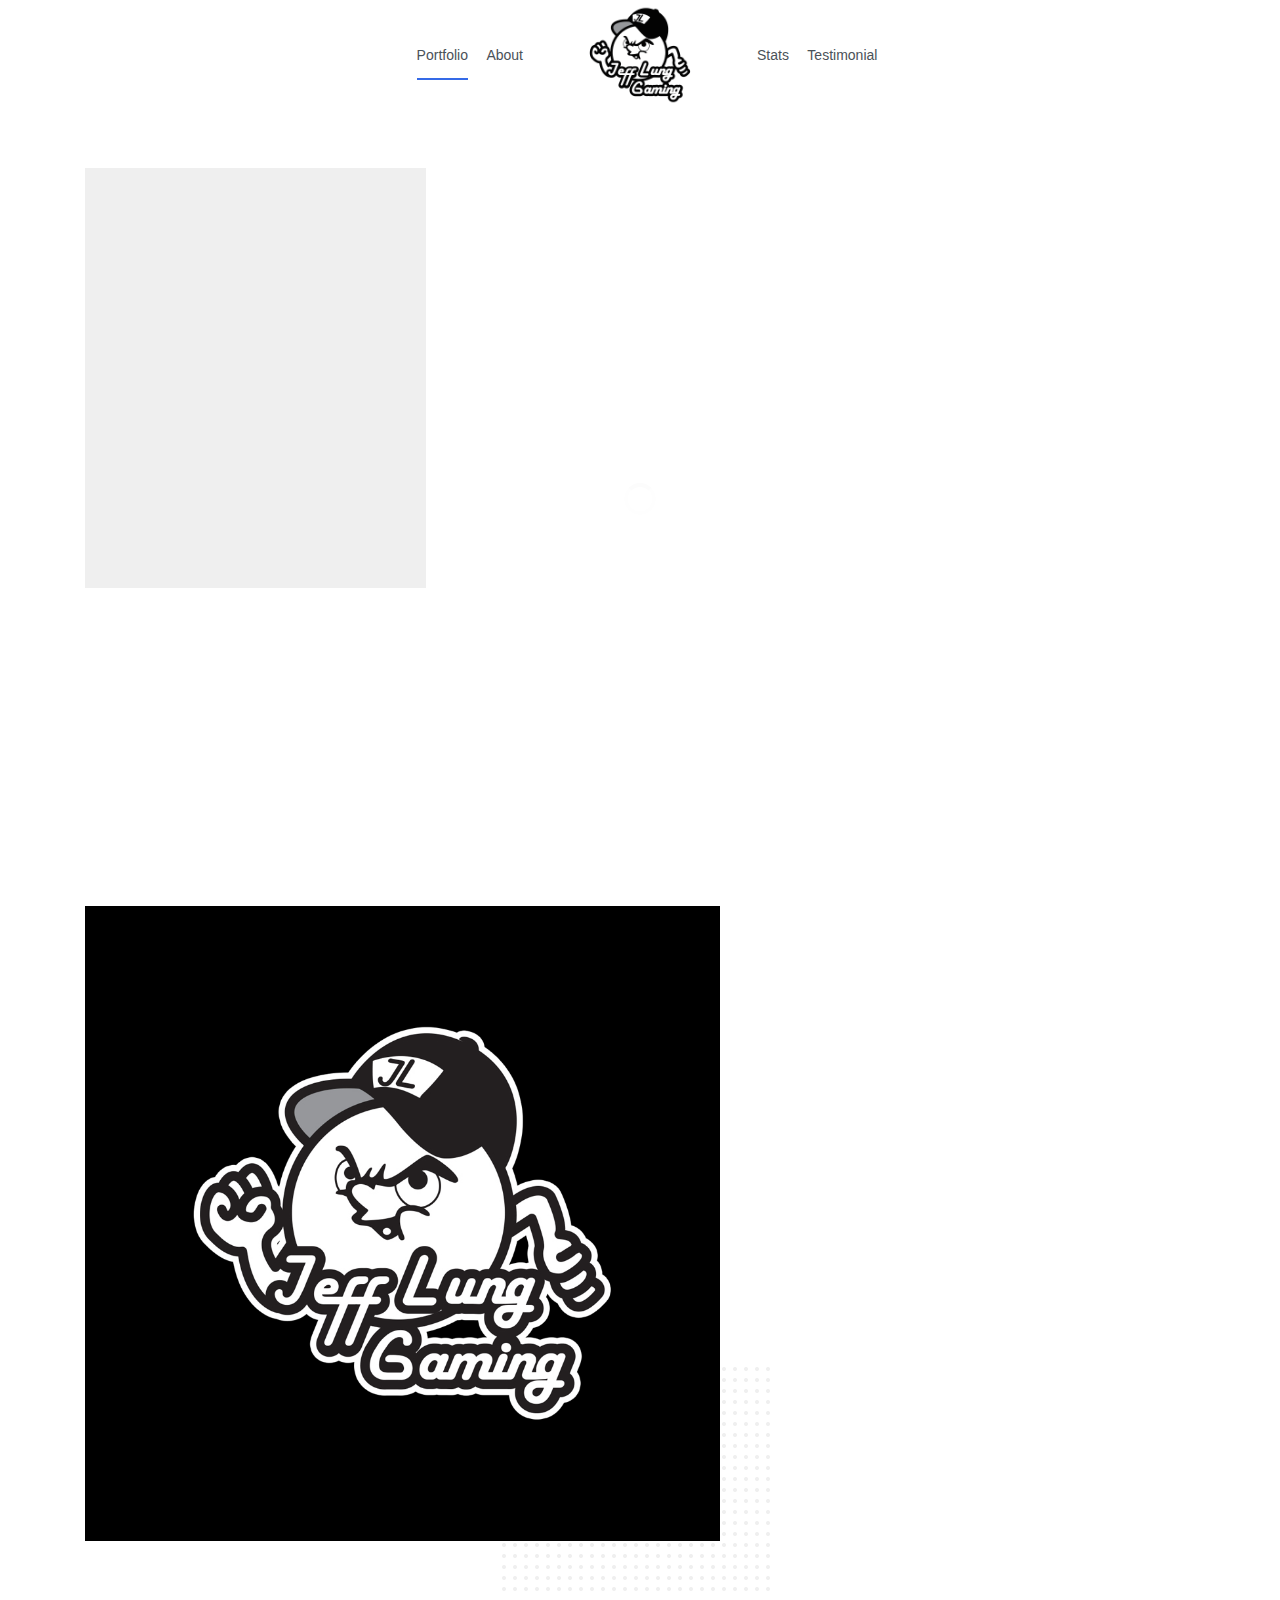
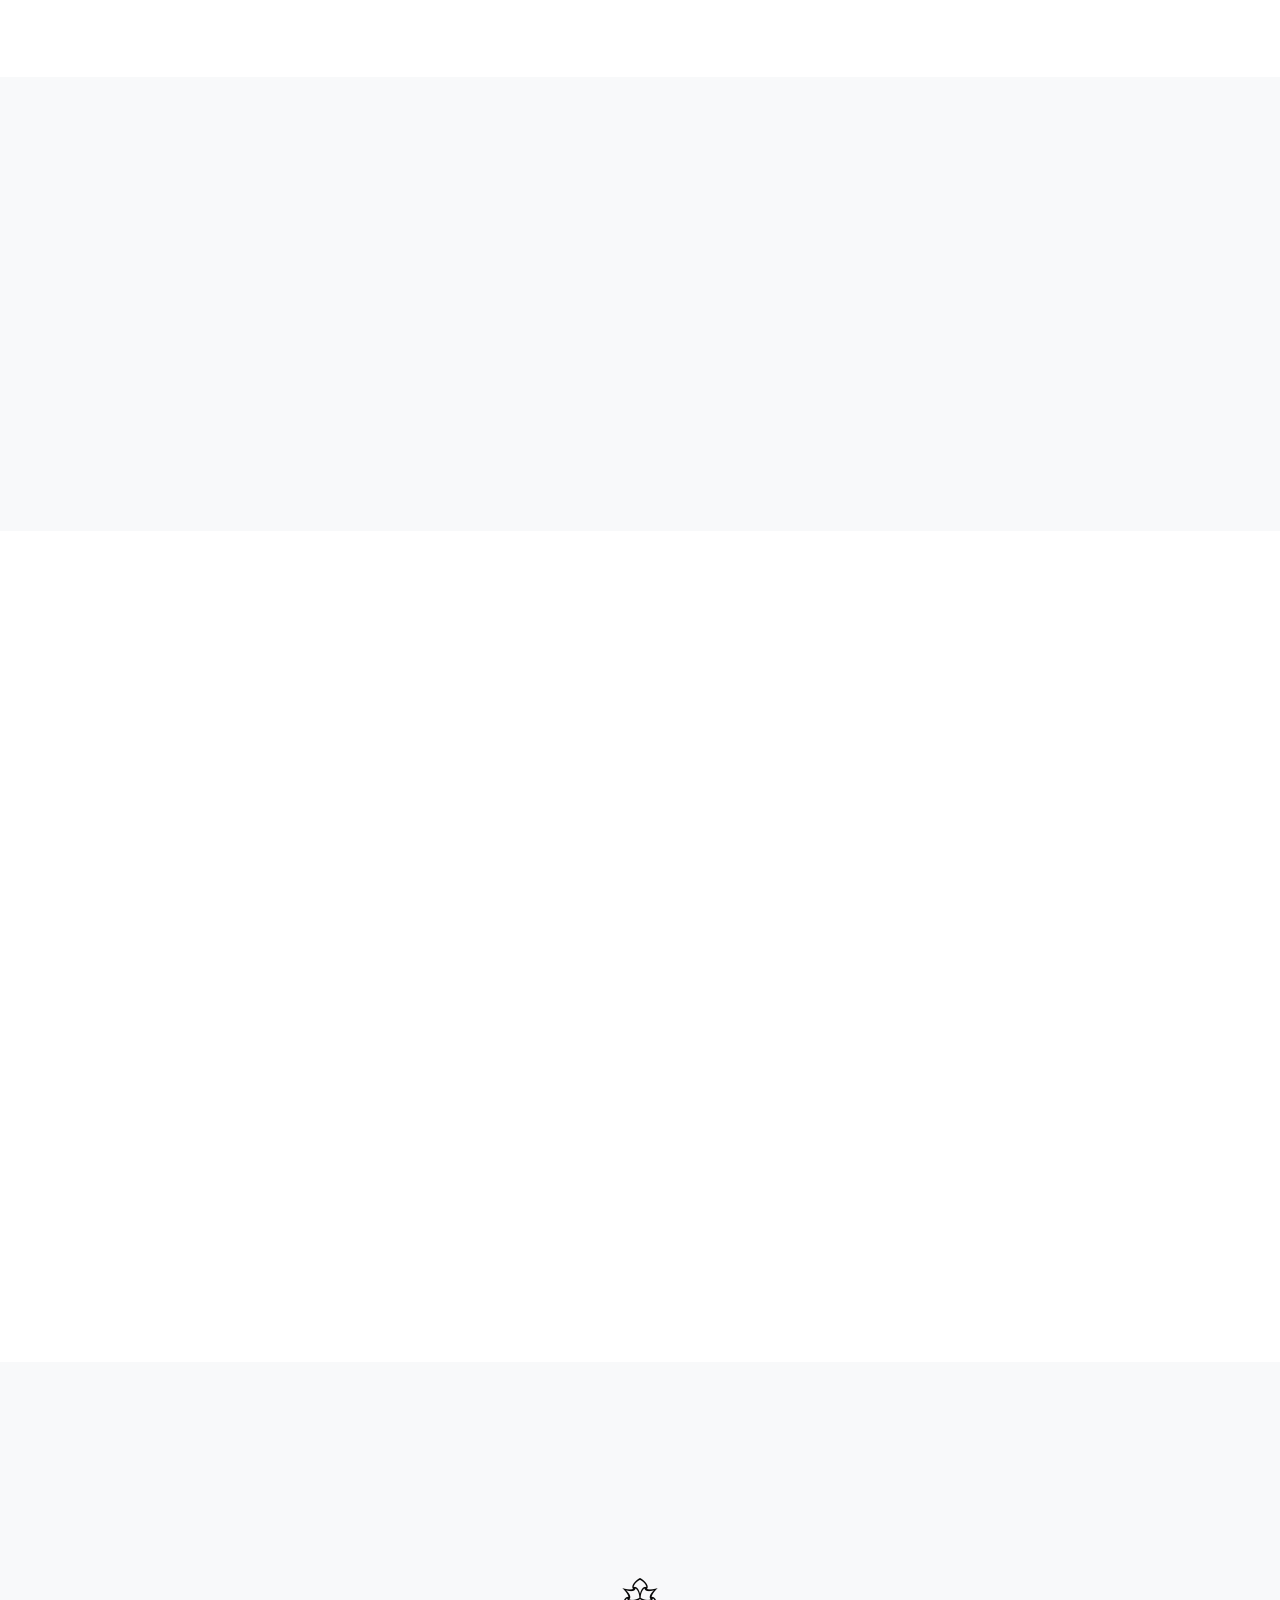
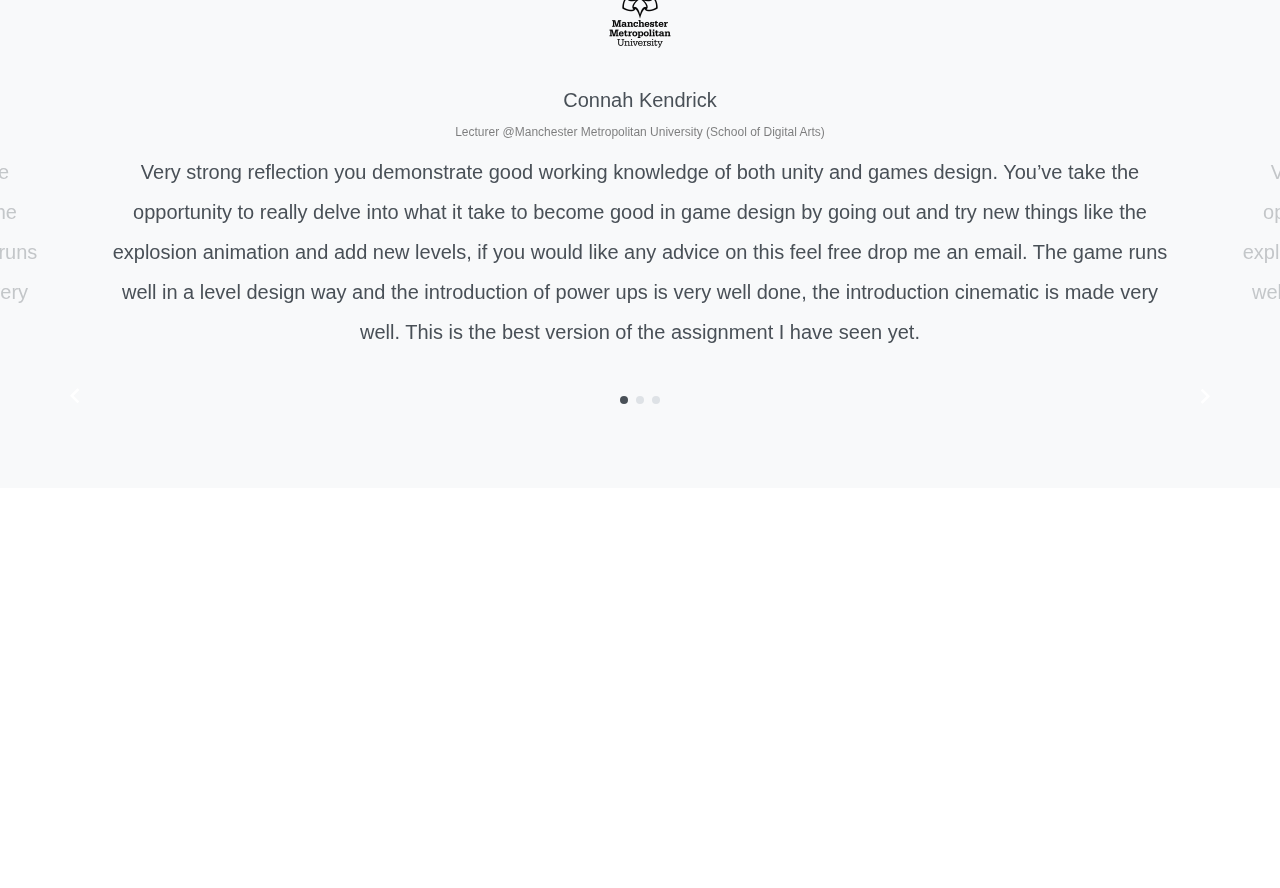
<file: index.html>
<!doctype html>
<html lang="en">
<head>
  <meta charset="utf-8">
  <meta name="viewport" content="width=device-width, initial-scale=1, shrink-to-fit=no">
  <meta name="author" content="JeffLungGaming">
  <link rel="shortcut icon" href="favicon.png">

  <meta name="description" content="" />
  <meta name="keywords" content="" />

    <link rel="stylesheet" href="css/vendor/icomoon/style.css">
    <link rel="stylesheet" href="css/vendor/owl.carousel.min.css">
    <link rel="stylesheet" href="css/vendor/animate.min.css">
    <link rel="stylesheet" href="css/vendor/aos.css">
    <link rel="stylesheet" href="css/vendor/bootstrap.min.css">
    <link rel="stylesheet" href="css/vendor/jquery.fancybox.min.css">
    

    <!-- Theme Style -->
    <link rel="stylesheet" href="css/style.css">

  </head>
  <body data-spy="scroll" data-target=".site-nav-target" data-offset="200">

    <nav class="unslate_co--site-mobile-menu">
      <div class="close-wrap d-flex">
        <a href="#" class="d-flex ml-auto js-menu-toggle">
          <span class="close-label">Close</span>
          <div class="close-times">
            <span class="bar1"></span>
            <span class="bar2"></span>
          </div>
        </a>
      </div>
      <div class="site-mobile-inner"></div>
    </nav>


    <div class="unslate_co--site-wrap">

      <div class="unslate_co--site-inner">

      
      <nav class="unslate_co--site-nav site-nav-target">

        <div class="container">
        
          <div class="row align-items-center justify-content-between text-left">
            <div class="col-md-5 text-right">
              <ul class="site-nav-ul js-clone-nav text-left d-none d-lg-inline-block">
                <!--<li class="has-children">
                  <a href="#home-section" class="nav-link">Home</a>
                  <ul class="dropdown">
                    <li>
                      <a href="#">Menu 1</a>
                    </li>
                    <li>
                      <a href="#">Menu 2</a>
                    </li>
                    <li>
                      <a href="#">Menu 3</a>
                    </li>
                    <li>
                      <a href="#">Menu 4</a>
                    </li>
                    <li>
                      <a href="#">Menu 5</a>
                    </li>
                  </ul>
                </li>-->
                <li><a href="#portfolio-section" class="nav-link">Portfolio</a></li>
                <li><a href="#about-section" class="nav-link">About</a></li>
                
              </ul>
            </div>
            <div class="site-logo pos-absolute">
              <a href="index.html" class="unslate_co--site-logo"><img src="images/logo.png"></a>
            </div>
            <div class="col-md-5 text-right text-lg-left">
              <ul class="site-nav-ul js-clone-nav text-left d-none d-lg-inline-block">
                <li><a href="#stats-section" class="nav-link">Stats</a></li>
                <li><a href="#testimonial-section" class="nav-link">Testimonial</a></li>
                
                <!--<li><a href="#contact-section" class="nav-link">Contact</a></li>-->
              </ul>

              <ul class="site-nav-ul-none-onepage text-right d-inline-block d-lg-none">
                <li><a href="#" class="js-menu-toggle">Menu</a></li>
              </ul>

            </div>
          </div>
        </div>

      </nav>
      <!-- END nav -->
      <!--<div class="cover-v1 jarallax bg-light" id="home-section">
        <div class="container">
          <div class="row align-items-center">
              
            <div class="col-md-8 mx-auto text-center">
              <h1 class="heading gsap-reveal-hero">Untreefolio</h1>
              <h2 class="subheading gsap-reveal-hero">A minimal, clean, ajax driven onepage portfolio free bootstrap template by Untree.co under license CC 3.0</h2>
            </div>

          </div>
        </div>
      </div>-->
      <!-- END .cover-v1 -->


      <div class="unslate_co--section" id="portfolio-section">
        <div class="container">
          <div class="section-heading-wrap text-center mb-5" data-aos="fade-up">
            <h2 class="heading-h2 text-center divider"></h2>
            
          </div>
          
          <div class="relative"><div class="loader-portfolio-wrap"><div class="loader-portfolio"></div></div> </div>
          <div id="portfolio-single-holder"></div>

          <div class="portfolio-wrapper">
            
            <div id="posts" class="row gutter-isotope-item">
              <div class="item web branding col-sm-6 col-md-6 col-lg-4 isotope-mb-2">
                <a href="portfolio-single-1.html" class="portfolio-item ajax-load-page isotope-item gsap-reveal-img" data-id="1">
                    <div class="overlay">
                      <span class="wrap-icon icon-link2"></span>
                      <div class="portfolio-item-content">
                        <h3>Flappy Bird Remake</h3>
                        <p>Desktop</p>
                      </div>
                    </div>
                    <img src="images/portfolio/img_flappy.jpg" class="lazyload  img-fluid" alt="Images" />
                  </a>
              </div>
              <div class="item branding packaging illustration col-sm-6 col-md-6 col-lg-4 isotope-mb-2 ">
                <a href="portfolio-single-3.html" class="portfolio-item ajax-load-page item-portrait isotope-item gsap-reveal-img" data-id="3">
                    <div class="overlay">
                      <span class="wrap-icon icon-link2"></span>
                      <div class="portfolio-item-content">
                        <h3>Straight Traceur</h3>
                        <p>Mobile Android</p>
                      </div>
                    </div>
                    <img src="images/portfolio/img_parkour.jpg" class="lazyload  img-fluid" alt="Images" />
                  </a>
              </div>

              <div class="item branding packaging col-sm-6 col-md-6 col-lg-4 isotope-mb-2">
                <a href="portfolio-single-4.html" class="portfolio-item isotope-item gsap-reveal-img ajax-load-page" data-id="4">
                    <div class="overlay">
                      <span class="wrap-icon icon-link2"></span>
                      <div class="portfolio-item-content">
                        <h3>Low-poly Game Character</h3>
                        <p>Game Character Animation</p>
                      </div>
                    </div>
                    <img src="images/portfolio/img_character.jpg" class="lazyload  img-fluid" alt="Images" />
                  </a>
              </div>

              <!--<div class="item web packaging col-sm-6 col-md-6 col-lg-4 isotope-mb-2">

                <a href="images/portfolio/img_h_2.jpg" class="portfolio-item isotope-item gsap-reveal-img" data-fancybox="gallery" data-caption="Code101">
                    <div class="overlay">
                      <span class="wrap-icon icon-photo2"></span>
                      <div class="portfolio-item-content">
                        <h3>Code101</h3>
                        <p>web, packaging</p>
                      </div>
                    </div>
                    <img src="images/portfolio/img_h_2.jpg" class="lazyload  img-fluid" alt="Images" />
                  </a>

              </div>

              <div class="item illustration packaging col-sm-6 col-md-6 col-lg-4 isotope-mb-2">
                <a href="images/portfolio/img_v_3.jpg" class="portfolio-item isotope-item gsap-reveal-img" data-fancybox="gallery" data-caption="InstaBugs">
                    <div class="overlay">
                      <span class="wrap-icon icon-photo2"></span>
                      <div class="portfolio-item-content">
                        <h3>InstaBugs</h3>
                        <p>illustration, packaging</p>
                      </div>
                    </div>
                    <img src="images/portfolio/img_v_3.jpg" class="lazyload  img-fluid" alt="Images" />
                  </a>
              </div>

              <div class="item web branding col-sm-6 col-md-6 col-lg-4 isotope-mb-2">
                <a href="portfolio-single-2.html" class="portfolio-item ajax-load-page item-portrait isotope-item gsap-reveal-img" data-id="2">
                    <div class="overlay">
                      <span class="wrap-icon icon-link2"></span>
                      <div class="portfolio-item-content">
                        <h3>Restyled</h3>
                        <p>web, branding</p>
                      </div>
                    </div>
                    <img src="images/portfolio/img_h_4.jpg" class="lazyload  img-fluid" alt="Images" />
                  </a>
              </div>

              <div class="item branding packaging col-sm-6 col-md-6 col-lg-4 isotope-mb-2">
                <a href="images/portfolio/img_v_4.jpg" class="portfolio-item item-portrait isotope-item gsap-reveal-img " data-fancybox="gallery" data-caption="Cover Alls">
                    <div class="overlay">
                      <span class="wrap-icon icon-photo2"></span>
                      <div class="portfolio-item-content">
                        <h3>Cover Alls</h3>
                        <p>branding, packaging</p>
                      </div>
                    </div>
                    <img src="images/portfolio/img_v_4.jpg" class="lazyload  img-fluid" alt="Images" />
                  </a>
              </div>

              <div class="item web branding col-sm-6 col-md-6 col-lg-4 isotope-mb-2">
                <a href="https://www.youtube.com/watch?v=mwtbEGNABWU" class="portfolio-item isotope-item gsap-reveal-img" data-fancybox="gallery" data-caption="Showreel 2019">
                    <div class="overlay">
                      <span class="wrap-icon icon-play_circle_filled"></span>
                      <div class="portfolio-item-content">
                        <h3>Showreel 2019</h3>
                        <p>web, branding</p>
                      </div>
                    </div>
                    <img src="images/portfolio/img_h_5.jpg" class="lazyload  img-fluid" alt="Images" />
                  </a>
              </div>

              <div class="item web illustration col-sm-6 col-md-6 col-lg-4 isotope-mb-2">
                <a href="images/portfolio/img_v_5.jpg" class="portfolio-item isotope-item gsap-reveal-img" data-fancybox="gallery" data-caption="Code Climate">
                    <div class="overlay">
                      <span class="wrap-icon icon-photo2"></span>
                      <div class="portfolio-item-content">
                        <h3>Code Climate</h3>
                        <p>web, illustration</p>
                      </div>
                    </div>
                    <img src="images/portfolio/img_v_5.jpg" class="lazyload  img-fluid" alt="Images" />
                  </a>
              </div>

              <div class="item web illustration col-sm-6 col-md-6 col-lg-4 isotope-mb-2">
                <a href="images/portfolio/img_h_2.jpg" class="portfolio-item isotope-item gsap-reveal-img" data-fancybox="gallery" data-caption="Code Climate">
                    <div class="overlay">
                      <span class="wrap-icon icon-photo2"></span>
                      <div class="portfolio-item-content">
                        <h3>Code Climate</h3>
                        <p>web, illustration</p>
                      </div>
                    </div>
                    <img src="images/portfolio/img_h_2.jpg" class="lazyload  img-fluid" alt="Images" />
                  </a>
              </div>

              <div class="item web illustration col-sm-6 col-md-6 col-lg-4 isotope-mb-2">
                <a href="images/portfolio/img_v_3.jpg" class="portfolio-item isotope-item gsap-reveal-img" data-fancybox="gallery" data-caption="Code Climate">
                    <div class="overlay">
                      <span class="wrap-icon icon-photo2"></span>
                      <div class="portfolio-item-content">
                        <h3>Code Climate</h3>
                        <p>web, illustration</p>
                      </div>
                    </div>
                    <img src="images/portfolio/img_v_3.jpg" class="lazyload  img-fluid" alt="Images" />
                  </a>
              </div>-->

            </div>
            
          </div>


        </div>
      </div>


      

      <div class="unslate_co--section" id="about-section">
        <div class="container">
          
          

          <div class="row mt-5 justify-content-between align-items-center">
            <div class="col-lg-7 mb-5 mb-lg-0" data-aos="fade-up">
              <figure class="dotted-bg">
                <img src="images/profile.jpg" alt="Image" class="img-fluid">
              </figure>
            </div>
            <div class="col-lg-5 pl-lg-5" data-aos="fade-up"  data-aos-delay="100">
              <h3 class="mb-4 heading-h3">About me</h3>
              <p >I am experienced both as a designer and gamer. I used to discuss games with my friends not only the gameplay, plot and aesthetics but also the overall user experience of games.</p>
              <p class="mb-4">More importantly, I am a long time user of PlayStation games, so I am familiar with the standard user experience of games under the brand. I believe I could also achieve new ideas to bring unprededented expereince for players with my design because I can empathize with what the users need and want as I am also a gamer indeed.</p>

              <!--<ul class="list-unstyled list-check d-block">
                <li class="d-block">Far far away, behind the word mountains</li>
                <li class="d-block">The countries Vokalia</li>
                <li class="d-block">Duden flows by their place</li>
              </ul>-->
            </div>
          </div>
        </div>
      </div>

      
      <div class="unslate_co--section section-counter bg-light" id="stats-section">
        <div class="container">
          <div class="section-heading-wrap text-center mb-5" data-aos="fade-up">
            <h2 class="heading-h2 text-center divider">Stats</h2>
            
          </div>


          <div class="row pt-5">
            <div class="col-6 col-sm-6 mb-5 mb-lg-0 col-md-6 col-lg-3" data-aos="fade-up" data-aos-delay="0">
              <div class="counter-v1 text-center">
                <span class="number-wrap">
                  <span class="number number-counter" data-number="3982">0</span>
                </span>
                <span class="counter-label">Cup of Coffee</span>
              </div>
            </div>
            <div class="col-6 col-sm-6 mb-5 mb-lg-0 col-md-6 col-lg-3" data-aos="fade-up" data-aos-delay="100">
              <div class="counter-v1 text-center">
                <span class="number-wrap">
                  <span class="number number-counter" data-number="228">0</span>
                </span>
                <span class="counter-label">Played Games</span>
              </div>
            </div>
            <div class="col-6 col-sm-6 mb-5 mb-lg-0 col-md-6 col-lg-3" data-aos="fade-up" data-aos-delay="200">
              <div class="counter-v1 text-center">
                <span class="number-wrap">
                  <span class="number number-counter" data-number="65764">0</span>
                </span>
                <span class="counter-label">Hours of Coding</span>
              </div>
            </div>
            <div class="col-6 col-sm-6 mb-5 mb-lg-0 col-md-6 col-lg-3" data-aos="fade-up" data-aos-delay="300">
              <div class="counter-v1 text-center">
                <span class="number-wrap">
                  <span class="number number-counter" data-number="197">0</span>
                </span>
                <span class="counter-label">Watched Movies</span>
              </div>
            </div>
          </div>
        </div>
      </div>
      <!-- END .counter -->


      <div class="site-section unslate_co--section" id="services-section">
        <div class="container">
          <div class="section-heading-wrap text-center mb-5" data-aos="fade-up">
            <h2 class="heading-h2 text-center divider">Roles</h2>
            
          </div>

          <div class="row ">

            <div class="col-md-6 mb-4" data-aos="fade-up" data-aos-delay="100">
              <div class="service d-flex h-100">
                <div class="service-number mr-4"><span>01</span></div>
                <div class="service-about">
                  <h3>Game Designer</h3>
                  <p>I enjoy for game design as I am a seasonal gamer so I have many ideas coming out from my gaming experience. My favor of games is wide like action, puzzle, rpg, fps shooting but those games with meticulous plots most interest me.</p>
                </div>
              </div>
            </div>

            <div class="col-md-6 mb-4" data-aos="fade-up" data-aos-delay="200">
              <div class="service d-flex h-100">
                <div class="service-number mr-4"><span>02</span></div>
                <div class="service-about">
                  <h3>Game Developer</h3>
                  <p>I have a solid coding background on web development like JavaScript, but I also have huge interest on game programming as I could develop a game with my own ideas.</p>
                </div>
              </div>
            </div>

          <div class="col-md-6 mb-4" data-aos="fade-up" data-aos-delay="100">
            <div class="service d-flex h-100">
              <div class="service-number mr-4"><span>03</span></div>
              <div class="service-about">
                <h3>Brand &amp; Logo Design</h3>
                <p>Jeff Lung Gaming is a brand I want to build for my coming game design and development. The logo expresses my faith to create games with fun content through my unlimited energy and creativity</p>
              </div>
            </div>
          </div>

          <div class="col-md-6 mb-4" data-aos="fade-up" data-aos-delay="200">
            <div class="service d-flex h-100">
              <div class="service-number mr-4"><span>04</span></div>
              <div class="service-about">
                <h3>Web Design</h3>
                <p>With my solid working experience in this expertise, I would create this portfolio website to show my works for game design and development.</p>
              </div>
            </div>
          </div>

          </div>
        </div>
      </div>
          

      <div class="unslate_co--section bg-light" id="testimonial-section">
        <div class="container">
          <div class="section-heading-wrap text-center mb-5"  data-aos="fade-up">
            <h2 class="heading-h2 text-center divider">Testimonials</h2>
            
          </div>
        </div>

        <div class="owl-carousel testimonial-slider" data-aos="fade-up">
          <div>
            <div class="testimonial-v1">
              <div class="testimonial-inner-bg">
                <div class="testimonial-author-info">
                  <img src="images/mmu.png" alt="Image">
                  <h3>Connah Kendrick</h3>
                  <span class="d-block position">Lecturer @Manchester Metropolitan University (School of Digital Arts)</span>
                </div>
                <blockquote>
                  Very strong reflection you demonstrate good working knowledge of both unity and games design. You’ve take the opportunity to really delve into what it take to become good in game design by going out and try new things like the explosion animation and add new levels, if you would like any advice on this feel free drop me an email. The game runs well in a level design way and the introduction of power ups is very well done, the introduction cinematic is made very well. This is the best version of the assignment I have seen yet.
                </blockquote>
              </div>
              
              

            </div>
          </div>
          <div>
            <div class="testimonial-v1">
              <div class="testimonial-inner-bg">
                <div class="testimonial-author-info">
                  <img src="images/mmu.png" alt="Image">
                  <h3>Connah Kendrick</h3>
                  <span class="d-block position">Lecturer @Manchester Metropolitan University (School of Digital Arts)</span>
                </div>
                <blockquote>
                  Very strong reflection you demonstrate good working knowledge of both unity and games design. You’ve take the opportunity to really delve into what it take to become good in game design by going out and try new things like the explosion animation and add new levels, if you would like any advice on this feel free drop me an email. The game runs well in a level design way and the introduction of power ups is very well done, the introduction cinematic is made very well. This is the best version of the assignment I have seen yet.
                </blockquote>
              </div>
              
              

            </div>
          </div>
          <div>
            <div class="testimonial-v1">
              <div class="testimonial-inner-bg">
                <div class="testimonial-author-info">
                  <img src="images/mmu.png" alt="Image">
                  <h3>Connah Kendrick</h3>
                  <span class="d-block position">Lecturer @Manchester Metropolitan University (School of Digital Arts)</span>
                </div>
                <blockquote>
                  Very strong reflection you demonstrate good working knowledge of both unity and games design. You’ve take the opportunity to really delve into what it take to become good in game design by going out and try new things like the explosion animation and add new levels, if you would like any advice on this feel free drop me an email. The game runs well in a level design way and the introduction of power ups is very well done, the introduction cinematic is made very well. This is the best version of the assignment I have seen yet.
                </blockquote>
              </div>
              
              

            </div>
          </div>
        </div>

      </div>
      <!-- END testimonial -->

      

      <!--<div class="unslate_co--section" id="contact-section">
        <div class="container">
          <div class="section-heading-wrap text-center mb-5"  data-aos="fade-up">
            <h2 class="heading-h2 text-center divider">Contact Me</h2>
          </div>


          <div class="row justify-content-between">
            
            <div class="col-md-6"  data-aos="fade-up" data-aos-delay="100">
              <form method="post" class="form-outline-style-v1" id="contactForm">
                <div class="form-group row mb-0">

                  <div class="col-lg-6 form-group">
                    <label for="name">Name</label>
                    <input name="name" type="text" class="form-control" id="name">
                  </div>
                  <div class="col-lg-6 form-group">
                    <label for="email">Email</label>
                    <input name="email" type="email" class="form-control" id="email">
                  </div>
                  <div class="col-lg-12 form-group">
                    <label for="message">Write your message...</label>
                    <textarea name="message" id="message" cols="30" rows="7" class="form-control"></textarea>
                  </div>
                </div>
                <div class="form-group row">
                    <div class="col-md-12 d-flex align-items-center">
                      <input type="submit" class="btn btn-primary mr-3" value="Send Message">
                      <span class="submitting"></span>
                    </div>
                  </div>
              </form>
              <div id="form-message-warning" class="mt-4"></div> 
              <div id="form-message-success">
                Your message was sent, thank you!
              </div>

            </div>

            <div class="col-md-4"  data-aos-delay="200">
              <div class="contact-info-v1">
                <div class="d-block">
                  <span class="d-block contact-info-label">Email</span>
                  <a href="#" class="contact-info-val">info@untree.co</a>
                </div>
                <div class="d-block">
                  <span class="d-block contact-info-label">Phone</span>
                  <a href="#" class="contact-info-val">+12 345 6789 012</a>
                </div>
                <div class="d-block">
                  <span class="d-block contact-info-label">Address</span>
                  <address class="contact-info-val">43 Raymouth Rd. Baltemoer, <br>  London 3910</address>
                </div>
              </div>
            </div>

          </div>
        </div>
      </div>-->
      </div> <!-- END .unslate_co-site-inner -->

      <footer class="unslate_co--footer unslate_co--section">
        <div class="container">
          <div class="row justify-content-center">
            <div class="col-md-7">
              
              <div class="footer-site-logo"><a href="#">Jeff Lung Gaming<span>.</span></a></div>

              <ul class="list-unstyled social-icons light">
          
          <li><a href="https://www.linkedin.com/in/jeff-lung-yk/" target="_blank"><span class="icon-linkedin"></span></a></li>
          <li><a href="https://github.com/jefflung" target="_blank"><span class="icon-github"></span></a></li>
        </ul>

              <p class="site-copyright"><small>Copyright &copy;<script>document.write(new Date().getFullYear());</script>. All Rights Reserved. </small></p>

            </div>
          </div>
        </div>
      </footer>

      
    </div>

    
    <!-- Loader -->
    <div id="unslate_co--overlayer"></div>
    <div class="site-loader-wrap">
      <div class="site-loader"></div>
    </div>

    <script src="js/scripts-dist.js"></script>
    <script src="js/main.js"></script>

    

  </body>
</html>
</file>
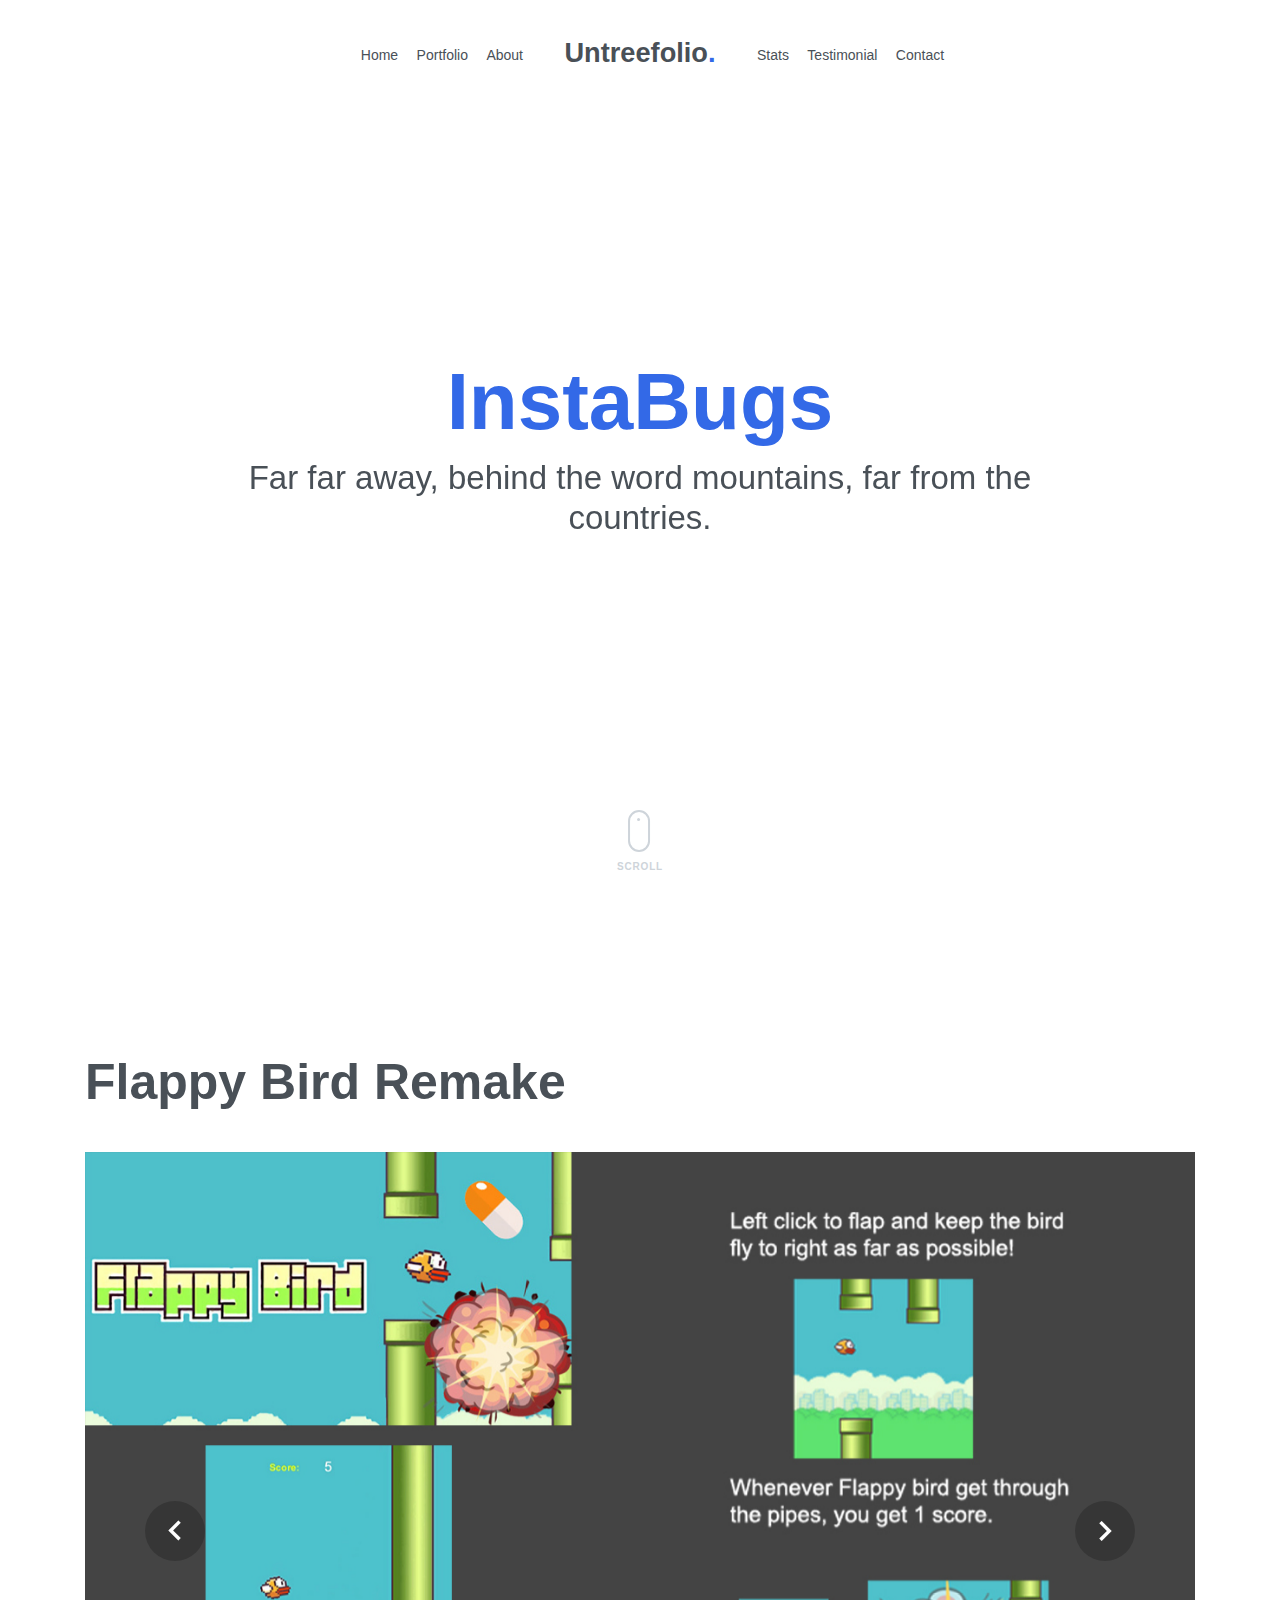
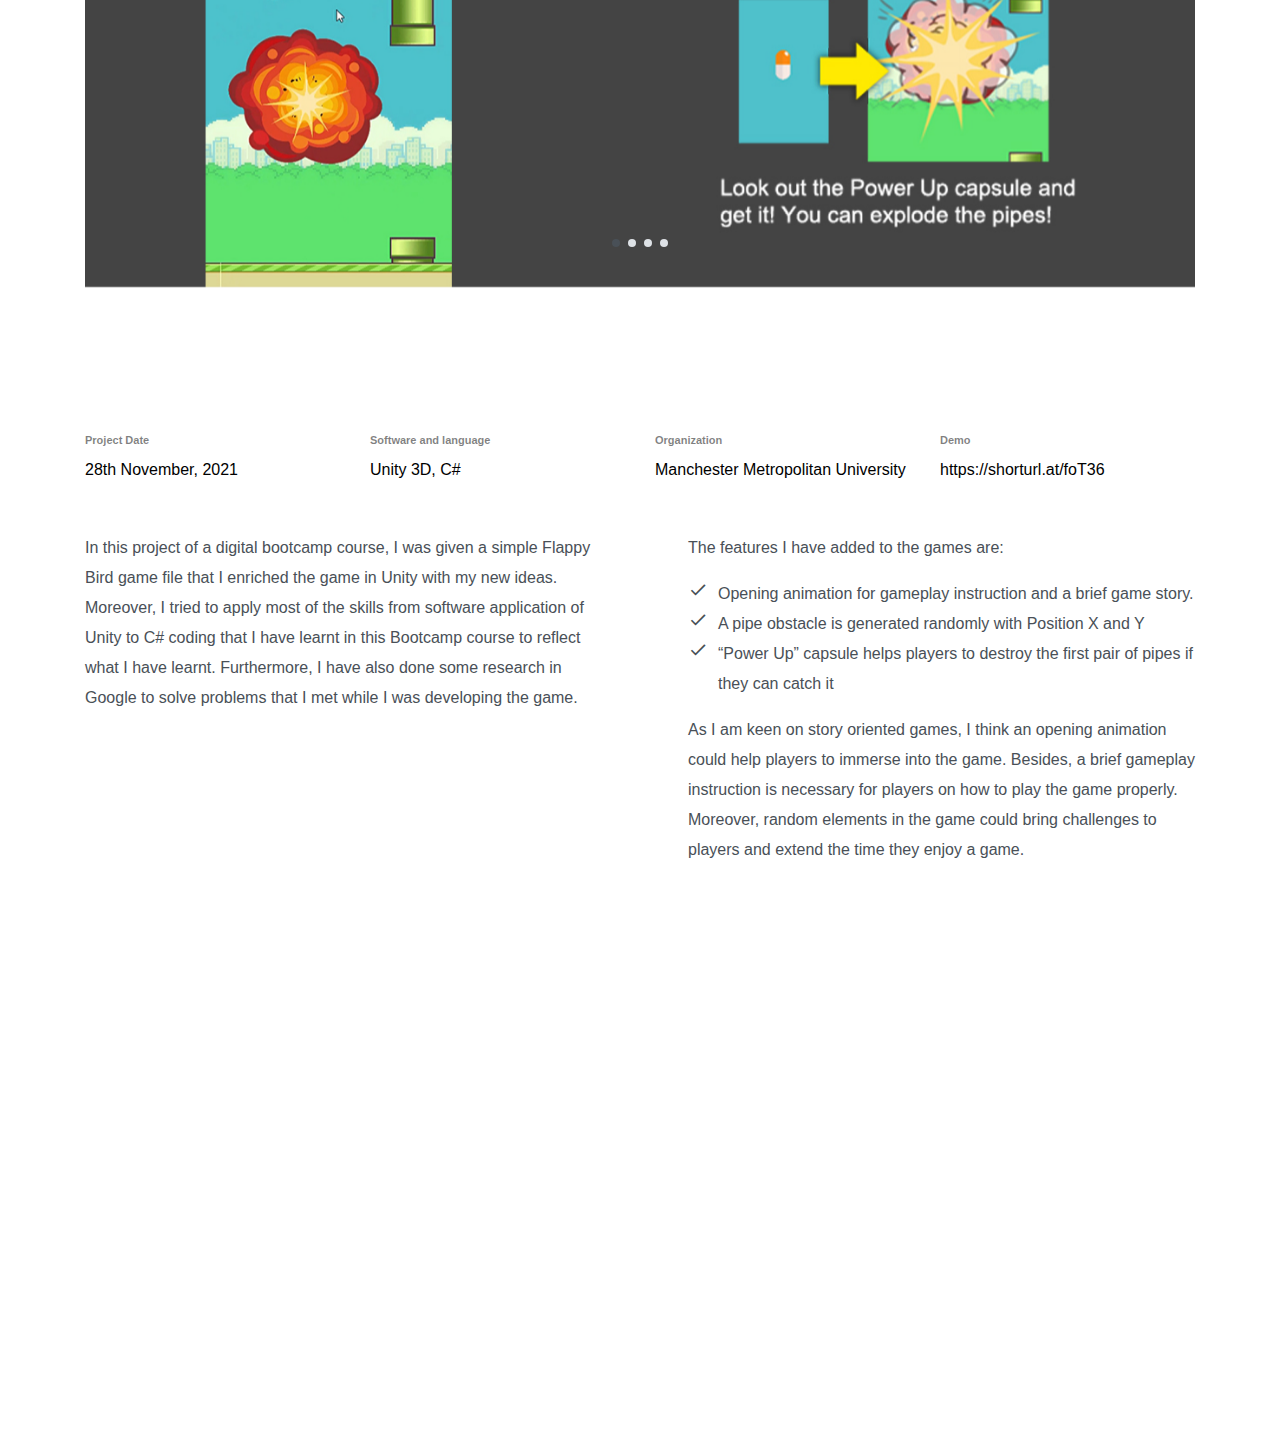
<file: portfolio-single-1.html>
<!doctype html>
<html lang="en">
<head>
  <meta charset="utf-8">
  <meta name="viewport" content="width=device-width, initial-scale=1, shrink-to-fit=no">
  <meta name="author" content="JeffLungGaming">
  <link rel="shortcut icon" href="favicon.png">

  <meta name="description" content="" />
  <meta name="keywords" content="" />

  <link rel="stylesheet" href="css/vendor/icomoon/style.css">
  <link rel="stylesheet" href="css/vendor/owl.carousel.min.css">
  <link rel="stylesheet" href="css/vendor/aos.css">
  <link rel="stylesheet" href="css/vendor/animate.min.css">
  <link rel="stylesheet" href="css/vendor/bootstrap.min.css">
  <link rel="stylesheet" href="css/vendor/jquery.fancybox.min.css">

  <!-- Theme Style -->
  <link rel="stylesheet" href="css/style.css">

</head>

<body data-spy="scroll" data-target=".site-nav-target" data-offset="200">

  <nav class="unslate_co--site-mobile-menu">
    <div class="close-wrap d-flex">
      <a href="#" class="d-flex ml-auto js-menu-toggle">
        <span class="close-label">Close</span>
        <div class="close-times">
          <span class="bar1"></span>
          <span class="bar2"></span>
        </div>
      </a>
    </div>
    <div class="site-mobile-inner"></div>
  </nav>

  <div class="unslate_co--site-wrap">

    <div class="unslate_co--site-inner">

      <nav class="unslate_co--site-nav site-nav-target">

        <div class="container">
        
          <div class="row align-items-center justify-content-between text-left">
            <div class="col-md-5 text-right">
              <ul class="site-nav-ul js-clone-nav text-left d-none d-lg-inline-block">
                <li class="has-children">
                  <a href="#home-section" class="nav-link">Home</a>
                  <ul class="dropdown">
                    <li>
                      <a href="#">Menu 1</a>
                    </li>
                    <li>
                      <a href="#">Menu 2</a>
                    </li>
                    <li>
                      <a href="#">Menu 3</a>
                    </li>
                    <li>
                      <a href="#">Menu 4</a>
                    </li>
                    <li>
                      <a href="#">Menu 5</a>
                    </li>
                  </ul>
                </li>
                <li><a href="#portfolio-section" class="nav-link">Portfolio</a></li>
                <li><a href="#about-section" class="nav-link">About</a></li>
                
              </ul>
            </div>
            <div class="site-logo pos-absolute">
              <a href="index.html" class="unslate_co--site-logo">Untreefolio<span>.</span></a>
            </div>
            <div class="col-md-5 text-right text-lg-left">
              <ul class="site-nav-ul js-clone-nav text-left d-none d-lg-inline-block">
                <li><a href="#stats-section" class="nav-link">Stats</a></li>
                <li><a href="#testimonial-section" class="nav-link">Testimonial</a></li>
                
                <li><a href="#contact-section" class="nav-link">Contact</a></li>
              </ul>

              <ul class="site-nav-ul-none-onepage text-right d-inline-block d-lg-none">
                <li><a href="#" class="js-menu-toggle">Menu</a></li>
              </ul>

            </div>
          </div>
        </div>

      </nav>
      <!-- END nav -->

      <div class="cover-v1 gradient-bottom-black jarallax">
        <div class="container">
          <div class="row align-items-center">

            <div class="col-md-10 mx-auto text-center">
              <h1 class="heading" data-aos="fade-up">InstaBugs</h1>
              <h2 class="subheading" data-aos="fade-up" data-aos-delay="100">Far far away, behind the word mountains, far from the countries.</h2>
            </div>

          </div>
        </div>

        <!-- dov -->
        <a href="#portfolio-single-section" class="mouse-wrap smoothscroll">
          <span class="mouse">
            <span class="scroll"></span>
          </span>
          <span class="mouse-label">Scroll</span>
        </a>

      </div>
      <!-- END .cover-v1 -->

      <div class="container">
        <div class="portfolio-single-wrap unslate_co--section" id="portfolio-single-section">

          <div class="portfolio-single-inner">
            <h2 class="heading-portfolio-single-h2">Flappy Bird Remake</h2>

            <div class="row justify-content-between mb-5">
              <div class="col-12 mb-4">
                <div class="owl-carousel single-slider">
                  <figure class="mb-4">
                    <img src="images/port_1-1.jpg" alt="Image" class="img-fluid">
                  </figure>
                  <figure class="mb-4">
                    <img src="images/port_1-2.jpg" alt="Image" class="img-fluid">
                  </figure>
                  <figure class="mb-4">
                    <img src="images/port_1-3.jpg" alt="Image" class="img-fluid">
                  </figure>
                  <figure class="mb-4">
                    <img src="images/port_1-0.jpg" alt="Image" class="img-fluid">
                  </figure>
                </div>
              </div>
              <div class="col-12 mb-5">
                <div class="row">
                  <div class="col-sm-6 col-md-6 col-lg-3">
                    <div class="detail-v1">
                      <span class="detail-label">Project Date</span>
                      <span class="detail-val">28th November, 2021</span>
                    </div>
                  </div>
                  <div class="col-sm-6 col-md-6 col-lg-3">
                    <div class="detail-v1">
                      <span class="detail-label">Software and language</span>
                      <span class="detail-val"><a href="#">Unity 3D, C#</a></span>
                    </div>
                  </div>
                  <div class="col-sm-6 col-md-6 col-lg-3">
                    <div class="detail-v1">
                      <span class="detail-label">Organization</span>
                      <span class="detail-val">Manchester Metropolitan University</span>
                    </div>
                  </div>
                  <div class="col-sm-6 col-md-6 col-lg-3">
                    <div class="detail-v1">
                      <span class="detail-label">Demo</span>
                      <span class="detail-val"><a href="https://shorturl.at/foT36" target="_blank">https://shorturl.at/foT36</a></span>
                    </div>
                  </div>
                </div>
              </div>
              <div class="col-md-6 pr-md-5">
                <p>In this project of a digital bootcamp course, I was given a simple Flappy Bird game file that I enriched the game in Unity with my
new ideas. Moreover, I tried to apply most of the skills from software application of
Unity to C# coding that I have learnt in this Bootcamp course to reflect what I have
learnt. Furthermore, I have also done some research in Google to solve problems that I
met while I was developing the game.</p>
              </div>
              <div class="col-md-6 pl-md-5">
                <p>The features I have added to the games are:
                  <ul class="list-unstyled list-check d-block">
                    <li class="d-block">Opening animation for gameplay instruction and a brief game story.</li>
                    <li class="d-block">A pipe obstacle is generated randomly with Position X and Y</li>
                    <li class="d-block">“Power Up” capsule helps players to destroy the first pair of pipes if they
                  can catch it</li>
                  </ul>
                  As I am keen on story oriented games, I think an opening animation could help players
                  to immerse into the game. Besides, a brief gameplay instruction is necessary for players
                  on how to play the game properly. Moreover, random elements in the game could bring
                  challenges to players and extend the time they enjoy a game.</p>
              </div>
            </div>

          </div>
        </div>
      </div>
    </div>

    <footer class="unslate_co--footer unslate_co--section">
        <div class="container">
          <div class="row justify-content-center">
            <div class="col-md-7">
              
              <div class="footer-site-logo"><a href="#">Untreefolio<span>.</span></a></div>

              <ul class="list-unstyled social-icons light">
          <li><a href="#"><span class="icon-facebook"></span></a></li>
          <li><a href="#"><span class="icon-twitter"></span></a></li>
          <li><a href="#"><span class="icon-linkedin"></span></a></li>
          <li><a href="#"><span class="icon-google"></span></a></li>
          <li><a href="#"><span class="icon-play"></span></a></li>
        </ul>

              <p class="site-copyright"><small>Copyright &copy;<script>document.write(new Date().getFullYear());</script>. All Rights Reserved. &mdash; Designed with love by <a href="https://untree.co" target="_blank" rel="nofollow noopener">Untree.co</a> &bullet; <a href="https://untree.co/license" target="_blank" rel="nofollow noopener">License</a> </small></p>

            </div>
          </div>
        </div>
      </footer>

  </div>

  <!-- Loader -->
  <div id="unslate_co--overlayer"></div>
  <div class="site-loader-wrap">
    <div class="site-loader"></div>
  </div>

  <script src="js/scripts-dist.js"></script>
  <script src="js/main.js"></script>

  
</body>

</html>
</file>
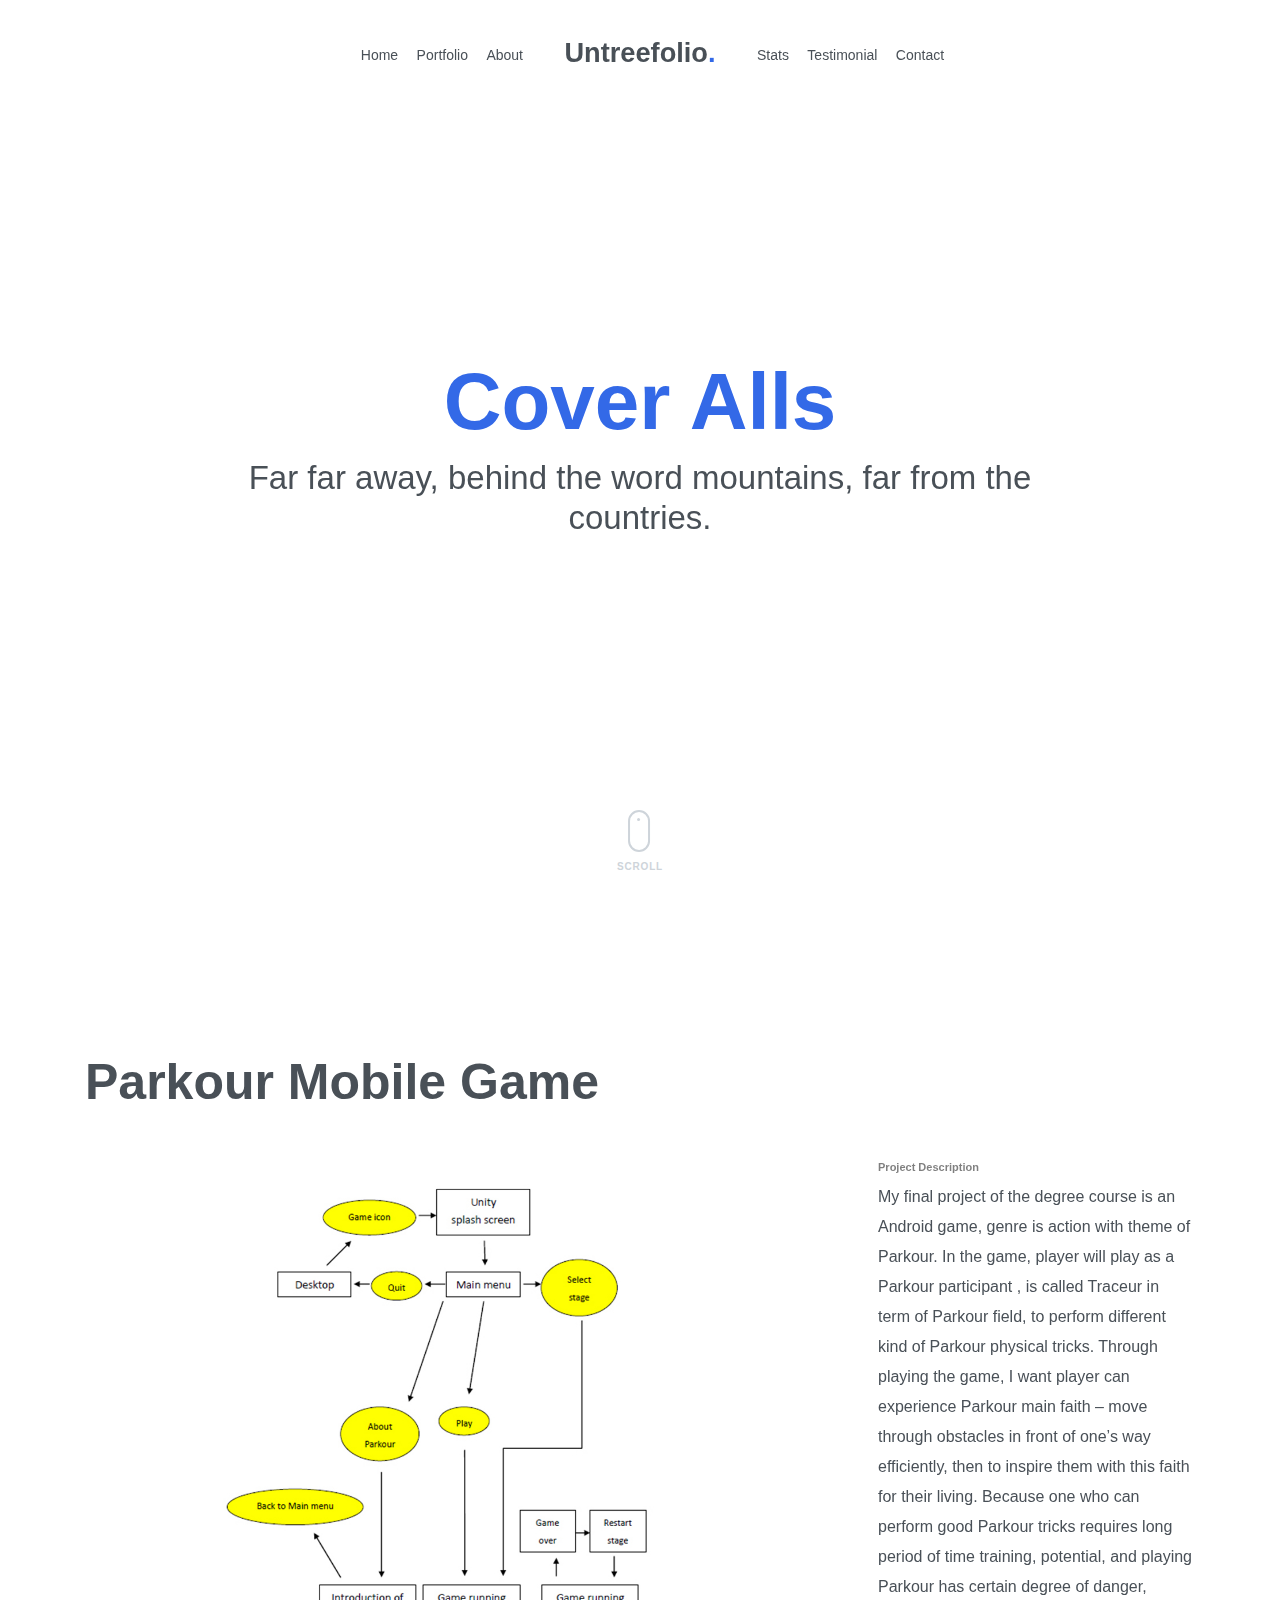
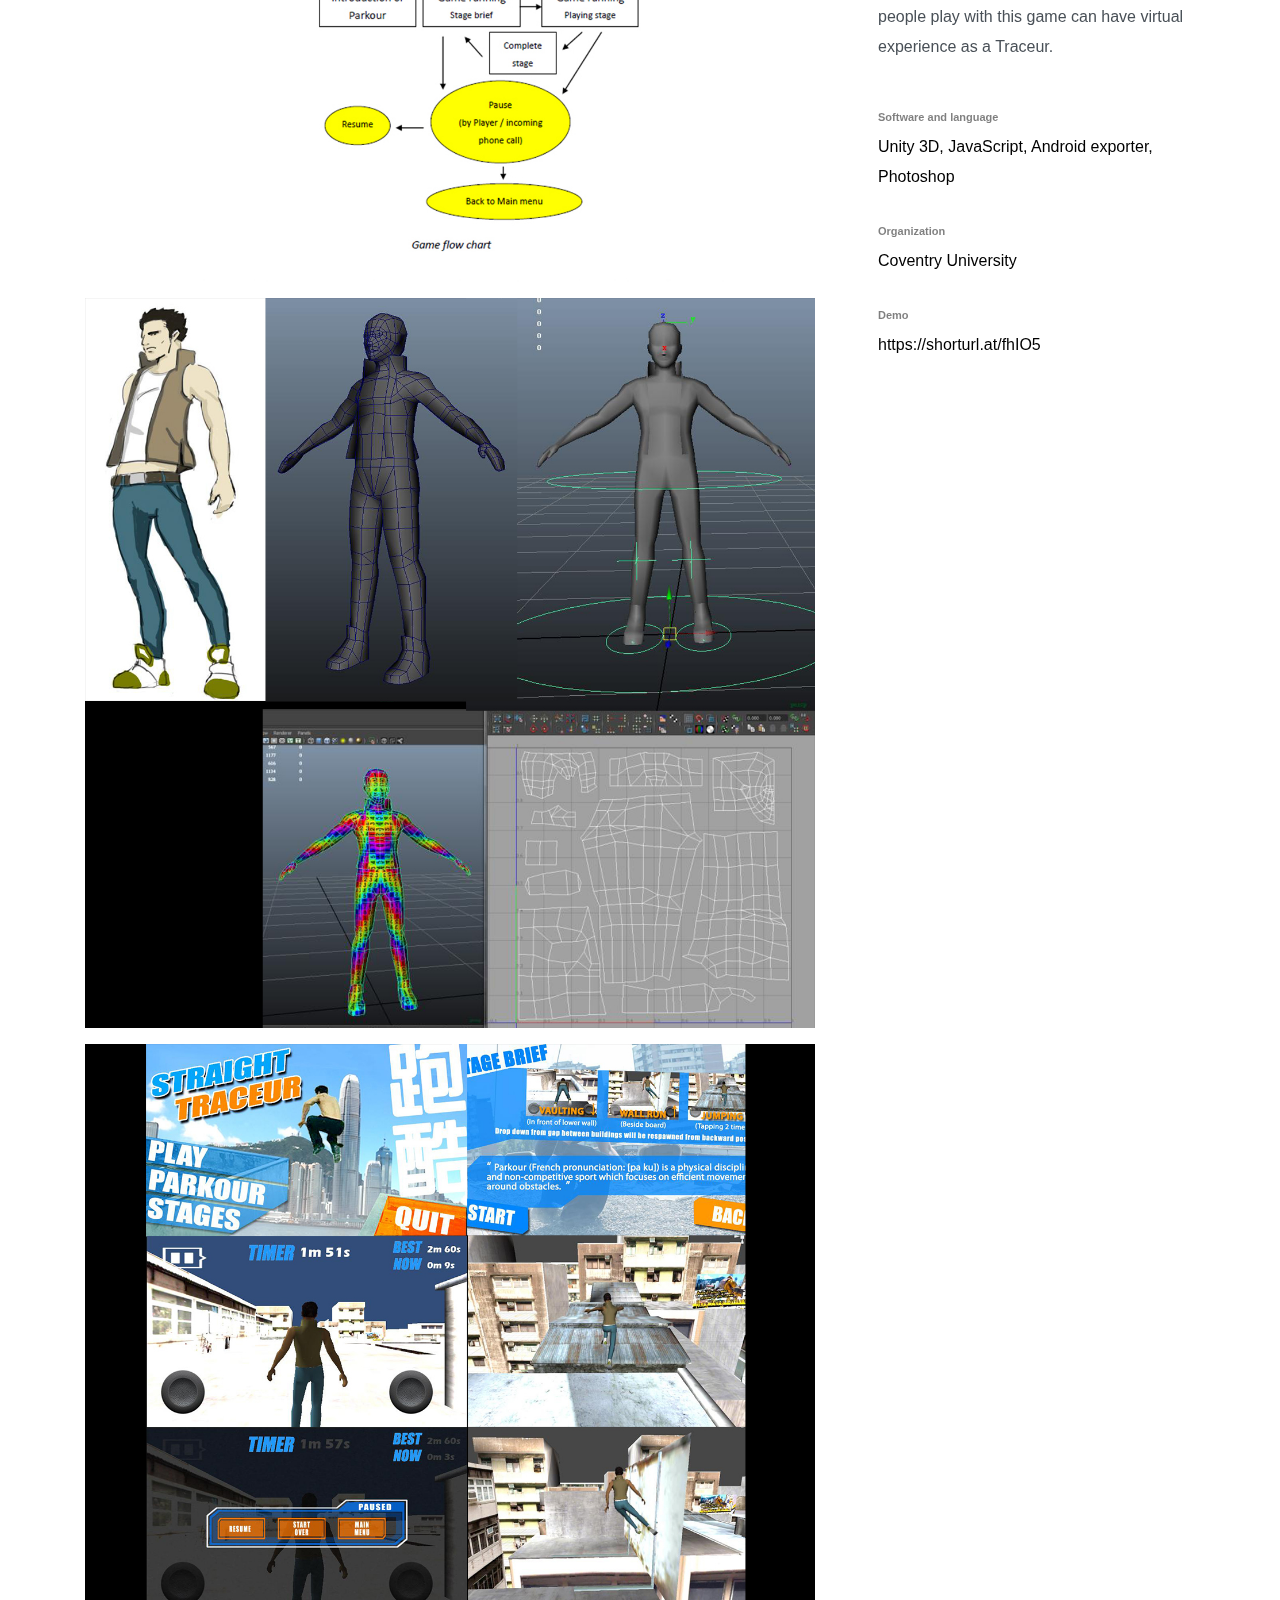
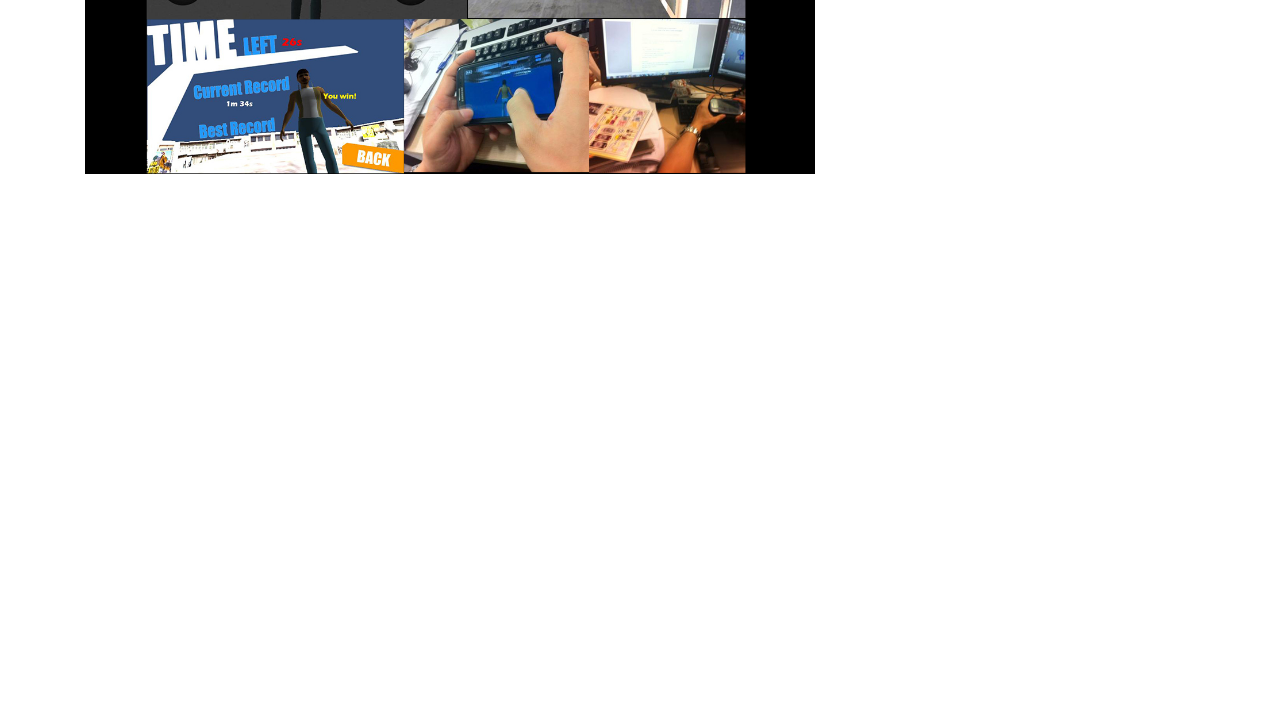
<file: portfolio-single-3.html>
<!doctype html>
<html lang="en">
<head>
  <meta charset="utf-8">
  <meta name="viewport" content="width=device-width, initial-scale=1, shrink-to-fit=no">
  <meta name="author" content="JeffLungGaming">
  <link rel="shortcut icon" href="favicon.png">

  <meta name="description" content="" />
  <meta name="keywords" content="" />

  <link rel="stylesheet" href="css/vendor/icomoon/style.css">
  <link rel="stylesheet" href="css/vendor/owl.carousel.min.css">
  <link rel="stylesheet" href="css/vendor/aos.css">
  <link rel="stylesheet" href="css/vendor/animate.min.css">
  <link rel="stylesheet" href="css/vendor/bootstrap.min.css">
  <link rel="stylesheet" href="css/vendor/jquery.fancybox.min.css">

  <!-- Theme Style -->
  <link rel="stylesheet" href="css/style.css">

</head>

<body data-spy="scroll" data-target=".site-nav-target" data-offset="200">

  <nav class="unslate_co--site-mobile-menu">
    <div class="close-wrap d-flex">
      <a href="#" class="d-flex ml-auto js-menu-toggle">
        <span class="close-label">Close</span>
        <div class="close-times">
          <span class="bar1"></span>
          <span class="bar2"></span>
        </div>
      </a>
    </div>
    <div class="site-mobile-inner"></div>
  </nav>

  <div class="unslate_co--site-wrap">

    <div class="unslate_co--site-inner">

      <nav class="unslate_co--site-nav site-nav-target">

        <div class="container">
        
          <div class="row align-items-center justify-content-between text-left">
            <div class="col-md-5 text-right">
              <ul class="site-nav-ul js-clone-nav text-left d-none d-lg-inline-block">
                <li class="has-children">
                  <a href="#home-section" class="nav-link">Home</a>
                  <ul class="dropdown">
                    <li>
                      <a href="#">Menu 1</a>
                    </li>
                    <li>
                      <a href="#">Menu 2</a>
                    </li>
                    <li>
                      <a href="#">Menu 3</a>
                    </li>
                    <li>
                      <a href="#">Menu 4</a>
                    </li>
                    <li>
                      <a href="#">Menu 5</a>
                    </li>
                  </ul>
                </li>
                <li><a href="#portfolio-section" class="nav-link">Portfolio</a></li>
                <li><a href="#about-section" class="nav-link">About</a></li>
                
              </ul>
            </div>
            <div class="site-logo pos-absolute">
              <a href="index.html" class="unslate_co--site-logo">Untreefolio<span>.</span></a>
            </div>
            <div class="col-md-5 text-right text-lg-left">
              <ul class="site-nav-ul js-clone-nav text-left d-none d-lg-inline-block">
                <li><a href="#stats-section" class="nav-link">Stats</a></li>
                <li><a href="#testimonial-section" class="nav-link">Testimonial</a></li>
                
                <li><a href="#contact-section" class="nav-link">Contact</a></li>
              </ul>

              <ul class="site-nav-ul-none-onepage text-right d-inline-block d-lg-none">
                <li><a href="#" class="js-menu-toggle">Menu</a></li>
              </ul>

            </div>
          </div>
        </div>

      </nav>
      <!-- END nav -->

      <div class="cover-v1 gradient-bottom-black jarallax">
        <div class="container">
          <div class="row align-items-center">

            <div class="col-md-10 mx-auto text-center">
              <h1 class="heading" data-aos="fade-up">Cover Alls</h1>
              <h2 class="subheading" data-aos="fade-up" data-aos-delay="100">Far far away, behind the word mountains, far from the countries.</h2>
            </div>

          </div>
        </div>

        <!-- dov -->
        <a href="#portfolio-single-section" class="mouse-wrap smoothscroll">
          <span class="mouse">
            <span class="scroll"></span>
          </span>
          <span class="mouse-label">Scroll</span>
        </a>

      </div>
      <!-- END .cover-v1 -->

      <div class="container">
        <div class="portfolio-single-wrap unslate_co--section" id="portfolio-single-section">
          <div class="portfolio-single-inner">

            <h2 class="heading-portfolio-single-h2">Parkour Mobile Game</h2>

            <div class="row justify-content-between align-items-stretch">

              <div class="col-lg-8">
                <p><a href="images/port_2-1.jpg" data-fancybox="gal"><img src="images/port_2-1.jpg" alt="Image" class="img-fluid"></a></p>
                <p><a href="images/port_2-2.jpg" data-fancybox="gal"><img src="images/port_2-2.jpg" alt="Image" class="img-fluid"></a></p>
                <p><a href="images/port_2-3.jpg" data-fancybox="gal"><img src="images/port_2-3.jpg" alt="Image" class="img-fluid"></a></p>
              </div>
              <div class="col-lg-4 pl-lg-5">
                <div class="unslate_co--sticky">
                  <div class="row">
                    <div class="col-md-12 mb-4">
                      <div class="detail-v1">
                        <span class="detail-label">Project Description</span>
                        <p>My final project of the degree course is an Android game, genre is action with theme of Parkour. In the game, player will play as a Parkour participant , is called Traceur in term of Parkour field, to perform different kind of Parkour physical tricks. Through playing the game, I want player can experience Parkour main faith – move through obstacles in front of one’s way efficiently, then to inspire them with this faith for their living. Because one who can perform good Parkour tricks requires long period of time training, potential, and playing Parkour has certain degree of danger, people play with this game can have virtual experience as a Traceur.</p>
                      </div>
                    </div>

                    <!--<div class="col-md-12 mb-4">
                      <div class="detail-v1">
                        <span class="detail-label">Project Date</span>
                        <span class="detail-val">March 9th, 2020</span>
                      </div>
                    </div>-->
                    <div class="col-md-12 mb-4">
                      <div class="detail-v1">
                        <span class="detail-label">Software and language</span>
                        <span class="detail-val"><a href="#">Unity 3D, JavaScript, Android exporter, Photoshop</a></span>
                      </div>
                    </div>
                    <div class="col-md-12 mb-4">
                      <div class="detail-v1">
                        <span class="detail-label">Organization</span>
                        <span class="detail-val">Coventry University</span>
                      </div>
                    </div>
                    <div class="col-md-12 mb-4">
                      <div class="detail-v1">
                        <span class="detail-label">Demo</span>
                        <span class="detail-val"><a href="https://shorturl.at/fhIO5" target="_blank">https://shorturl.at/fhIO5</a></span>
                      </div>
                    </div>
                  </div>
                </div> 
              </div>

            </div>

          </div>
        </div>
      </div>
    </div>

    <footer class="unslate_co--footer unslate_co--section">
        <div class="container">
          <div class="row justify-content-center">
            <div class="col-md-7">
              
              <div class="footer-site-logo"><a href="#">Untreefolio<span>.</span></a></div>

              <ul class="list-unstyled social-icons light">
          <li><a href="#"><span class="icon-facebook"></span></a></li>
          <li><a href="#"><span class="icon-twitter"></span></a></li>
          <li><a href="#"><span class="icon-linkedin"></span></a></li>
          <li><a href="#"><span class="icon-google"></span></a></li>
          <li><a href="#"><span class="icon-play"></span></a></li>
        </ul>

              <p class="site-copyright"><small>Copyright &copy;<script>document.write(new Date().getFullYear());</script>. All Rights Reserved. &mdash; Designed with love by <a href="https://untree.co" target="_blank" rel="nofollow noopener">Untree.co</a> &bullet; <a href="https://untree.co/license" target="_blank" rel="nofollow noopener">License</a> </small></p>

            </div>
          </div>
        </div>
      </footer>
  </div>

  <!-- Loader -->
  <div id="unslate_co--overlayer"></div>
  <div class="site-loader-wrap">
    <div class="site-loader"></div>
  </div>

  <script src="js/scripts-dist.js"></script>
  <script src="js/main.js"></script>

  
</body>

</html>
</file>
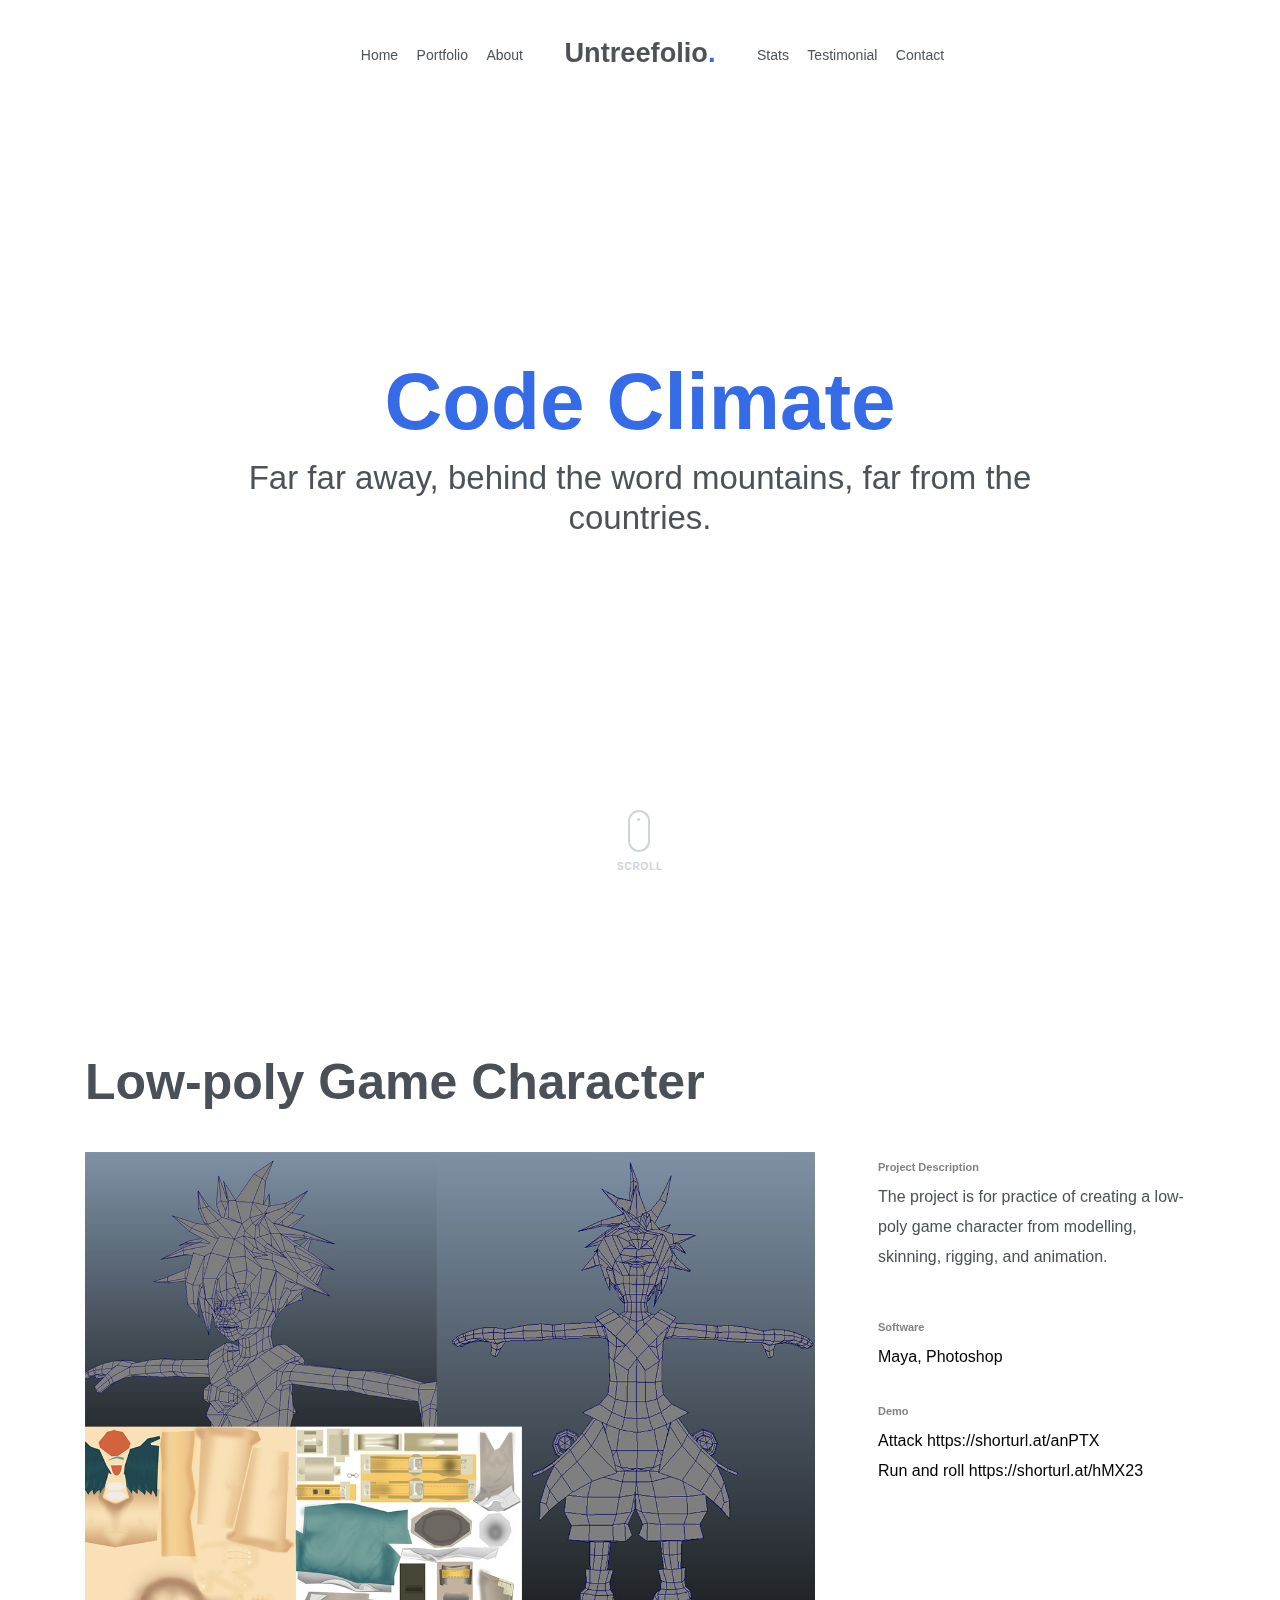
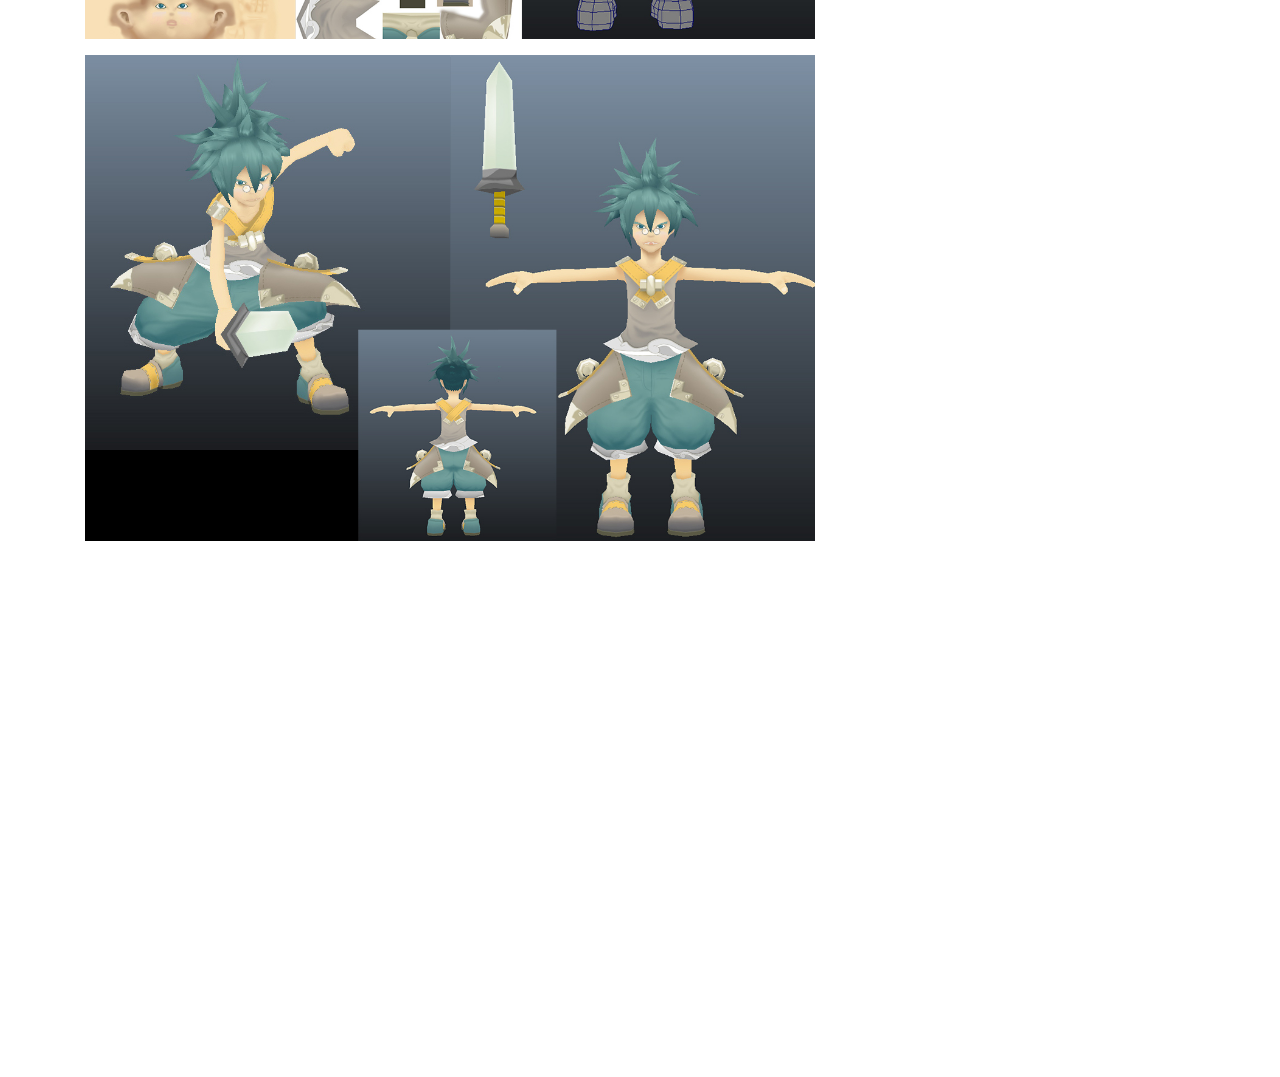
<file: portfolio-single-4.html>
<!doctype html>
<html lang="en">
<head>
  <meta charset="utf-8">
  <meta name="viewport" content="width=device-width, initial-scale=1, shrink-to-fit=no">
  <meta name="author" content="JeffLungGaming">
  <link rel="shortcut icon" href="favicon.png">

  <meta name="description" content="" />
  <meta name="keywords" content="" />

  <link rel="stylesheet" href="css/vendor/icomoon/style.css">
  <link rel="stylesheet" href="css/vendor/owl.carousel.min.css">
  <link rel="stylesheet" href="css/vendor/aos.css">
  <link rel="stylesheet" href="css/vendor/animate.min.css">
  <link rel="stylesheet" href="css/vendor/bootstrap.min.css">
  <link rel="stylesheet" href="css/vendor/jquery.fancybox.min.css">

  <!-- Theme Style -->
  <link rel="stylesheet" href="css/style.css">

</head>

<body data-spy="scroll" data-target=".site-nav-target" data-offset="200">

  <nav class="unslate_co--site-mobile-menu">
    <div class="close-wrap d-flex">
      <a href="#" class="d-flex ml-auto js-menu-toggle">
        <span class="close-label">Close</span>
        <div class="close-times">
          <span class="bar1"></span>
          <span class="bar2"></span>
        </div>
      </a>
    </div>
    <div class="site-mobile-inner"></div>
  </nav>

  <div class="unslate_co--site-wrap">

    <div class="unslate_co--site-inner">

      <nav class="unslate_co--site-nav site-nav-target">

        <div class="container">
        
          <div class="row align-items-center justify-content-between text-left">
            <div class="col-md-5 text-right">
              <ul class="site-nav-ul js-clone-nav text-left d-none d-lg-inline-block">
                <li class="has-children">
                  <a href="#home-section" class="nav-link">Home</a>
                  <ul class="dropdown">
                    <li>
                      <a href="#">Menu 1</a>
                    </li>
                    <li>
                      <a href="#">Menu 2</a>
                    </li>
                    <li>
                      <a href="#">Menu 3</a>
                    </li>
                    <li>
                      <a href="#">Menu 4</a>
                    </li>
                    <li>
                      <a href="#">Menu 5</a>
                    </li>
                  </ul>
                </li>
                <li><a href="#portfolio-section" class="nav-link">Portfolio</a></li>
                <li><a href="#about-section" class="nav-link">About</a></li>
                
              </ul>
            </div>
            <div class="site-logo pos-absolute">
              <a href="index.html" class="unslate_co--site-logo">Untreefolio<span>.</span></a>
            </div>
            <div class="col-md-5 text-right text-lg-left">
              <ul class="site-nav-ul js-clone-nav text-left d-none d-lg-inline-block">
                <li><a href="#stats-section" class="nav-link">Stats</a></li>
                <li><a href="#testimonial-section" class="nav-link">Testimonial</a></li>
                
                <li><a href="#contact-section" class="nav-link">Contact</a></li>
              </ul>

              <ul class="site-nav-ul-none-onepage text-right d-inline-block d-lg-none">
                <li><a href="#" class="js-menu-toggle">Menu</a></li>
              </ul>

            </div>
          </div>
        </div>

      </nav>
      <!-- END nav -->

      <div class="cover-v1 gradient-bottom-black jarallax">
        <div class="container">
          <div class="row align-items-center">

            <div class="col-md-10 mx-auto text-center">
              <h1 class="heading" data-aos="fade-up">Code Climate</h1>
              <h2 class="subheading" data-aos="fade-up" data-aos-delay="100">Far far away, behind the word mountains, far from the countries.</h2>
            </div>

          </div>
        </div>

        <!-- dov -->
        <a href="#portfolio-single-section" class="mouse-wrap smoothscroll">
          <span class="mouse">
            <span class="scroll"></span>
          </span>
          <span class="mouse-label">Scroll</span>
        </a>

      </div>
      <!-- END .cover-v1 -->

      <div class="container">
        <div class="portfolio-single-wrap unslate_co--section" id="portfolio-single-section">
          <div class="portfolio-single-inner">

            <h2 class="heading-portfolio-single-h2">Low-poly Game Character</h2>

            <div class="row justify-content-between align-items-stretch">

              <div class="col-lg-8">
                <p><a href="images/port_3-1.jpg" data-fancybox="gal"><img src="images/port_3-1.jpg" alt="Image" class="img-fluid"></a></p>
                <p><a href="images/port_3-2.jpg" data-fancybox="gal"><img src="images/port_3-2.jpg" alt="Image" class="img-fluid"></a></p>
              </div>
              <div class="col-lg-4 pl-lg-5">
                <div class="unslate_co--sticky">
                  <div class="row">
                    <div class="col-md-12 mb-4">
                      <div class="detail-v1">
                        <span class="detail-label">Project Description</span>
                        <p>The project is for practice of creating a low-poly game character from modelling, skinning, rigging, and animation.</p>
                      </div>
                    </div>

                    <!--<div class="col-md-12 mb-4">
                      <div class="detail-v1">
                        <span class="detail-label">Project Date</span>
                        <span class="detail-val">March 9th, 2020</span>
                      </div>
                    </div>-->
                    <div class="col-md-12 mb-4">
                      <div class="detail-v1">
                        <span class="detail-label">Software</span>
                        <span class="detail-val"><a href="#">Maya, Photoshop</a></span>
                      </div>
                    </div>
                    <!--<div class="col-md-12 mb-4">
                      <div class="detail-v1">
                        <span class="detail-label">Client</span>
                        <span class="detail-val">unslate</span>
                      </div>
                    </div>-->
                    <div class="col-md-12 mb-4">
                      <div class="detail-v1">
                        <span class="detail-label">Demo</span>
                        <span class="detail-val">Attack <a href="https://shorturl.at/anPTX">https://shorturl.at/anPTX</a></span>
                        <span><br></span>
                        <span class="detail-val">Run and roll <a href="https://shorturl.at/hMX23">https://shorturl.at/hMX23</a></span>
                      </div>
                    </div>
                  </div>
                </div> 
              </div>

            </div>

          </div>
        </div>
      </div>
    </div> 

    <footer class="unslate_co--footer unslate_co--section">
        <div class="container">
          <div class="row justify-content-center">
            <div class="col-md-7">
              
              <div class="footer-site-logo"><a href="#">Untreefolio<span>.</span></a></div>

              <ul class="list-unstyled social-icons light">
          <li><a href="#"><span class="icon-facebook"></span></a></li>
          <li><a href="#"><span class="icon-twitter"></span></a></li>
          <li><a href="#"><span class="icon-linkedin"></span></a></li>
          <li><a href="#"><span class="icon-google"></span></a></li>
          <li><a href="#"><span class="icon-play"></span></a></li>
        </ul>

              <p class="site-copyright"><small>Copyright &copy;<script>document.write(new Date().getFullYear());</script>. All Rights Reserved. &mdash; Designed with love by <a href="https://untree.co" target="_blank" rel="nofollow noopener">Untree.co</a> &bullet; <a href="https://untree.co/license" target="_blank" rel="nofollow noopener">License</a> </small></p>

            </div>
          </div>
        </div>
      </footer>

  </div>

  <!-- Loader -->
  <div id="unslate_co--overlayer"></div>
  <div class="site-loader-wrap">
    <div class="site-loader"></div>
  </div>

  <script src="js/scripts-dist.js"></script>
  <script src="js/main.js"></script>


</body>

</html>
</file>
<file: css/vendor/icomoon/style.css>
@font-face {
  font-family: 'icomoon';
  src:  url('fonts/icomoon.eot?10si43');
  src:  url('fonts/icomoon.eot?10si43#iefix') format('embedded-opentype'),
    url('fonts/icomoon.ttf?10si43') format('truetype'),
    url('fonts/icomoon.woff?10si43') format('woff'),
    url('fonts/icomoon.svg?10si43#icomoon') format('svg');
  font-weight: normal;
  font-style: normal;
}

[class^="icon-"], [class*=" icon-"] {
  /* use !important to prevent issues with browser extensions that change fonts */
  font-family: 'icomoon' !important;
  speak: none;
  font-style: normal;
  font-weight: normal;
  font-variant: normal;
  text-transform: none;
  line-height: 1;

  /* Better Font Rendering =========== */
  -webkit-font-smoothing: antialiased;
  -moz-osx-font-smoothing: grayscale;
}

.icon-asterisk:before {
  content: "\f069";
}
.icon-plus:before {
  content: "\f067";
}
.icon-question:before {
  content: "\f128";
}
.icon-minus:before {
  content: "\f068";
}
.icon-glass:before {
  content: "\f000";
}
.icon-music:before {
  content: "\f001";
}
.icon-search:before {
  content: "\f002";
}
.icon-envelope-o:before {
  content: "\f003";
}
.icon-heart:before {
  content: "\f004";
}
.icon-star:before {
  content: "\f005";
}
.icon-star-o:before {
  content: "\f006";
}
.icon-user:before {
  content: "\f007";
}
.icon-film:before {
  content: "\f008";
}
.icon-th-large:before {
  content: "\f009";
}
.icon-th:before {
  content: "\f00a";
}
.icon-th-list:before {
  content: "\f00b";
}
.icon-check:before {
  content: "\f00c";
}
.icon-close:before {
  content: "\f00d";
}
.icon-remove:before {
  content: "\f00d";
}
.icon-times:before {
  content: "\f00d";
}
.icon-search-plus:before {
  content: "\f00e";
}
.icon-search-minus:before {
  content: "\f010";
}
.icon-power-off:before {
  content: "\f011";
}
.icon-signal:before {
  content: "\f012";
}
.icon-cog:before {
  content: "\f013";
}
.icon-gear:before {
  content: "\f013";
}
.icon-trash-o:before {
  content: "\f014";
}
.icon-home:before {
  content: "\f015";
}
.icon-file-o:before {
  content: "\f016";
}
.icon-clock-o:before {
  content: "\f017";
}
.icon-road:before {
  content: "\f018";
}
.icon-download:before {
  content: "\f019";
}
.icon-arrow-circle-o-down:before {
  content: "\f01a";
}
.icon-arrow-circle-o-up:before {
  content: "\f01b";
}
.icon-inbox:before {
  content: "\f01c";
}
.icon-play-circle-o:before {
  content: "\f01d";
}
.icon-repeat:before {
  content: "\f01e";
}
.icon-rotate-right:before {
  content: "\f01e";
}
.icon-refresh:before {
  content: "\f021";
}
.icon-list-alt:before {
  content: "\f022";
}
.icon-lock:before {
  content: "\f023";
}
.icon-flag:before {
  content: "\f024";
}
.icon-headphones:before {
  content: "\f025";
}
.icon-volume-off:before {
  content: "\f026";
}
.icon-volume-down:before {
  content: "\f027";
}
.icon-volume-up:before {
  content: "\f028";
}
.icon-qrcode:before {
  content: "\f029";
}
.icon-barcode:before {
  content: "\f02a";
}
.icon-tag:before {
  content: "\f02b";
}
.icon-tags:before {
  content: "\f02c";
}
.icon-book:before {
  content: "\f02d";
}
.icon-bookmark:before {
  content: "\f02e";
}
.icon-print:before {
  content: "\f02f";
}
.icon-camera:before {
  content: "\f030";
}
.icon-font:before {
  content: "\f031";
}
.icon-bold:before {
  content: "\f032";
}
.icon-italic:before {
  content: "\f033";
}
.icon-text-height:before {
  content: "\f034";
}
.icon-text-width:before {
  content: "\f035";
}
.icon-align-left:before {
  content: "\f036";
}
.icon-align-center:before {
  content: "\f037";
}
.icon-align-right:before {
  content: "\f038";
}
.icon-align-justify:before {
  content: "\f039";
}
.icon-list:before {
  content: "\f03a";
}
.icon-dedent:before {
  content: "\f03b";
}
.icon-outdent:before {
  content: "\f03b";
}
.icon-indent:before {
  content: "\f03c";
}
.icon-video-camera:before {
  content: "\f03d";
}
.icon-image:before {
  content: "\f03e";
}
.icon-photo:before {
  content: "\f03e";
}
.icon-picture-o:before {
  content: "\f03e";
}
.icon-pencil:before {
  content: "\f040";
}
.icon-map-marker:before {
  content: "\f041";
}
.icon-adjust:before {
  content: "\f042";
}
.icon-tint:before {
  content: "\f043";
}
.icon-edit:before {
  content: "\f044";
}
.icon-pencil-square-o:before {
  content: "\f044";
}
.icon-share-square-o:before {
  content: "\f045";
}
.icon-check-square-o:before {
  content: "\f046";
}
.icon-arrows:before {
  content: "\f047";
}
.icon-step-backward:before {
  content: "\f048";
}
.icon-fast-backward:before {
  content: "\f049";
}
.icon-backward:before {
  content: "\f04a";
}
.icon-play:before {
  content: "\f04b";
}
.icon-pause:before {
  content: "\f04c";
}
.icon-stop:before {
  content: "\f04d";
}
.icon-forward:before {
  content: "\f04e";
}
.icon-fast-forward:before {
  content: "\f050";
}
.icon-step-forward:before {
  content: "\f051";
}
.icon-eject:before {
  content: "\f052";
}
.icon-chevron-left:before {
  content: "\f053";
}
.icon-chevron-right:before {
  content: "\f054";
}
.icon-plus-circle:before {
  content: "\f055";
}
.icon-minus-circle:before {
  content: "\f056";
}
.icon-times-circle:before {
  content: "\f057";
}
.icon-check-circle:before {
  content: "\f058";
}
.icon-question-circle:before {
  content: "\f059";
}
.icon-info-circle:before {
  content: "\f05a";
}
.icon-crosshairs:before {
  content: "\f05b";
}
.icon-times-circle-o:before {
  content: "\f05c";
}
.icon-check-circle-o:before {
  content: "\f05d";
}
.icon-ban:before {
  content: "\f05e";
}
.icon-arrow-left:before {
  content: "\f060";
}
.icon-arrow-right:before {
  content: "\f061";
}
.icon-arrow-up:before {
  content: "\f062";
}
.icon-arrow-down:before {
  content: "\f063";
}
.icon-mail-forward:before {
  content: "\f064";
}
.icon-share:before {
  content: "\f064";
}
.icon-expand:before {
  content: "\f065";
}
.icon-compress:before {
  content: "\f066";
}
.icon-exclamation-circle:before {
  content: "\f06a";
}
.icon-gift:before {
  content: "\f06b";
}
.icon-leaf:before {
  content: "\f06c";
}
.icon-fire:before {
  content: "\f06d";
}
.icon-eye:before {
  content: "\f06e";
}
.icon-eye-slash:before {
  content: "\f070";
}
.icon-exclamation-triangle:before {
  content: "\f071";
}
.icon-warning:before {
  content: "\f071";
}
.icon-plane:before {
  content: "\f072";
}
.icon-calendar:before {
  content: "\f073";
}
.icon-random:before {
  content: "\f074";
}
.icon-comment:before {
  content: "\f075";
}
.icon-magnet:before {
  content: "\f076";
}
.icon-chevron-up:before {
  content: "\f077";
}
.icon-chevron-down:before {
  content: "\f078";
}
.icon-retweet:before {
  content: "\f079";
}
.icon-shopping-cart:before {
  content: "\f07a";
}
.icon-folder:before {
  content: "\f07b";
}
.icon-folder-open:before {
  content: "\f07c";
}
.icon-arrows-v:before {
  content: "\f07d";
}
.icon-arrows-h:before {
  content: "\f07e";
}
.icon-bar-chart:before {
  content: "\f080";
}
.icon-bar-chart-o:before {
  content: "\f080";
}
.icon-twitter-square:before {
  content: "\f081";
}
.icon-facebook-square:before {
  content: "\f082";
}
.icon-camera-retro:before {
  content: "\f083";
}
.icon-key:before {
  content: "\f084";
}
.icon-cogs:before {
  content: "\f085";
}
.icon-gears:before {
  content: "\f085";
}
.icon-comments:before {
  content: "\f086";
}
.icon-thumbs-o-up:before {
  content: "\f087";
}
.icon-thumbs-o-down:before {
  content: "\f088";
}
.icon-star-half:before {
  content: "\f089";
}
.icon-heart-o:before {
  content: "\f08a";
}
.icon-sign-out:before {
  content: "\f08b";
}
.icon-linkedin-square:before {
  content: "\f08c";
}
.icon-thumb-tack:before {
  content: "\f08d";
}
.icon-external-link:before {
  content: "\f08e";
}
.icon-sign-in:before {
  content: "\f090";
}
.icon-trophy:before {
  content: "\f091";
}
.icon-github-square:before {
  content: "\f092";
}
.icon-upload:before {
  content: "\f093";
}
.icon-lemon-o:before {
  content: "\f094";
}
.icon-phone:before {
  content: "\f095";
}
.icon-square-o:before {
  content: "\f096";
}
.icon-bookmark-o:before {
  content: "\f097";
}
.icon-phone-square:before {
  content: "\f098";
}
.icon-twitter:before {
  content: "\f099";
}
.icon-facebook:before {
  content: "\f09a";
}
.icon-facebook-f:before {
  content: "\f09a";
}
.icon-github:before {
  content: "\f09b";
}
.icon-unlock:before {
  content: "\f09c";
}
.icon-credit-card:before {
  content: "\f09d";
}
.icon-feed:before {
  content: "\f09e";
}
.icon-rss:before {
  content: "\f09e";
}
.icon-hdd-o:before {
  content: "\f0a0";
}
.icon-bullhorn:before {
  content: "\f0a1";
}
.icon-bell-o:before {
  content: "\f0a2";
}
.icon-certificate:before {
  content: "\f0a3";
}
.icon-hand-o-right:before {
  content: "\f0a4";
}
.icon-hand-o-left:before {
  content: "\f0a5";
}
.icon-hand-o-up:before {
  content: "\f0a6";
}
.icon-hand-o-down:before {
  content: "\f0a7";
}
.icon-arrow-circle-left:before {
  content: "\f0a8";
}
.icon-arrow-circle-right:before {
  content: "\f0a9";
}
.icon-arrow-circle-up:before {
  content: "\f0aa";
}
.icon-arrow-circle-down:before {
  content: "\f0ab";
}
.icon-globe:before {
  content: "\f0ac";
}
.icon-wrench:before {
  content: "\f0ad";
}
.icon-tasks:before {
  content: "\f0ae";
}
.icon-filter:before {
  content: "\f0b0";
}
.icon-briefcase:before {
  content: "\f0b1";
}
.icon-arrows-alt:before {
  content: "\f0b2";
}
.icon-group:before {
  content: "\f0c0";
}
.icon-users:before {
  content: "\f0c0";
}
.icon-chain:before {
  content: "\f0c1";
}
.icon-link:before {
  content: "\f0c1";
}
.icon-cloud:before {
  content: "\f0c2";
}
.icon-flask:before {
  content: "\f0c3";
}
.icon-cut:before {
  content: "\f0c4";
}
.icon-scissors:before {
  content: "\f0c4";
}
.icon-copy:before {
  content: "\f0c5";
}
.icon-files-o:before {
  content: "\f0c5";
}
.icon-paperclip:before {
  content: "\f0c6";
}
.icon-floppy-o:before {
  content: "\f0c7";
}
.icon-save:before {
  content: "\f0c7";
}
.icon-square:before {
  content: "\f0c8";
}
.icon-bars:before {
  content: "\f0c9";
}
.icon-navicon:before {
  content: "\f0c9";
}
.icon-reorder:before {
  content: "\f0c9";
}
.icon-list-ul:before {
  content: "\f0ca";
}
.icon-list-ol:before {
  content: "\f0cb";
}
.icon-strikethrough:before {
  content: "\f0cc";
}
.icon-underline:before {
  content: "\f0cd";
}
.icon-table:before {
  content: "\f0ce";
}
.icon-magic:before {
  content: "\f0d0";
}
.icon-truck:before {
  content: "\f0d1";
}
.icon-pinterest:before {
  content: "\f0d2";
}
.icon-pinterest-square:before {
  content: "\f0d3";
}
.icon-google-plus-square:before {
  content: "\f0d4";
}
.icon-google-plus:before {
  content: "\f0d5";
}
.icon-money:before {
  content: "\f0d6";
}
.icon-caret-down:before {
  content: "\f0d7";
}
.icon-caret-up:before {
  content: "\f0d8";
}
.icon-caret-left:before {
  content: "\f0d9";
}
.icon-caret-right:before {
  content: "\f0da";
}
.icon-columns:before {
  content: "\f0db";
}
.icon-sort:before {
  content: "\f0dc";
}
.icon-unsorted:before {
  content: "\f0dc";
}
.icon-sort-desc:before {
  content: "\f0dd";
}
.icon-sort-down:before {
  content: "\f0dd";
}
.icon-sort-asc:before {
  content: "\f0de";
}
.icon-sort-up:before {
  content: "\f0de";
}
.icon-envelope:before {
  content: "\f0e0";
}
.icon-linkedin:before {
  content: "\f0e1";
}
.icon-rotate-left:before {
  content: "\f0e2";
}
.icon-undo:before {
  content: "\f0e2";
}
.icon-gavel:before {
  content: "\f0e3";
}
.icon-legal:before {
  content: "\f0e3";
}
.icon-dashboard:before {
  content: "\f0e4";
}
.icon-tachometer:before {
  content: "\f0e4";
}
.icon-comment-o:before {
  content: "\f0e5";
}
.icon-comments-o:before {
  content: "\f0e6";
}
.icon-bolt:before {
  content: "\f0e7";
}
.icon-flash:before {
  content: "\f0e7";
}
.icon-sitemap:before {
  content: "\f0e8";
}
.icon-umbrella:before {
  content: "\f0e9";
}
.icon-clipboard:before {
  content: "\f0ea";
}
.icon-paste:before {
  content: "\f0ea";
}
.icon-lightbulb-o:before {
  content: "\f0eb";
}
.icon-exchange:before {
  content: "\f0ec";
}
.icon-cloud-download:before {
  content: "\f0ed";
}
.icon-cloud-upload:before {
  content: "\f0ee";
}
.icon-user-md:before {
  content: "\f0f0";
}
.icon-stethoscope:before {
  content: "\f0f1";
}
.icon-suitcase:before {
  content: "\f0f2";
}
.icon-bell:before {
  content: "\f0f3";
}
.icon-coffee:before {
  content: "\f0f4";
}
.icon-cutlery:before {
  content: "\f0f5";
}
.icon-file-text-o:before {
  content: "\f0f6";
}
.icon-building-o:before {
  content: "\f0f7";
}
.icon-hospital-o:before {
  content: "\f0f8";
}
.icon-ambulance:before {
  content: "\f0f9";
}
.icon-medkit:before {
  content: "\f0fa";
}
.icon-fighter-jet:before {
  content: "\f0fb";
}
.icon-beer:before {
  content: "\f0fc";
}
.icon-h-square:before {
  content: "\f0fd";
}
.icon-plus-square:before {
  content: "\f0fe";
}
.icon-angle-double-left:before {
  content: "\f100";
}
.icon-angle-double-right:before {
  content: "\f101";
}
.icon-angle-double-up:before {
  content: "\f102";
}
.icon-angle-double-down:before {
  content: "\f103";
}
.icon-angle-left:before {
  content: "\f104";
}
.icon-angle-right:before {
  content: "\f105";
}
.icon-angle-up:before {
  content: "\f106";
}
.icon-angle-down:before {
  content: "\f107";
}
.icon-desktop:before {
  content: "\f108";
}
.icon-laptop:before {
  content: "\f109";
}
.icon-tablet:before {
  content: "\f10a";
}
.icon-mobile:before {
  content: "\f10b";
}
.icon-mobile-phone:before {
  content: "\f10b";
}
.icon-circle-o:before {
  content: "\f10c";
}
.icon-quote-left:before {
  content: "\f10d";
}
.icon-quote-right:before {
  content: "\f10e";
}
.icon-spinner:before {
  content: "\f110";
}
.icon-circle:before {
  content: "\f111";
}
.icon-mail-reply:before {
  content: "\f112";
}
.icon-reply:before {
  content: "\f112";
}
.icon-github-alt:before {
  content: "\f113";
}
.icon-folder-o:before {
  content: "\f114";
}
.icon-folder-open-o:before {
  content: "\f115";
}
.icon-smile-o:before {
  content: "\f118";
}
.icon-frown-o:before {
  content: "\f119";
}
.icon-meh-o:before {
  content: "\f11a";
}
.icon-gamepad:before {
  content: "\f11b";
}
.icon-keyboard-o:before {
  content: "\f11c";
}
.icon-flag-o:before {
  content: "\f11d";
}
.icon-flag-checkered:before {
  content: "\f11e";
}
.icon-terminal:before {
  content: "\f120";
}
.icon-code:before {
  content: "\f121";
}
.icon-mail-reply-all:before {
  content: "\f122";
}
.icon-reply-all:before {
  content: "\f122";
}
.icon-star-half-empty:before {
  content: "\f123";
}
.icon-star-half-full:before {
  content: "\f123";
}
.icon-star-half-o:before {
  content: "\f123";
}
.icon-location-arrow:before {
  content: "\f124";
}
.icon-crop:before {
  content: "\f125";
}
.icon-code-fork:before {
  content: "\f126";
}
.icon-chain-broken:before {
  content: "\f127";
}
.icon-unlink:before {
  content: "\f127";
}
.icon-info:before {
  content: "\f129";
}
.icon-exclamation:before {
  content: "\f12a";
}
.icon-superscript:before {
  content: "\f12b";
}
.icon-subscript:before {
  content: "\f12c";
}
.icon-eraser:before {
  content: "\f12d";
}
.icon-puzzle-piece:before {
  content: "\f12e";
}
.icon-microphone:before {
  content: "\f130";
}
.icon-microphone-slash:before {
  content: "\f131";
}
.icon-shield:before {
  content: "\f132";
}
.icon-calendar-o:before {
  content: "\f133";
}
.icon-fire-extinguisher:before {
  content: "\f134";
}
.icon-rocket:before {
  content: "\f135";
}
.icon-maxcdn:before {
  content: "\f136";
}
.icon-chevron-circle-left:before {
  content: "\f137";
}
.icon-chevron-circle-right:before {
  content: "\f138";
}
.icon-chevron-circle-up:before {
  content: "\f139";
}
.icon-chevron-circle-down:before {
  content: "\f13a";
}
.icon-html5:before {
  content: "\f13b";
}
.icon-css3:before {
  content: "\f13c";
}
.icon-anchor:before {
  content: "\f13d";
}
.icon-unlock-alt:before {
  content: "\f13e";
}
.icon-bullseye:before {
  content: "\f140";
}
.icon-ellipsis-h:before {
  content: "\f141";
}
.icon-ellipsis-v:before {
  content: "\f142";
}
.icon-rss-square:before {
  content: "\f143";
}
.icon-play-circle:before {
  content: "\f144";
}
.icon-ticket:before {
  content: "\f145";
}
.icon-minus-square:before {
  content: "\f146";
}
.icon-minus-square-o:before {
  content: "\f147";
}
.icon-level-up:before {
  content: "\f148";
}
.icon-level-down:before {
  content: "\f149";
}
.icon-check-square:before {
  content: "\f14a";
}
.icon-pencil-square:before {
  content: "\f14b";
}
.icon-external-link-square:before {
  content: "\f14c";
}
.icon-share-square:before {
  content: "\f14d";
}
.icon-compass:before {
  content: "\f14e";
}
.icon-caret-square-o-down:before {
  content: "\f150";
}
.icon-toggle-down:before {
  content: "\f150";
}
.icon-caret-square-o-up:before {
  content: "\f151";
}
.icon-toggle-up:before {
  content: "\f151";
}
.icon-caret-square-o-right:before {
  content: "\f152";
}
.icon-toggle-right:before {
  content: "\f152";
}
.icon-eur:before {
  content: "\f153";
}
.icon-euro:before {
  content: "\f153";
}
.icon-gbp:before {
  content: "\f154";
}
.icon-dollar:before {
  content: "\f155";
}
.icon-usd:before {
  content: "\f155";
}
.icon-inr:before {
  content: "\f156";
}
.icon-rupee:before {
  content: "\f156";
}
.icon-cny:before {
  content: "\f157";
}
.icon-jpy:before {
  content: "\f157";
}
.icon-rmb:before {
  content: "\f157";
}
.icon-yen:before {
  content: "\f157";
}
.icon-rouble:before {
  content: "\f158";
}
.icon-rub:before {
  content: "\f158";
}
.icon-ruble:before {
  content: "\f158";
}
.icon-krw:before {
  content: "\f159";
}
.icon-won:before {
  content: "\f159";
}
.icon-bitcoin:before {
  content: "\f15a";
}
.icon-btc:before {
  content: "\f15a";
}
.icon-file:before {
  content: "\f15b";
}
.icon-file-text:before {
  content: "\f15c";
}
.icon-sort-alpha-asc:before {
  content: "\f15d";
}
.icon-sort-alpha-desc:before {
  content: "\f15e";
}
.icon-sort-amount-asc:before {
  content: "\f160";
}
.icon-sort-amount-desc:before {
  content: "\f161";
}
.icon-sort-numeric-asc:before {
  content: "\f162";
}
.icon-sort-numeric-desc:before {
  content: "\f163";
}
.icon-thumbs-up:before {
  content: "\f164";
}
.icon-thumbs-down:before {
  content: "\f165";
}
.icon-youtube-square:before {
  content: "\f166";
}
.icon-youtube:before {
  content: "\f167";
}
.icon-xing:before {
  content: "\f168";
}
.icon-xing-square:before {
  content: "\f169";
}
.icon-youtube-play:before {
  content: "\f16a";
}
.icon-dropbox:before {
  content: "\f16b";
}
.icon-stack-overflow:before {
  content: "\f16c";
}
.icon-instagram:before {
  content: "\f16d";
}
.icon-flickr:before {
  content: "\f16e";
}
.icon-adn:before {
  content: "\f170";
}
.icon-bitbucket:before {
  content: "\f171";
}
.icon-bitbucket-square:before {
  content: "\f172";
}
.icon-tumblr:before {
  content: "\f173";
}
.icon-tumblr-square:before {
  content: "\f174";
}
.icon-long-arrow-down:before {
  content: "\f175";
}
.icon-long-arrow-up:before {
  content: "\f176";
}
.icon-long-arrow-left:before {
  content: "\f177";
}
.icon-long-arrow-right:before {
  content: "\f178";
}
.icon-apple:before {
  content: "\f179";
}
.icon-windows:before {
  content: "\f17a";
}
.icon-android:before {
  content: "\f17b";
}
.icon-linux:before {
  content: "\f17c";
}
.icon-dribbble:before {
  content: "\f17d";
}
.icon-skype:before {
  content: "\f17e";
}
.icon-foursquare:before {
  content: "\f180";
}
.icon-trello:before {
  content: "\f181";
}
.icon-female:before {
  content: "\f182";
}
.icon-male:before {
  content: "\f183";
}
.icon-gittip:before {
  content: "\f184";
}
.icon-gratipay:before {
  content: "\f184";
}
.icon-sun-o:before {
  content: "\f185";
}
.icon-moon-o:before {
  content: "\f186";
}
.icon-archive:before {
  content: "\f187";
}
.icon-bug:before {
  content: "\f188";
}
.icon-vk:before {
  content: "\f189";
}
.icon-weibo:before {
  content: "\f18a";
}
.icon-renren:before {
  content: "\f18b";
}
.icon-pagelines:before {
  content: "\f18c";
}
.icon-stack-exchange:before {
  content: "\f18d";
}
.icon-arrow-circle-o-right:before {
  content: "\f18e";
}
.icon-arrow-circle-o-left:before {
  content: "\f190";
}
.icon-caret-square-o-left:before {
  content: "\f191";
}
.icon-toggle-left:before {
  content: "\f191";
}
.icon-dot-circle-o:before {
  content: "\f192";
}
.icon-wheelchair:before {
  content: "\f193";
}
.icon-vimeo-square:before {
  content: "\f194";
}
.icon-try:before {
  content: "\f195";
}
.icon-turkish-lira:before {
  content: "\f195";
}
.icon-plus-square-o:before {
  content: "\f196";
}
.icon-space-shuttle:before {
  content: "\f197";
}
.icon-slack:before {
  content: "\f198";
}
.icon-envelope-square:before {
  content: "\f199";
}
.icon-wordpress:before {
  content: "\f19a";
}
.icon-openid:before {
  content: "\f19b";
}
.icon-bank:before {
  content: "\f19c";
}
.icon-institution:before {
  content: "\f19c";
}
.icon-university:before {
  content: "\f19c";
}
.icon-graduation-cap:before {
  content: "\f19d";
}
.icon-mortar-board:before {
  content: "\f19d";
}
.icon-yahoo:before {
  content: "\f19e";
}
.icon-google:before {
  content: "\f1a0";
}
.icon-reddit:before {
  content: "\f1a1";
}
.icon-reddit-square:before {
  content: "\f1a2";
}
.icon-stumbleupon-circle:before {
  content: "\f1a3";
}
.icon-stumbleupon:before {
  content: "\f1a4";
}
.icon-delicious:before {
  content: "\f1a5";
}
.icon-digg:before {
  content: "\f1a6";
}
.icon-pied-piper-pp:before {
  content: "\f1a7";
}
.icon-pied-piper-alt:before {
  content: "\f1a8";
}
.icon-drupal:before {
  content: "\f1a9";
}
.icon-joomla:before {
  content: "\f1aa";
}
.icon-language:before {
  content: "\f1ab";
}
.icon-fax:before {
  content: "\f1ac";
}
.icon-building:before {
  content: "\f1ad";
}
.icon-child:before {
  content: "\f1ae";
}
.icon-paw:before {
  content: "\f1b0";
}
.icon-spoon:before {
  content: "\f1b1";
}
.icon-cube:before {
  content: "\f1b2";
}
.icon-cubes:before {
  content: "\f1b3";
}
.icon-behance:before {
  content: "\f1b4";
}
.icon-behance-square:before {
  content: "\f1b5";
}
.icon-steam:before {
  content: "\f1b6";
}
.icon-steam-square:before {
  content: "\f1b7";
}
.icon-recycle:before {
  content: "\f1b8";
}
.icon-automobile:before {
  content: "\f1b9";
}
.icon-car:before {
  content: "\f1b9";
}
.icon-cab:before {
  content: "\f1ba";
}
.icon-taxi:before {
  content: "\f1ba";
}
.icon-tree:before {
  content: "\f1bb";
}
.icon-spotify:before {
  content: "\f1bc";
}
.icon-deviantart:before {
  content: "\f1bd";
}
.icon-soundcloud:before {
  content: "\f1be";
}
.icon-database:before {
  content: "\f1c0";
}
.icon-file-pdf-o:before {
  content: "\f1c1";
}
.icon-file-word-o:before {
  content: "\f1c2";
}
.icon-file-excel-o:before {
  content: "\f1c3";
}
.icon-file-powerpoint-o:before {
  content: "\f1c4";
}
.icon-file-image-o:before {
  content: "\f1c5";
}
.icon-file-photo-o:before {
  content: "\f1c5";
}
.icon-file-picture-o:before {
  content: "\f1c5";
}
.icon-file-archive-o:before {
  content: "\f1c6";
}
.icon-file-zip-o:before {
  content: "\f1c6";
}
.icon-file-audio-o:before {
  content: "\f1c7";
}
.icon-file-sound-o:before {
  content: "\f1c7";
}
.icon-file-movie-o:before {
  content: "\f1c8";
}
.icon-file-video-o:before {
  content: "\f1c8";
}
.icon-file-code-o:before {
  content: "\f1c9";
}
.icon-vine:before {
  content: "\f1ca";
}
.icon-codepen:before {
  content: "\f1cb";
}
.icon-jsfiddle:before {
  content: "\f1cc";
}
.icon-life-bouy:before {
  content: "\f1cd";
}
.icon-life-buoy:before {
  content: "\f1cd";
}
.icon-life-ring:before {
  content: "\f1cd";
}
.icon-life-saver:before {
  content: "\f1cd";
}
.icon-support:before {
  content: "\f1cd";
}
.icon-circle-o-notch:before {
  content: "\f1ce";
}
.icon-ra:before {
  content: "\f1d0";
}
.icon-rebel:before {
  content: "\f1d0";
}
.icon-resistance:before {
  content: "\f1d0";
}
.icon-empire:before {
  content: "\f1d1";
}
.icon-ge:before {
  content: "\f1d1";
}
.icon-git-square:before {
  content: "\f1d2";
}
.icon-git:before {
  content: "\f1d3";
}
.icon-hacker-news:before {
  content: "\f1d4";
}
.icon-y-combinator-square:before {
  content: "\f1d4";
}
.icon-yc-square:before {
  content: "\f1d4";
}
.icon-tencent-weibo:before {
  content: "\f1d5";
}
.icon-qq:before {
  content: "\f1d6";
}
.icon-wechat:before {
  content: "\f1d7";
}
.icon-weixin:before {
  content: "\f1d7";
}
.icon-paper-plane:before {
  content: "\f1d8";
}
.icon-send:before {
  content: "\f1d8";
}
.icon-paper-plane-o:before {
  content: "\f1d9";
}
.icon-send-o:before {
  content: "\f1d9";
}
.icon-history:before {
  content: "\f1da";
}
.icon-circle-thin:before {
  content: "\f1db";
}
.icon-header:before {
  content: "\f1dc";
}
.icon-paragraph:before {
  content: "\f1dd";
}
.icon-sliders:before {
  content: "\f1de";
}
.icon-share-alt:before {
  content: "\f1e0";
}
.icon-share-alt-square:before {
  content: "\f1e1";
}
.icon-bomb:before {
  content: "\f1e2";
}
.icon-futbol-o:before {
  content: "\f1e3";
}
.icon-soccer-ball-o:before {
  content: "\f1e3";
}
.icon-tty:before {
  content: "\f1e4";
}
.icon-binoculars:before {
  content: "\f1e5";
}
.icon-plug:before {
  content: "\f1e6";
}
.icon-slideshare:before {
  content: "\f1e7";
}
.icon-twitch:before {
  content: "\f1e8";
}
.icon-yelp:before {
  content: "\f1e9";
}
.icon-newspaper-o:before {
  content: "\f1ea";
}
.icon-wifi:before {
  content: "\f1eb";
}
.icon-calculator:before {
  content: "\f1ec";
}
.icon-paypal:before {
  content: "\f1ed";
}
.icon-google-wallet:before {
  content: "\f1ee";
}
.icon-cc-visa:before {
  content: "\f1f0";
}
.icon-cc-mastercard:before {
  content: "\f1f1";
}
.icon-cc-discover:before {
  content: "\f1f2";
}
.icon-cc-amex:before {
  content: "\f1f3";
}
.icon-cc-paypal:before {
  content: "\f1f4";
}
.icon-cc-stripe:before {
  content: "\f1f5";
}
.icon-bell-slash:before {
  content: "\f1f6";
}
.icon-bell-slash-o:before {
  content: "\f1f7";
}
.icon-trash:before {
  content: "\f1f8";
}
.icon-copyright:before {
  content: "\f1f9";
}
.icon-at:before {
  content: "\f1fa";
}
.icon-eyedropper:before {
  content: "\f1fb";
}
.icon-paint-brush:before {
  content: "\f1fc";
}
.icon-birthday-cake:before {
  content: "\f1fd";
}
.icon-area-chart:before {
  content: "\f1fe";
}
.icon-pie-chart:before {
  content: "\f200";
}
.icon-line-chart:before {
  content: "\f201";
}
.icon-lastfm:before {
  content: "\f202";
}
.icon-lastfm-square:before {
  content: "\f203";
}
.icon-toggle-off:before {
  content: "\f204";
}
.icon-toggle-on:before {
  content: "\f205";
}
.icon-bicycle:before {
  content: "\f206";
}
.icon-bus:before {
  content: "\f207";
}
.icon-ioxhost:before {
  content: "\f208";
}
.icon-angellist:before {
  content: "\f209";
}
.icon-cc:before {
  content: "\f20a";
}
.icon-ils:before {
  content: "\f20b";
}
.icon-shekel:before {
  content: "\f20b";
}
.icon-sheqel:before {
  content: "\f20b";
}
.icon-meanpath:before {
  content: "\f20c";
}
.icon-buysellads:before {
  content: "\f20d";
}
.icon-connectdevelop:before {
  content: "\f20e";
}
.icon-dashcube:before {
  content: "\f210";
}
.icon-forumbee:before {
  content: "\f211";
}
.icon-leanpub:before {
  content: "\f212";
}
.icon-sellsy:before {
  content: "\f213";
}
.icon-shirtsinbulk:before {
  content: "\f214";
}
.icon-simplybuilt:before {
  content: "\f215";
}
.icon-skyatlas:before {
  content: "\f216";
}
.icon-cart-plus:before {
  content: "\f217";
}
.icon-cart-arrow-down:before {
  content: "\f218";
}
.icon-diamond:before {
  content: "\f219";
}
.icon-ship:before {
  content: "\f21a";
}
.icon-user-secret:before {
  content: "\f21b";
}
.icon-motorcycle:before {
  content: "\f21c";
}
.icon-street-view:before {
  content: "\f21d";
}
.icon-heartbeat:before {
  content: "\f21e";
}
.icon-venus:before {
  content: "\f221";
}
.icon-mars:before {
  content: "\f222";
}
.icon-mercury:before {
  content: "\f223";
}
.icon-intersex:before {
  content: "\f224";
}
.icon-transgender:before {
  content: "\f224";
}
.icon-transgender-alt:before {
  content: "\f225";
}
.icon-venus-double:before {
  content: "\f226";
}
.icon-mars-double:before {
  content: "\f227";
}
.icon-venus-mars:before {
  content: "\f228";
}
.icon-mars-stroke:before {
  content: "\f229";
}
.icon-mars-stroke-v:before {
  content: "\f22a";
}
.icon-mars-stroke-h:before {
  content: "\f22b";
}
.icon-neuter:before {
  content: "\f22c";
}
.icon-genderless:before {
  content: "\f22d";
}
.icon-facebook-official:before {
  content: "\f230";
}
.icon-pinterest-p:before {
  content: "\f231";
}
.icon-whatsapp:before {
  content: "\f232";
}
.icon-server:before {
  content: "\f233";
}
.icon-user-plus:before {
  content: "\f234";
}
.icon-user-times:before {
  content: "\f235";
}
.icon-bed:before {
  content: "\f236";
}
.icon-hotel:before {
  content: "\f236";
}
.icon-viacoin:before {
  content: "\f237";
}
.icon-train:before {
  content: "\f238";
}
.icon-subway:before {
  content: "\f239";
}
.icon-medium:before {
  content: "\f23a";
}
.icon-y-combinator:before {
  content: "\f23b";
}
.icon-yc:before {
  content: "\f23b";
}
.icon-optin-monster:before {
  content: "\f23c";
}
.icon-opencart:before {
  content: "\f23d";
}
.icon-expeditedssl:before {
  content: "\f23e";
}
.icon-battery:before {
  content: "\f240";
}
.icon-battery-4:before {
  content: "\f240";
}
.icon-battery-full:before {
  content: "\f240";
}
.icon-battery-3:before {
  content: "\f241";
}
.icon-battery-three-quarters:before {
  content: "\f241";
}
.icon-battery-2:before {
  content: "\f242";
}
.icon-battery-half:before {
  content: "\f242";
}
.icon-battery-1:before {
  content: "\f243";
}
.icon-battery-quarter:before {
  content: "\f243";
}
.icon-battery-0:before {
  content: "\f244";
}
.icon-battery-empty:before {
  content: "\f244";
}
.icon-mouse-pointer:before {
  content: "\f245";
}
.icon-i-cursor:before {
  content: "\f246";
}
.icon-object-group:before {
  content: "\f247";
}
.icon-object-ungroup:before {
  content: "\f248";
}
.icon-sticky-note:before {
  content: "\f249";
}
.icon-sticky-note-o:before {
  content: "\f24a";
}
.icon-cc-jcb:before {
  content: "\f24b";
}
.icon-cc-diners-club:before {
  content: "\f24c";
}
.icon-clone:before {
  content: "\f24d";
}
.icon-balance-scale:before {
  content: "\f24e";
}
.icon-hourglass-o:before {
  content: "\f250";
}
.icon-hourglass-1:before {
  content: "\f251";
}
.icon-hourglass-start:before {
  content: "\f251";
}
.icon-hourglass-2:before {
  content: "\f252";
}
.icon-hourglass-half:before {
  content: "\f252";
}
.icon-hourglass-3:before {
  content: "\f253";
}
.icon-hourglass-end:before {
  content: "\f253";
}
.icon-hourglass:before {
  content: "\f254";
}
.icon-hand-grab-o:before {
  content: "\f255";
}
.icon-hand-rock-o:before {
  content: "\f255";
}
.icon-hand-paper-o:before {
  content: "\f256";
}
.icon-hand-stop-o:before {
  content: "\f256";
}
.icon-hand-scissors-o:before {
  content: "\f257";
}
.icon-hand-lizard-o:before {
  content: "\f258";
}
.icon-hand-spock-o:before {
  content: "\f259";
}
.icon-hand-pointer-o:before {
  content: "\f25a";
}
.icon-hand-peace-o:before {
  content: "\f25b";
}
.icon-trademark:before {
  content: "\f25c";
}
.icon-registered:before {
  content: "\f25d";
}
.icon-creative-commons:before {
  content: "\f25e";
}
.icon-gg:before {
  content: "\f260";
}
.icon-gg-circle:before {
  content: "\f261";
}
.icon-tripadvisor:before {
  content: "\f262";
}
.icon-odnoklassniki:before {
  content: "\f263";
}
.icon-odnoklassniki-square:before {
  content: "\f264";
}
.icon-get-pocket:before {
  content: "\f265";
}
.icon-wikipedia-w:before {
  content: "\f266";
}
.icon-safari:before {
  content: "\f267";
}
.icon-chrome:before {
  content: "\f268";
}
.icon-firefox:before {
  content: "\f269";
}
.icon-opera:before {
  content: "\f26a";
}
.icon-internet-explorer:before {
  content: "\f26b";
}
.icon-television:before {
  content: "\f26c";
}
.icon-tv:before {
  content: "\f26c";
}
.icon-contao:before {
  content: "\f26d";
}
.icon-500px:before {
  content: "\f26e";
}
.icon-amazon:before {
  content: "\f270";
}
.icon-calendar-plus-o:before {
  content: "\f271";
}
.icon-calendar-minus-o:before {
  content: "\f272";
}
.icon-calendar-times-o:before {
  content: "\f273";
}
.icon-calendar-check-o:before {
  content: "\f274";
}
.icon-industry:before {
  content: "\f275";
}
.icon-map-pin:before {
  content: "\f276";
}
.icon-map-signs:before {
  content: "\f277";
}
.icon-map-o:before {
  content: "\f278";
}
.icon-map:before {
  content: "\f279";
}
.icon-commenting:before {
  content: "\f27a";
}
.icon-commenting-o:before {
  content: "\f27b";
}
.icon-houzz:before {
  content: "\f27c";
}
.icon-vimeo:before {
  content: "\f27d";
}
.icon-black-tie:before {
  content: "\f27e";
}
.icon-fonticons:before {
  content: "\f280";
}
.icon-reddit-alien:before {
  content: "\f281";
}
.icon-edge:before {
  content: "\f282";
}
.icon-credit-card-alt:before {
  content: "\f283";
}
.icon-codiepie:before {
  content: "\f284";
}
.icon-modx:before {
  content: "\f285";
}
.icon-fort-awesome:before {
  content: "\f286";
}
.icon-usb:before {
  content: "\f287";
}
.icon-product-hunt:before {
  content: "\f288";
}
.icon-mixcloud:before {
  content: "\f289";
}
.icon-scribd:before {
  content: "\f28a";
}
.icon-pause-circle:before {
  content: "\f28b";
}
.icon-pause-circle-o:before {
  content: "\f28c";
}
.icon-stop-circle:before {
  content: "\f28d";
}
.icon-stop-circle-o:before {
  content: "\f28e";
}
.icon-shopping-bag:before {
  content: "\f290";
}
.icon-shopping-basket:before {
  content: "\f291";
}
.icon-hashtag:before {
  content: "\f292";
}
.icon-bluetooth:before {
  content: "\f293";
}
.icon-bluetooth-b:before {
  content: "\f294";
}
.icon-percent:before {
  content: "\f295";
}
.icon-gitlab:before {
  content: "\f296";
}
.icon-wpbeginner:before {
  content: "\f297";
}
.icon-wpforms:before {
  content: "\f298";
}
.icon-envira:before {
  content: "\f299";
}
.icon-universal-access:before {
  content: "\f29a";
}
.icon-wheelchair-alt:before {
  content: "\f29b";
}
.icon-question-circle-o:before {
  content: "\f29c";
}
.icon-blind:before {
  content: "\f29d";
}
.icon-audio-description:before {
  content: "\f29e";
}
.icon-volume-control-phone:before {
  content: "\f2a0";
}
.icon-braille:before {
  content: "\f2a1";
}
.icon-assistive-listening-systems:before {
  content: "\f2a2";
}
.icon-american-sign-language-interpreting:before {
  content: "\f2a3";
}
.icon-asl-interpreting:before {
  content: "\f2a3";
}
.icon-deaf:before {
  content: "\f2a4";
}
.icon-deafness:before {
  content: "\f2a4";
}
.icon-hard-of-hearing:before {
  content: "\f2a4";
}
.icon-glide:before {
  content: "\f2a5";
}
.icon-glide-g:before {
  content: "\f2a6";
}
.icon-sign-language:before {
  content: "\f2a7";
}
.icon-signing:before {
  content: "\f2a7";
}
.icon-low-vision:before {
  content: "\f2a8";
}
.icon-viadeo:before {
  content: "\f2a9";
}
.icon-viadeo-square:before {
  content: "\f2aa";
}
.icon-snapchat:before {
  content: "\f2ab";
}
.icon-snapchat-ghost:before {
  content: "\f2ac";
}
.icon-snapchat-square:before {
  content: "\f2ad";
}
.icon-pied-piper:before {
  content: "\f2ae";
}
.icon-first-order:before {
  content: "\f2b0";
}
.icon-yoast:before {
  content: "\f2b1";
}
.icon-themeisle:before {
  content: "\f2b2";
}
.icon-google-plus-circle:before {
  content: "\f2b3";
}
.icon-google-plus-official:before {
  content: "\f2b3";
}
.icon-fa:before {
  content: "\f2b4";
}
.icon-font-awesome:before {
  content: "\f2b4";
}
.icon-handshake-o:before {
  content: "\f2b5";
}
.icon-envelope-open:before {
  content: "\f2b6";
}
.icon-envelope-open-o:before {
  content: "\f2b7";
}
.icon-linode:before {
  content: "\f2b8";
}
.icon-address-book:before {
  content: "\f2b9";
}
.icon-address-book-o:before {
  content: "\f2ba";
}
.icon-address-card:before {
  content: "\f2bb";
}
.icon-vcard:before {
  content: "\f2bb";
}
.icon-address-card-o:before {
  content: "\f2bc";
}
.icon-vcard-o:before {
  content: "\f2bc";
}
.icon-user-circle:before {
  content: "\f2bd";
}
.icon-user-circle-o:before {
  content: "\f2be";
}
.icon-user-o:before {
  content: "\f2c0";
}
.icon-id-badge:before {
  content: "\f2c1";
}
.icon-drivers-license:before {
  content: "\f2c2";
}
.icon-id-card:before {
  content: "\f2c2";
}
.icon-drivers-license-o:before {
  content: "\f2c3";
}
.icon-id-card-o:before {
  content: "\f2c3";
}
.icon-quora:before {
  content: "\f2c4";
}
.icon-free-code-camp:before {
  content: "\f2c5";
}
.icon-telegram:before {
  content: "\f2c6";
}
.icon-thermometer:before {
  content: "\f2c7";
}
.icon-thermometer-4:before {
  content: "\f2c7";
}
.icon-thermometer-full:before {
  content: "\f2c7";
}
.icon-thermometer-3:before {
  content: "\f2c8";
}
.icon-thermometer-three-quarters:before {
  content: "\f2c8";
}
.icon-thermometer-2:before {
  content: "\f2c9";
}
.icon-thermometer-half:before {
  content: "\f2c9";
}
.icon-thermometer-1:before {
  content: "\f2ca";
}
.icon-thermometer-quarter:before {
  content: "\f2ca";
}
.icon-thermometer-0:before {
  content: "\f2cb";
}
.icon-thermometer-empty:before {
  content: "\f2cb";
}
.icon-shower:before {
  content: "\f2cc";
}
.icon-bath:before {
  content: "\f2cd";
}
.icon-bathtub:before {
  content: "\f2cd";
}
.icon-s15:before {
  content: "\f2cd";
}
.icon-podcast:before {
  content: "\f2ce";
}
.icon-window-maximize:before {
  content: "\f2d0";
}
.icon-window-minimize:before {
  content: "\f2d1";
}
.icon-window-restore:before {
  content: "\f2d2";
}
.icon-times-rectangle:before {
  content: "\f2d3";
}
.icon-window-close:before {
  content: "\f2d3";
}
.icon-times-rectangle-o:before {
  content: "\f2d4";
}
.icon-window-close-o:before {
  content: "\f2d4";
}
.icon-bandcamp:before {
  content: "\f2d5";
}
.icon-grav:before {
  content: "\f2d6";
}
.icon-etsy:before {
  content: "\f2d7";
}
.icon-imdb:before {
  content: "\f2d8";
}
.icon-ravelry:before {
  content: "\f2d9";
}
.icon-eercast:before {
  content: "\f2da";
}
.icon-microchip:before {
  content: "\f2db";
}
.icon-snowflake-o:before {
  content: "\f2dc";
}
.icon-superpowers:before {
  content: "\f2dd";
}
.icon-wpexplorer:before {
  content: "\f2de";
}
.icon-meetup:before {
  content: "\f2e0";
}
.icon-3d_rotation:before {
  content: "\e84d";
}
.icon-ac_unit:before {
  content: "\eb3b";
}
.icon-alarm:before {
  content: "\e855";
}
.icon-access_alarms:before {
  content: "\e191";
}
.icon-schedule:before {
  content: "\e8b5";
}
.icon-accessibility:before {
  content: "\e84e";
}
.icon-accessible:before {
  content: "\e914";
}
.icon-account_balance:before {
  content: "\e84f";
}
.icon-account_balance_wallet:before {
  content: "\e850";
}
.icon-account_box:before {
  content: "\e851";
}
.icon-account_circle:before {
  content: "\e853";
}
.icon-adb:before {
  content: "\e60e";
}
.icon-add:before {
  content: "\e145";
}
.icon-add_a_photo:before {
  content: "\e439";
}
.icon-alarm_add:before {
  content: "\e856";
}
.icon-add_alert:before {
  content: "\e003";
}
.icon-add_box:before {
  content: "\e146";
}
.icon-add_circle:before {
  content: "\e147";
}
.icon-control_point:before {
  content: "\e3ba";
}
.icon-add_location:before {
  content: "\e567";
}
.icon-add_shopping_cart:before {
  content: "\e854";
}
.icon-queue:before {
  content: "\e03c";
}
.icon-add_to_queue:before {
  content: "\e05c";
}
.icon-adjust2:before {
  content: "\e39e";
}
.icon-airline_seat_flat:before {
  content: "\e630";
}
.icon-airline_seat_flat_angled:before {
  content: "\e631";
}
.icon-airline_seat_individual_suite:before {
  content: "\e632";
}
.icon-airline_seat_legroom_extra:before {
  content: "\e633";
}
.icon-airline_seat_legroom_normal:before {
  content: "\e634";
}
.icon-airline_seat_legroom_reduced:before {
  content: "\e635";
}
.icon-airline_seat_recline_extra:before {
  content: "\e636";
}
.icon-airline_seat_recline_normal:before {
  content: "\e637";
}
.icon-flight:before {
  content: "\e539";
}
.icon-airplanemode_inactive:before {
  content: "\e194";
}
.icon-airplay:before {
  content: "\e055";
}
.icon-airport_shuttle:before {
  content: "\eb3c";
}
.icon-alarm_off:before {
  content: "\e857";
}
.icon-alarm_on:before {
  content: "\e858";
}
.icon-album:before {
  content: "\e019";
}
.icon-all_inclusive:before {
  content: "\eb3d";
}
.icon-all_out:before {
  content: "\e90b";
}
.icon-android2:before {
  content: "\e859";
}
.icon-announcement:before {
  content: "\e85a";
}
.icon-apps:before {
  content: "\e5c3";
}
.icon-archive2:before {
  content: "\e149";
}
.icon-arrow_back:before {
  content: "\e5c4";
}
.icon-arrow_downward:before {
  content: "\e5db";
}
.icon-arrow_drop_down:before {
  content: "\e5c5";
}
.icon-arrow_drop_down_circle:before {
  content: "\e5c6";
}
.icon-arrow_drop_up:before {
  content: "\e5c7";
}
.icon-arrow_forward:before {
  content: "\e5c8";
}
.icon-arrow_upward:before {
  content: "\e5d8";
}
.icon-art_track:before {
  content: "\e060";
}
.icon-aspect_ratio:before {
  content: "\e85b";
}
.icon-poll:before {
  content: "\e801";
}
.icon-assignment:before {
  content: "\e85d";
}
.icon-assignment_ind:before {
  content: "\e85e";
}
.icon-assignment_late:before {
  content: "\e85f";
}
.icon-assignment_return:before {
  content: "\e860";
}
.icon-assignment_returned:before {
  content: "\e861";
}
.icon-assignment_turned_in:before {
  content: "\e862";
}
.icon-assistant:before {
  content: "\e39f";
}
.icon-flag2:before {
  content: "\e153";
}
.icon-attach_file:before {
  content: "\e226";
}
.icon-attach_money:before {
  content: "\e227";
}
.icon-attachment:before {
  content: "\e2bc";
}
.icon-audiotrack:before {
  content: "\e3a1";
}
.icon-autorenew:before {
  content: "\e863";
}
.icon-av_timer:before {
  content: "\e01b";
}
.icon-backspace:before {
  content: "\e14a";
}
.icon-cloud_upload:before {
  content: "\e2c3";
}
.icon-battery_alert:before {
  content: "\e19c";
}
.icon-battery_charging_full:before {
  content: "\e1a3";
}
.icon-battery_std:before {
  content: "\e1a5";
}
.icon-battery_unknown:before {
  content: "\e1a6";
}
.icon-beach_access:before {
  content: "\eb3e";
}
.icon-beenhere:before {
  content: "\e52d";
}
.icon-block:before {
  content: "\e14b";
}
.icon-bluetooth2:before {
  content: "\e1a7";
}
.icon-bluetooth_searching:before {
  content: "\e1aa";
}
.icon-bluetooth_connected:before {
  content: "\e1a8";
}
.icon-bluetooth_disabled:before {
  content: "\e1a9";
}
.icon-blur_circular:before {
  content: "\e3a2";
}
.icon-blur_linear:before {
  content: "\e3a3";
}
.icon-blur_off:before {
  content: "\e3a4";
}
.icon-blur_on:before {
  content: "\e3a5";
}
.icon-class:before {
  content: "\e86e";
}
.icon-turned_in:before {
  content: "\e8e6";
}
.icon-turned_in_not:before {
  content: "\e8e7";
}
.icon-border_all:before {
  content: "\e228";
}
.icon-border_bottom:before {
  content: "\e229";
}
.icon-border_clear:before {
  content: "\e22a";
}
.icon-border_color:before {
  content: "\e22b";
}
.icon-border_horizontal:before {
  content: "\e22c";
}
.icon-border_inner:before {
  content: "\e22d";
}
.icon-border_left:before {
  content: "\e22e";
}
.icon-border_outer:before {
  content: "\e22f";
}
.icon-border_right:before {
  content: "\e230";
}
.icon-border_style:before {
  content: "\e231";
}
.icon-border_top:before {
  content: "\e232";
}
.icon-border_vertical:before {
  content: "\e233";
}
.icon-branding_watermark:before {
  content: "\e06b";
}
.icon-brightness_1:before {
  content: "\e3a6";
}
.icon-brightness_2:before {
  content: "\e3a7";
}
.icon-brightness_3:before {
  content: "\e3a8";
}
.icon-brightness_4:before {
  content: "\e3a9";
}
.icon-brightness_low:before {
  content: "\e1ad";
}
.icon-brightness_medium:before {
  content: "\e1ae";
}
.icon-brightness_high:before {
  content: "\e1ac";
}
.icon-brightness_auto:before {
  content: "\e1ab";
}
.icon-broken_image:before {
  content: "\e3ad";
}
.icon-brush:before {
  content: "\e3ae";
}
.icon-bubble_chart:before {
  content: "\e6dd";
}
.icon-bug_report:before {
  content: "\e868";
}
.icon-build:before {
  content: "\e869";
}
.icon-burst_mode:before {
  content: "\e43c";
}
.icon-domain:before {
  content: "\e7ee";
}
.icon-business_center:before {
  content: "\eb3f";
}
.icon-cached:before {
  content: "\e86a";
}
.icon-cake:before {
  content: "\e7e9";
}
.icon-phone2:before {
  content: "\e0cd";
}
.icon-call_end:before {
  content: "\e0b1";
}
.icon-call_made:before {
  content: "\e0b2";
}
.icon-merge_type:before {
  content: "\e252";
}
.icon-call_missed:before {
  content: "\e0b4";
}
.icon-call_missed_outgoing:before {
  content: "\e0e4";
}
.icon-call_received:before {
  content: "\e0b5";
}
.icon-call_split:before {
  content: "\e0b6";
}
.icon-call_to_action:before {
  content: "\e06c";
}
.icon-camera2:before {
  content: "\e3af";
}
.icon-photo_camera:before {
  content: "\e412";
}
.icon-camera_enhance:before {
  content: "\e8fc";
}
.icon-camera_front:before {
  content: "\e3b1";
}
.icon-camera_rear:before {
  content: "\e3b2";
}
.icon-camera_roll:before {
  content: "\e3b3";
}
.icon-cancel:before {
  content: "\e5c9";
}
.icon-redeem:before {
  content: "\e8b1";
}
.icon-card_membership:before {
  content: "\e8f7";
}
.icon-card_travel:before {
  content: "\e8f8";
}
.icon-casino:before {
  content: "\eb40";
}
.icon-cast:before {
  content: "\e307";
}
.icon-cast_connected:before {
  content: "\e308";
}
.icon-center_focus_strong:before {
  content: "\e3b4";
}
.icon-center_focus_weak:before {
  content: "\e3b5";
}
.icon-change_history:before {
  content: "\e86b";
}
.icon-chat:before {
  content: "\e0b7";
}
.icon-chat_bubble:before {
  content: "\e0ca";
}
.icon-chat_bubble_outline:before {
  content: "\e0cb";
}
.icon-check2:before {
  content: "\e5ca";
}
.icon-check_box:before {
  content: "\e834";
}
.icon-check_box_outline_blank:before {
  content: "\e835";
}
.icon-check_circle:before {
  content: "\e86c";
}
.icon-navigate_before:before {
  content: "\e408";
}
.icon-navigate_next:before {
  content: "\e409";
}
.icon-child_care:before {
  content: "\eb41";
}
.icon-child_friendly:before {
  content: "\eb42";
}
.icon-chrome_reader_mode:before {
  content: "\e86d";
}
.icon-close2:before {
  content: "\e5cd";
}
.icon-clear_all:before {
  content: "\e0b8";
}
.icon-closed_caption:before {
  content: "\e01c";
}
.icon-wb_cloudy:before {
  content: "\e42d";
}
.icon-cloud_circle:before {
  content: "\e2be";
}
.icon-cloud_done:before {
  content: "\e2bf";
}
.icon-cloud_download:before {
  content: "\e2c0";
}
.icon-cloud_off:before {
  content: "\e2c1";
}
.icon-cloud_queue:before {
  content: "\e2c2";
}
.icon-code2:before {
  content: "\e86f";
}
.icon-photo_library:before {
  content: "\e413";
}
.icon-collections_bookmark:before {
  content: "\e431";
}
.icon-palette:before {
  content: "\e40a";
}
.icon-colorize:before {
  content: "\e3b8";
}
.icon-comment2:before {
  content: "\e0b9";
}
.icon-compare:before {
  content: "\e3b9";
}
.icon-compare_arrows:before {
  content: "\e915";
}
.icon-laptop2:before {
  content: "\e31e";
}
.icon-confirmation_number:before {
  content: "\e638";
}
.icon-contact_mail:before {
  content: "\e0d0";
}
.icon-contact_phone:before {
  content: "\e0cf";
}
.icon-contacts:before {
  content: "\e0ba";
}
.icon-content_copy:before {
  content: "\e14d";
}
.icon-content_cut:before {
  content: "\e14e";
}
.icon-content_paste:before {
  content: "\e14f";
}
.icon-control_point_duplicate:before {
  content: "\e3bb";
}
.icon-copyright2:before {
  content: "\e90c";
}
.icon-mode_edit:before {
  content: "\e254";
}
.icon-create_new_folder:before {
  content: "\e2cc";
}
.icon-payment:before {
  content: "\e8a1";
}
.icon-crop2:before {
  content: "\e3be";
}
.icon-crop_16_9:before {
  content: "\e3bc";
}
.icon-crop_3_2:before {
  content: "\e3bd";
}
.icon-crop_landscape:before {
  content: "\e3c3";
}
.icon-crop_7_5:before {
  content: "\e3c0";
}
.icon-crop_din:before {
  content: "\e3c1";
}
.icon-crop_free:before {
  content: "\e3c2";
}
.icon-crop_original:before {
  content: "\e3c4";
}
.icon-crop_portrait:before {
  content: "\e3c5";
}
.icon-crop_rotate:before {
  content: "\e437";
}
.icon-crop_square:before {
  content: "\e3c6";
}
.icon-dashboard2:before {
  content: "\e871";
}
.icon-data_usage:before {
  content: "\e1af";
}
.icon-date_range:before {
  content: "\e916";
}
.icon-dehaze:before {
  content: "\e3c7";
}
.icon-delete:before {
  content: "\e872";
}
.icon-delete_forever:before {
  content: "\e92b";
}
.icon-delete_sweep:before {
  content: "\e16c";
}
.icon-description:before {
  content: "\e873";
}
.icon-desktop_mac:before {
  content: "\e30b";
}
.icon-desktop_windows:before {
  content: "\e30c";
}
.icon-details:before {
  content: "\e3c8";
}
.icon-developer_board:before {
  content: "\e30d";
}
.icon-developer_mode:before {
  content: "\e1b0";
}
.icon-device_hub:before {
  content: "\e335";
}
.icon-phonelink:before {
  content: "\e326";
}
.icon-devices_other:before {
  content: "\e337";
}
.icon-dialer_sip:before {
  content: "\e0bb";
}
.icon-dialpad:before {
  content: "\e0bc";
}
.icon-directions:before {
  content: "\e52e";
}
.icon-directions_bike:before {
  content: "\e52f";
}
.icon-directions_boat:before {
  content: "\e532";
}
.icon-directions_bus:before {
  content: "\e530";
}
.icon-directions_car:before {
  content: "\e531";
}
.icon-directions_railway:before {
  content: "\e534";
}
.icon-directions_run:before {
  content: "\e566";
}
.icon-directions_transit:before {
  content: "\e535";
}
.icon-directions_walk:before {
  content: "\e536";
}
.icon-disc_full:before {
  content: "\e610";
}
.icon-dns:before {
  content: "\e875";
}
.icon-not_interested:before {
  content: "\e033";
}
.icon-do_not_disturb_alt:before {
  content: "\e611";
}
.icon-do_not_disturb_off:before {
  content: "\e643";
}
.icon-remove_circle:before {
  content: "\e15c";
}
.icon-dock:before {
  content: "\e30e";
}
.icon-done:before {
  content: "\e876";
}
.icon-done_all:before {
  content: "\e877";
}
.icon-donut_large:before {
  content: "\e917";
}
.icon-donut_small:before {
  content: "\e918";
}
.icon-drafts:before {
  content: "\e151";
}
.icon-drag_handle:before {
  content: "\e25d";
}
.icon-time_to_leave:before {
  content: "\e62c";
}
.icon-dvr:before {
  content: "\e1b2";
}
.icon-edit_location:before {
  content: "\e568";
}
.icon-eject2:before {
  content: "\e8fb";
}
.icon-markunread:before {
  content: "\e159";
}
.icon-enhanced_encryption:before {
  content: "\e63f";
}
.icon-equalizer:before {
  content: "\e01d";
}
.icon-error:before {
  content: "\e000";
}
.icon-error_outline:before {
  content: "\e001";
}
.icon-euro_symbol:before {
  content: "\e926";
}
.icon-ev_station:before {
  content: "\e56d";
}
.icon-insert_invitation:before {
  content: "\e24f";
}
.icon-event_available:before {
  content: "\e614";
}
.icon-event_busy:before {
  content: "\e615";
}
.icon-event_note:before {
  content: "\e616";
}
.icon-event_seat:before {
  content: "\e903";
}
.icon-exit_to_app:before {
  content: "\e879";
}
.icon-expand_less:before {
  content: "\e5ce";
}
.icon-expand_more:before {
  content: "\e5cf";
}
.icon-explicit:before {
  content: "\e01e";
}
.icon-explore:before {
  content: "\e87a";
}
.icon-exposure:before {
  content: "\e3ca";
}
.icon-exposure_neg_1:before {
  content: "\e3cb";
}
.icon-exposure_neg_2:before {
  content: "\e3cc";
}
.icon-exposure_plus_1:before {
  content: "\e3cd";
}
.icon-exposure_plus_2:before {
  content: "\e3ce";
}
.icon-exposure_zero:before {
  content: "\e3cf";
}
.icon-extension:before {
  content: "\e87b";
}
.icon-face:before {
  content: "\e87c";
}
.icon-fast_forward:before {
  content: "\e01f";
}
.icon-fast_rewind:before {
  content: "\e020";
}
.icon-favorite:before {
  content: "\e87d";
}
.icon-favorite_border:before {
  content: "\e87e";
}
.icon-featured_play_list:before {
  content: "\e06d";
}
.icon-featured_video:before {
  content: "\e06e";
}
.icon-sms_failed:before {
  content: "\e626";
}
.icon-fiber_dvr:before {
  content: "\e05d";
}
.icon-fiber_manual_record:before {
  content: "\e061";
}
.icon-fiber_new:before {
  content: "\e05e";
}
.icon-fiber_pin:before {
  content: "\e06a";
}
.icon-fiber_smart_record:before {
  content: "\e062";
}
.icon-get_app:before {
  content: "\e884";
}
.icon-file_upload:before {
  content: "\e2c6";
}
.icon-filter2:before {
  content: "\e3d3";
}
.icon-filter_1:before {
  content: "\e3d0";
}
.icon-filter_2:before {
  content: "\e3d1";
}
.icon-filter_3:before {
  content: "\e3d2";
}
.icon-filter_4:before {
  content: "\e3d4";
}
.icon-filter_5:before {
  content: "\e3d5";
}
.icon-filter_6:before {
  content: "\e3d6";
}
.icon-filter_7:before {
  content: "\e3d7";
}
.icon-filter_8:before {
  content: "\e3d8";
}
.icon-filter_9:before {
  content: "\e3d9";
}
.icon-filter_9_plus:before {
  content: "\e3da";
}
.icon-filter_b_and_w:before {
  content: "\e3db";
}
.icon-filter_center_focus:before {
  content: "\e3dc";
}
.icon-filter_drama:before {
  content: "\e3dd";
}
.icon-filter_frames:before {
  content: "\e3de";
}
.icon-terrain:before {
  content: "\e564";
}
.icon-filter_list:before {
  content: "\e152";
}
.icon-filter_none:before {
  content: "\e3e0";
}
.icon-filter_tilt_shift:before {
  content: "\e3e2";
}
.icon-filter_vintage:before {
  content: "\e3e3";
}
.icon-find_in_page:before {
  content: "\e880";
}
.icon-find_replace:before {
  content: "\e881";
}
.icon-fingerprint:before {
  content: "\e90d";
}
.icon-first_page:before {
  content: "\e5dc";
}
.icon-fitness_center:before {
  content: "\eb43";
}
.icon-flare:before {
  content: "\e3e4";
}
.icon-flash_auto:before {
  content: "\e3e5";
}
.icon-flash_off:before {
  content: "\e3e6";
}
.icon-flash_on:before {
  content: "\e3e7";
}
.icon-flight_land:before {
  content: "\e904";
}
.icon-flight_takeoff:before {
  content: "\e905";
}
.icon-flip:before {
  content: "\e3e8";
}
.icon-flip_to_back:before {
  content: "\e882";
}
.icon-flip_to_front:before {
  content: "\e883";
}
.icon-folder2:before {
  content: "\e2c7";
}
.icon-folder_open:before {
  content: "\e2c8";
}
.icon-folder_shared:before {
  content: "\e2c9";
}
.icon-folder_special:before {
  content: "\e617";
}
.icon-font_download:before {
  content: "\e167";
}
.icon-format_align_center:before {
  content: "\e234";
}
.icon-format_align_justify:before {
  content: "\e235";
}
.icon-format_align_left:before {
  content: "\e236";
}
.icon-format_align_right:before {
  content: "\e237";
}
.icon-format_bold:before {
  content: "\e238";
}
.icon-format_clear:before {
  content: "\e239";
}
.icon-format_color_fill:before {
  content: "\e23a";
}
.icon-format_color_reset:before {
  content: "\e23b";
}
.icon-format_color_text:before {
  content: "\e23c";
}
.icon-format_indent_decrease:before {
  content: "\e23d";
}
.icon-format_indent_increase:before {
  content: "\e23e";
}
.icon-format_italic:before {
  content: "\e23f";
}
.icon-format_line_spacing:before {
  content: "\e240";
}
.icon-format_list_bulleted:before {
  content: "\e241";
}
.icon-format_list_numbered:before {
  content: "\e242";
}
.icon-format_paint:before {
  content: "\e243";
}
.icon-format_quote:before {
  content: "\e244";
}
.icon-format_shapes:before {
  content: "\e25e";
}
.icon-format_size:before {
  content: "\e245";
}
.icon-format_strikethrough:before {
  content: "\e246";
}
.icon-format_textdirection_l_to_r:before {
  content: "\e247";
}
.icon-format_textdirection_r_to_l:before {
  content: "\e248";
}
.icon-format_underlined:before {
  content: "\e249";
}
.icon-question_answer:before {
  content: "\e8af";
}
.icon-forward2:before {
  content: "\e154";
}
.icon-forward_10:before {
  content: "\e056";
}
.icon-forward_30:before {
  content: "\e057";
}
.icon-forward_5:before {
  content: "\e058";
}
.icon-free_breakfast:before {
  content: "\eb44";
}
.icon-fullscreen:before {
  content: "\e5d0";
}
.icon-fullscreen_exit:before {
  content: "\e5d1";
}
.icon-functions:before {
  content: "\e24a";
}
.icon-g_translate:before {
  content: "\e927";
}
.icon-games:before {
  content: "\e021";
}
.icon-gavel2:before {
  content: "\e90e";
}
.icon-gesture:before {
  content: "\e155";
}
.icon-gif:before {
  content: "\e908";
}
.icon-goat:before {
  content: "\e900";
}
.icon-golf_course:before {
  content: "\eb45";
}
.icon-my_location:before {
  content: "\e55c";
}
.icon-location_searching:before {
  content: "\e1b7";
}
.icon-location_disabled:before {
  content: "\e1b6";
}
.icon-star2:before {
  content: "\e838";
}
.icon-gradient:before {
  content: "\e3e9";
}
.icon-grain:before {
  content: "\e3ea";
}
.icon-graphic_eq:before {
  content: "\e1b8";
}
.icon-grid_off:before {
  content: "\e3eb";
}
.icon-grid_on:before {
  content: "\e3ec";
}
.icon-people:before {
  content: "\e7fb";
}
.icon-group_add:before {
  content: "\e7f0";
}
.icon-group_work:before {
  content: "\e886";
}
.icon-hd:before {
  content: "\e052";
}
.icon-hdr_off:before {
  content: "\e3ed";
}
.icon-hdr_on:before {
  content: "\e3ee";
}
.icon-hdr_strong:before {
  content: "\e3f1";
}
.icon-hdr_weak:before {
  content: "\e3f2";
}
.icon-headset:before {
  content: "\e310";
}
.icon-headset_mic:before {
  content: "\e311";
}
.icon-healing:before {
  content: "\e3f3";
}
.icon-hearing:before {
  content: "\e023";
}
.icon-help:before {
  content: "\e887";
}
.icon-help_outline:before {
  content: "\e8fd";
}
.icon-high_quality:before {
  content: "\e024";
}
.icon-highlight:before {
  content: "\e25f";
}
.icon-highlight_off:before {
  content: "\e888";
}
.icon-restore:before {
  content: "\e8b3";
}
.icon-home2:before {
  content: "\e88a";
}
.icon-hot_tub:before {
  content: "\eb46";
}
.icon-local_hotel:before {
  content: "\e549";
}
.icon-hourglass_empty:before {
  content: "\e88b";
}
.icon-hourglass_full:before {
  content: "\e88c";
}
.icon-http:before {
  content: "\e902";
}
.icon-lock2:before {
  content: "\e897";
}
.icon-photo2:before {
  content: "\e410";
}
.icon-image_aspect_ratio:before {
  content: "\e3f5";
}
.icon-import_contacts:before {
  content: "\e0e0";
}
.icon-import_export:before {
  content: "\e0c3";
}
.icon-important_devices:before {
  content: "\e912";
}
.icon-inbox2:before {
  content: "\e156";
}
.icon-indeterminate_check_box:before {
  content: "\e909";
}
.icon-info2:before {
  content: "\e88e";
}
.icon-info_outline:before {
  content: "\e88f";
}
.icon-input:before {
  content: "\e890";
}
.icon-insert_comment:before {
  content: "\e24c";
}
.icon-insert_drive_file:before {
  content: "\e24d";
}
.icon-tag_faces:before {
  content: "\e420";
}
.icon-link2:before {
  content: "\e157";
}
.icon-invert_colors:before {
  content: "\e891";
}
.icon-invert_colors_off:before {
  content: "\e0c4";
}
.icon-iso:before {
  content: "\e3f6";
}
.icon-keyboard:before {
  content: "\e312";
}
.icon-keyboard_arrow_down:before {
  content: "\e313";
}
.icon-keyboard_arrow_left:before {
  content: "\e314";
}
.icon-keyboard_arrow_right:before {
  content: "\e315";
}
.icon-keyboard_arrow_up:before {
  content: "\e316";
}
.icon-keyboard_backspace:before {
  content: "\e317";
}
.icon-keyboard_capslock:before {
  content: "\e318";
}
.icon-keyboard_hide:before {
  content: "\e31a";
}
.icon-keyboard_return:before {
  content: "\e31b";
}
.icon-keyboard_tab:before {
  content: "\e31c";
}
.icon-keyboard_voice:before {
  content: "\e31d";
}
.icon-kitchen:before {
  content: "\eb47";
}
.icon-label:before {
  content: "\e892";
}
.icon-label_outline:before {
  content: "\e893";
}
.icon-language2:before {
  content: "\e894";
}
.icon-laptop_chromebook:before {
  content: "\e31f";
}
.icon-laptop_mac:before {
  content: "\e320";
}
.icon-laptop_windows:before {
  content: "\e321";
}
.icon-last_page:before {
  content: "\e5dd";
}
.icon-open_in_new:before {
  content: "\e89e";
}
.icon-layers:before {
  content: "\e53b";
}
.icon-layers_clear:before {
  content: "\e53c";
}
.icon-leak_add:before {
  content: "\e3f8";
}
.icon-leak_remove:before {
  content: "\e3f9";
}
.icon-lens:before {
  content: "\e3fa";
}
.icon-library_books:before {
  content: "\e02f";
}
.icon-library_music:before {
  content: "\e030";
}
.icon-lightbulb_outline:before {
  content: "\e90f";
}
.icon-line_style:before {
  content: "\e919";
}
.icon-line_weight:before {
  content: "\e91a";
}
.icon-linear_scale:before {
  content: "\e260";
}
.icon-linked_camera:before {
  content: "\e438";
}
.icon-list2:before {
  content: "\e896";
}
.icon-live_help:before {
  content: "\e0c6";
}
.icon-live_tv:before {
  content: "\e639";
}
.icon-local_play:before {
  content: "\e553";
}
.icon-local_airport:before {
  content: "\e53d";
}
.icon-local_atm:before {
  content: "\e53e";
}
.icon-local_bar:before {
  content: "\e540";
}
.icon-local_cafe:before {
  content: "\e541";
}
.icon-local_car_wash:before {
  content: "\e542";
}
.icon-local_convenience_store:before {
  content: "\e543";
}
.icon-restaurant_menu:before {
  content: "\e561";
}
.icon-local_drink:before {
  content: "\e544";
}
.icon-local_florist:before {
  content: "\e545";
}
.icon-local_gas_station:before {
  content: "\e546";
}
.icon-shopping_cart:before {
  content: "\e8cc";
}
.icon-local_hospital:before {
  content: "\e548";
}
.icon-local_laundry_service:before {
  content: "\e54a";
}
.icon-local_library:before {
  content: "\e54b";
}
.icon-local_mall:before {
  content: "\e54c";
}
.icon-theaters:before {
  content: "\e8da";
}
.icon-local_offer:before {
  content: "\e54e";
}
.icon-local_parking:before {
  content: "\e54f";
}
.icon-local_pharmacy:before {
  content: "\e550";
}
.icon-local_pizza:before {
  content: "\e552";
}
.icon-print2:before {
  content: "\e8ad";
}
.icon-local_shipping:before {
  content: "\e558";
}
.icon-local_taxi:before {
  content: "\e559";
}
.icon-location_city:before {
  content: "\e7f1";
}
.icon-location_off:before {
  content: "\e0c7";
}
.icon-room:before {
  content: "\e8b4";
}
.icon-lock_open:before {
  content: "\e898";
}
.icon-lock_outline:before {
  content: "\e899";
}
.icon-looks:before {
  content: "\e3fc";
}
.icon-looks_3:before {
  content: "\e3fb";
}
.icon-looks_4:before {
  content: "\e3fd";
}
.icon-looks_5:before {
  content: "\e3fe";
}
.icon-looks_6:before {
  content: "\e3ff";
}
.icon-looks_one:before {
  content: "\e400";
}
.icon-looks_two:before {
  content: "\e401";
}
.icon-sync:before {
  content: "\e627";
}
.icon-loupe:before {
  content: "\e402";
}
.icon-low_priority:before {
  content: "\e16d";
}
.icon-loyalty:before {
  content: "\e89a";
}
.icon-mail_outline:before {
  content: "\e0e1";
}
.icon-map2:before {
  content: "\e55b";
}
.icon-markunread_mailbox:before {
  content: "\e89b";
}
.icon-memory:before {
  content: "\e322";
}
.icon-menu:before {
  content: "\e5d2";
}
.icon-message:before {
  content: "\e0c9";
}
.icon-mic:before {
  content: "\e029";
}
.icon-mic_none:before {
  content: "\e02a";
}
.icon-mic_off:before {
  content: "\e02b";
}
.icon-mms:before {
  content: "\e618";
}
.icon-mode_comment:before {
  content: "\e253";
}
.icon-monetization_on:before {
  content: "\e263";
}
.icon-money_off:before {
  content: "\e25c";
}
.icon-monochrome_photos:before {
  content: "\e403";
}
.icon-mood_bad:before {
  content: "\e7f3";
}
.icon-more:before {
  content: "\e619";
}
.icon-more_horiz:before {
  content: "\e5d3";
}
.icon-more_vert:before {
  content: "\e5d4";
}
.icon-motorcycle2:before {
  content: "\e91b";
}
.icon-mouse:before {
  content: "\e323";
}
.icon-move_to_inbox:before {
  content: "\e168";
}
.icon-movie_creation:before {
  content: "\e404";
}
.icon-movie_filter:before {
  content: "\e43a";
}
.icon-multiline_chart:before {
  content: "\e6df";
}
.icon-music_note:before {
  content: "\e405";
}
.icon-music_video:before {
  content: "\e063";
}
.icon-nature:before {
  content: "\e406";
}
.icon-nature_people:before {
  content: "\e407";
}
.icon-navigation:before {
  content: "\e55d";
}
.icon-near_me:before {
  content: "\e569";
}
.icon-network_cell:before {
  content: "\e1b9";
}
.icon-network_check:before {
  content: "\e640";
}
.icon-network_locked:before {
  content: "\e61a";
}
.icon-network_wifi:before {
  content: "\e1ba";
}
.icon-new_releases:before {
  content: "\e031";
}
.icon-next_week:before {
  content: "\e16a";
}
.icon-nfc:before {
  content: "\e1bb";
}
.icon-no_encryption:before {
  content: "\e641";
}
.icon-signal_cellular_no_sim:before {
  content: "\e1ce";
}
.icon-note:before {
  content: "\e06f";
}
.icon-note_add:before {
  content: "\e89c";
}
.icon-notifications:before {
  content: "\e7f4";
}
.icon-notifications_active:before {
  content: "\e7f7";
}
.icon-notifications_none:before {
  content: "\e7f5";
}
.icon-notifications_off:before {
  content: "\e7f6";
}
.icon-notifications_paused:before {
  content: "\e7f8";
}
.icon-offline_pin:before {
  content: "\e90a";
}
.icon-ondemand_video:before {
  content: "\e63a";
}
.icon-opacity:before {
  content: "\e91c";
}
.icon-open_in_browser:before {
  content: "\e89d";
}
.icon-open_with:before {
  content: "\e89f";
}
.icon-pages:before {
  content: "\e7f9";
}
.icon-pageview:before {
  content: "\e8a0";
}
.icon-pan_tool:before {
  content: "\e925";
}
.icon-panorama:before {
  content: "\e40b";
}
.icon-radio_button_unchecked:before {
  content: "\e836";
}
.icon-panorama_horizontal:before {
  content: "\e40d";
}
.icon-panorama_vertical:before {
  content: "\e40e";
}
.icon-panorama_wide_angle:before {
  content: "\e40f";
}
.icon-party_mode:before {
  content: "\e7fa";
}
.icon-pause2:before {
  content: "\e034";
}
.icon-pause_circle_filled:before {
  content: "\e035";
}
.icon-pause_circle_outline:before {
  content: "\e036";
}
.icon-people_outline:before {
  content: "\e7fc";
}
.icon-perm_camera_mic:before {
  content: "\e8a2";
}
.icon-perm_contact_calendar:before {
  content: "\e8a3";
}
.icon-perm_data_setting:before {
  content: "\e8a4";
}
.icon-perm_device_information:before {
  content: "\e8a5";
}
.icon-person_outline:before {
  content: "\e7ff";
}
.icon-perm_media:before {
  content: "\e8a7";
}
.icon-perm_phone_msg:before {
  content: "\e8a8";
}
.icon-perm_scan_wifi:before {
  content: "\e8a9";
}
.icon-person:before {
  content: "\e7fd";
}
.icon-person_add:before {
  content: "\e7fe";
}
.icon-person_pin:before {
  content: "\e55a";
}
.icon-person_pin_circle:before {
  content: "\e56a";
}
.icon-personal_video:before {
  content: "\e63b";
}
.icon-pets:before {
  content: "\e91d";
}
.icon-phone_android:before {
  content: "\e324";
}
.icon-phone_bluetooth_speaker:before {
  content: "\e61b";
}
.icon-phone_forwarded:before {
  content: "\e61c";
}
.icon-phone_in_talk:before {
  content: "\e61d";
}
.icon-phone_iphone:before {
  content: "\e325";
}
.icon-phone_locked:before {
  content: "\e61e";
}
.icon-phone_missed:before {
  content: "\e61f";
}
.icon-phone_paused:before {
  content: "\e620";
}
.icon-phonelink_erase:before {
  content: "\e0db";
}
.icon-phonelink_lock:before {
  content: "\e0dc";
}
.icon-phonelink_off:before {
  content: "\e327";
}
.icon-phonelink_ring:before {
  content: "\e0dd";
}
.icon-phonelink_setup:before {
  content: "\e0de";
}
.icon-photo_album:before {
  content: "\e411";
}
.icon-photo_filter:before {
  content: "\e43b";
}
.icon-photo_size_select_actual:before {
  content: "\e432";
}
.icon-photo_size_select_large:before {
  content: "\e433";
}
.icon-photo_size_select_small:before {
  content: "\e434";
}
.icon-picture_as_pdf:before {
  content: "\e415";
}
.icon-picture_in_picture:before {
  content: "\e8aa";
}
.icon-picture_in_picture_alt:before {
  content: "\e911";
}
.icon-pie_chart:before {
  content: "\e6c4";
}
.icon-pie_chart_outlined:before {
  content: "\e6c5";
}
.icon-pin_drop:before {
  content: "\e55e";
}
.icon-play_arrow:before {
  content: "\e037";
}
.icon-play_circle_filled:before {
  content: "\e038";
}
.icon-play_circle_outline:before {
  content: "\e039";
}
.icon-play_for_work:before {
  content: "\e906";
}
.icon-playlist_add:before {
  content: "\e03b";
}
.icon-playlist_add_check:before {
  content: "\e065";
}
.icon-playlist_play:before {
  content: "\e05f";
}
.icon-plus_one:before {
  content: "\e800";
}
.icon-polymer:before {
  content: "\e8ab";
}
.icon-pool:before {
  content: "\eb48";
}
.icon-portable_wifi_off:before {
  content: "\e0ce";
}
.icon-portrait:before {
  content: "\e416";
}
.icon-power:before {
  content: "\e63c";
}
.icon-power_input:before {
  content: "\e336";
}
.icon-power_settings_new:before {
  content: "\e8ac";
}
.icon-pregnant_woman:before {
  content: "\e91e";
}
.icon-present_to_all:before {
  content: "\e0df";
}
.icon-priority_high:before {
  content: "\e645";
}
.icon-public:before {
  content: "\e80b";
}
.icon-publish:before {
  content: "\e255";
}
.icon-queue_music:before {
  content: "\e03d";
}
.icon-queue_play_next:before {
  content: "\e066";
}
.icon-radio:before {
  content: "\e03e";
}
.icon-radio_button_checked:before {
  content: "\e837";
}
.icon-rate_review:before {
  content: "\e560";
}
.icon-receipt:before {
  content: "\e8b0";
}
.icon-recent_actors:before {
  content: "\e03f";
}
.icon-record_voice_over:before {
  content: "\e91f";
}
.icon-redo:before {
  content: "\e15a";
}
.icon-refresh2:before {
  content: "\e5d5";
}
.icon-remove2:before {
  content: "\e15b";
}
.icon-remove_circle_outline:before {
  content: "\e15d";
}
.icon-remove_from_queue:before {
  content: "\e067";
}
.icon-visibility:before {
  content: "\e8f4";
}
.icon-remove_shopping_cart:before {
  content: "\e928";
}
.icon-reorder2:before {
  content: "\e8fe";
}
.icon-repeat2:before {
  content: "\e040";
}
.icon-repeat_one:before {
  content: "\e041";
}
.icon-replay:before {
  content: "\e042";
}
.icon-replay_10:before {
  content: "\e059";
}
.icon-replay_30:before {
  content: "\e05a";
}
.icon-replay_5:before {
  content: "\e05b";
}
.icon-reply2:before {
  content: "\e15e";
}
.icon-reply_all:before {
  content: "\e15f";
}
.icon-report:before {
  content: "\e160";
}
.icon-warning2:before {
  content: "\e002";
}
.icon-restaurant:before {
  content: "\e56c";
}
.icon-restore_page:before {
  content: "\e929";
}
.icon-ring_volume:before {
  content: "\e0d1";
}
.icon-room_service:before {
  content: "\eb49";
}
.icon-rotate_90_degrees_ccw:before {
  content: "\e418";
}
.icon-rotate_left:before {
  content: "\e419";
}
.icon-rotate_right:before {
  content: "\e41a";
}
.icon-rounded_corner:before {
  content: "\e920";
}
.icon-router:before {
  content: "\e328";
}
.icon-rowing:before {
  content: "\e921";
}
.icon-rss_feed:before {
  content: "\e0e5";
}
.icon-rv_hookup:before {
  content: "\e642";
}
.icon-satellite:before {
  content: "\e562";
}
.icon-save2:before {
  content: "\e161";
}
.icon-scanner:before {
  content: "\e329";
}
.icon-school:before {
  content: "\e80c";
}
.icon-screen_lock_landscape:before {
  content: "\e1be";
}
.icon-screen_lock_portrait:before {
  content: "\e1bf";
}
.icon-screen_lock_rotation:before {
  content: "\e1c0";
}
.icon-screen_rotation:before {
  content: "\e1c1";
}
.icon-screen_share:before {
  content: "\e0e2";
}
.icon-sd_storage:before {
  content: "\e1c2";
}
.icon-search2:before {
  content: "\e8b6";
}
.icon-security:before {
  content: "\e32a";
}
.icon-select_all:before {
  content: "\e162";
}
.icon-send2:before {
  content: "\e163";
}
.icon-sentiment_dissatisfied:before {
  content: "\e811";
}
.icon-sentiment_neutral:before {
  content: "\e812";
}
.icon-sentiment_satisfied:before {
  content: "\e813";
}
.icon-sentiment_very_dissatisfied:before {
  content: "\e814";
}
.icon-sentiment_very_satisfied:before {
  content: "\e815";
}
.icon-settings:before {
  content: "\e8b8";
}
.icon-settings_applications:before {
  content: "\e8b9";
}
.icon-settings_backup_restore:before {
  content: "\e8ba";
}
.icon-settings_bluetooth:before {
  content: "\e8bb";
}
.icon-settings_brightness:before {
  content: "\e8bd";
}
.icon-settings_cell:before {
  content: "\e8bc";
}
.icon-settings_ethernet:before {
  content: "\e8be";
}
.icon-settings_input_antenna:before {
  content: "\e8bf";
}
.icon-settings_input_composite:before {
  content: "\e8c1";
}
.icon-settings_input_hdmi:before {
  content: "\e8c2";
}
.icon-settings_input_svideo:before {
  content: "\e8c3";
}
.icon-settings_overscan:before {
  content: "\e8c4";
}
.icon-settings_phone:before {
  content: "\e8c5";
}
.icon-settings_power:before {
  content: "\e8c6";
}
.icon-settings_remote:before {
  content: "\e8c7";
}
.icon-settings_system_daydream:before {
  content: "\e1c3";
}
.icon-settings_voice:before {
  content: "\e8c8";
}
.icon-share2:before {
  content: "\e80d";
}
.icon-shop:before {
  content: "\e8c9";
}
.icon-shop_two:before {
  content: "\e8ca";
}
.icon-shopping_basket:before {
  content: "\e8cb";
}
.icon-short_text:before {
  content: "\e261";
}
.icon-show_chart:before {
  content: "\e6e1";
}
.icon-shuffle:before {
  content: "\e043";
}
.icon-signal_cellular_4_bar:before {
  content: "\e1c8";
}
.icon-signal_cellular_connected_no_internet_4_bar:before {
  content: "\e1cd";
}
.icon-signal_cellular_null:before {
  content: "\e1cf";
}
.icon-signal_cellular_off:before {
  content: "\e1d0";
}
.icon-signal_wifi_4_bar:before {
  content: "\e1d8";
}
.icon-signal_wifi_4_bar_lock:before {
  content: "\e1d9";
}
.icon-signal_wifi_off:before {
  content: "\e1da";
}
.icon-sim_card:before {
  content: "\e32b";
}
.icon-sim_card_alert:before {
  content: "\e624";
}
.icon-skip_next:before {
  content: "\e044";
}
.icon-skip_previous:before {
  content: "\e045";
}
.icon-slideshow:before {
  content: "\e41b";
}
.icon-slow_motion_video:before {
  content: "\e068";
}
.icon-stay_primary_portrait:before {
  content: "\e0d6";
}
.icon-smoke_free:before {
  content: "\eb4a";
}
.icon-smoking_rooms:before {
  content: "\eb4b";
}
.icon-textsms:before {
  content: "\e0d8";
}
.icon-snooze:before {
  content: "\e046";
}
.icon-sort2:before {
  content: "\e164";
}
.icon-sort_by_alpha:before {
  content: "\e053";
}
.icon-spa:before {
  content: "\eb4c";
}
.icon-space_bar:before {
  content: "\e256";
}
.icon-speaker:before {
  content: "\e32d";
}
.icon-speaker_group:before {
  content: "\e32e";
}
.icon-speaker_notes:before {
  content: "\e8cd";
}
.icon-speaker_notes_off:before {
  content: "\e92a";
}
.icon-speaker_phone:before {
  content: "\e0d2";
}
.icon-spellcheck:before {
  content: "\e8ce";
}
.icon-star_border:before {
  content: "\e83a";
}
.icon-star_half:before {
  content: "\e839";
}
.icon-stars:before {
  content: "\e8d0";
}
.icon-stay_primary_landscape:before {
  content: "\e0d5";
}
.icon-stop2:before {
  content: "\e047";
}
.icon-stop_screen_share:before {
  content: "\e0e3";
}
.icon-storage:before {
  content: "\e1db";
}
.icon-store_mall_directory:before {
  content: "\e563";
}
.icon-straighten:before {
  content: "\e41c";
}
.icon-streetview:before {
  content: "\e56e";
}
.icon-strikethrough_s:before {
  content: "\e257";
}
.icon-style:before {
  content: "\e41d";
}
.icon-subdirectory_arrow_left:before {
  content: "\e5d9";
}
.icon-subdirectory_arrow_right:before {
  content: "\e5da";
}
.icon-subject:before {
  content: "\e8d2";
}
.icon-subscriptions:before {
  content: "\e064";
}
.icon-subtitles:before {
  content: "\e048";
}
.icon-subway2:before {
  content: "\e56f";
}
.icon-supervisor_account:before {
  content: "\e8d3";
}
.icon-surround_sound:before {
  content: "\e049";
}
.icon-swap_calls:before {
  content: "\e0d7";
}
.icon-swap_horiz:before {
  content: "\e8d4";
}
.icon-swap_vert:before {
  content: "\e8d5";
}
.icon-swap_vertical_circle:before {
  content: "\e8d6";
}
.icon-switch_camera:before {
  content: "\e41e";
}
.icon-switch_video:before {
  content: "\e41f";
}
.icon-sync_disabled:before {
  content: "\e628";
}
.icon-sync_problem:before {
  content: "\e629";
}
.icon-system_update:before {
  content: "\e62a";
}
.icon-system_update_alt:before {
  content: "\e8d7";
}
.icon-tab:before {
  content: "\e8d8";
}
.icon-tab_unselected:before {
  content: "\e8d9";
}
.icon-tablet2:before {
  content: "\e32f";
}
.icon-tablet_android:before {
  content: "\e330";
}
.icon-tablet_mac:before {
  content: "\e331";
}
.icon-tap_and_play:before {
  content: "\e62b";
}
.icon-text_fields:before {
  content: "\e262";
}
.icon-text_format:before {
  content: "\e165";
}
.icon-texture:before {
  content: "\e421";
}
.icon-thumb_down:before {
  content: "\e8db";
}
.icon-thumb_up:before {
  content: "\e8dc";
}
.icon-thumbs_up_down:before {
  content: "\e8dd";
}
.icon-timelapse:before {
  content: "\e422";
}
.icon-timeline:before {
  content: "\e922";
}
.icon-timer:before {
  content: "\e425";
}
.icon-timer_10:before {
  content: "\e423";
}
.icon-timer_3:before {
  content: "\e424";
}
.icon-timer_off:before {
  content: "\e426";
}
.icon-title:before {
  content: "\e264";
}
.icon-toc:before {
  content: "\e8de";
}
.icon-today:before {
  content: "\e8df";
}
.icon-toll:before {
  content: "\e8e0";
}
.icon-tonality:before {
  content: "\e427";
}
.icon-touch_app:before {
  content: "\e913";
}
.icon-toys:before {
  content: "\e332";
}
.icon-track_changes:before {
  content: "\e8e1";
}
.icon-traffic:before {
  content: "\e565";
}
.icon-train2:before {
  content: "\e570";
}
.icon-tram:before {
  content: "\e571";
}
.icon-transfer_within_a_station:before {
  content: "\e572";
}
.icon-transform:before {
  content: "\e428";
}
.icon-translate:before {
  content: "\e8e2";
}
.icon-trending_down:before {
  content: "\e8e3";
}
.icon-trending_flat:before {
  content: "\e8e4";
}
.icon-trending_up:before {
  content: "\e8e5";
}
.icon-tune:before {
  content: "\e429";
}
.icon-tv2:before {
  content: "\e333";
}
.icon-unarchive:before {
  content: "\e169";
}
.icon-undo2:before {
  content: "\e166";
}
.icon-unfold_less:before {
  content: "\e5d6";
}
.icon-unfold_more:before {
  content: "\e5d7";
}
.icon-update:before {
  content: "\e923";
}
.icon-usb2:before {
  content: "\e1e0";
}
.icon-verified_user:before {
  content: "\e8e8";
}
.icon-vertical_align_bottom:before {
  content: "\e258";
}
.icon-vertical_align_center:before {
  content: "\e259";
}
.icon-vertical_align_top:before {
  content: "\e25a";
}
.icon-vibration:before {
  content: "\e62d";
}
.icon-video_call:before {
  content: "\e070";
}
.icon-video_label:before {
  content: "\e071";
}
.icon-video_library:before {
  content: "\e04a";
}
.icon-videocam:before {
  content: "\e04b";
}
.icon-videocam_off:before {
  content: "\e04c";
}
.icon-videogame_asset:before {
  content: "\e338";
}
.icon-view_agenda:before {
  content: "\e8e9";
}
.icon-view_array:before {
  content: "\e8ea";
}
.icon-view_carousel:before {
  content: "\e8eb";
}
.icon-view_column:before {
  content: "\e8ec";
}
.icon-view_comfy:before {
  content: "\e42a";
}
.icon-view_compact:before {
  content: "\e42b";
}
.icon-view_day:before {
  content: "\e8ed";
}
.icon-view_headline:before {
  content: "\e8ee";
}
.icon-view_list:before {
  content: "\e8ef";
}
.icon-view_module:before {
  content: "\e8f0";
}
.icon-view_quilt:before {
  content: "\e8f1";
}
.icon-view_stream:before {
  content: "\e8f2";
}
.icon-view_week:before {
  content: "\e8f3";
}
.icon-vignette:before {
  content: "\e435";
}
.icon-visibility_off:before {
  content: "\e8f5";
}
.icon-voice_chat:before {
  content: "\e62e";
}
.icon-voicemail:before {
  content: "\e0d9";
}
.icon-volume_down:before {
  content: "\e04d";
}
.icon-volume_mute:before {
  content: "\e04e";
}
.icon-volume_off:before {
  content: "\e04f";
}
.icon-volume_up:before {
  content: "\e050";
}
.icon-vpn_key:before {
  content: "\e0da";
}
.icon-vpn_lock:before {
  content: "\e62f";
}
.icon-wallpaper:before {
  content: "\e1bc";
}
.icon-watch:before {
  content: "\e334";
}
.icon-watch_later:before {
  content: "\e924";
}
.icon-wb_auto:before {
  content: "\e42c";
}
.icon-wb_incandescent:before {
  content: "\e42e";
}
.icon-wb_iridescent:before {
  content: "\e436";
}
.icon-wb_sunny:before {
  content: "\e430";
}
.icon-wc:before {
  content: "\e63d";
}
.icon-web:before {
  content: "\e051";
}
.icon-web_asset:before {
  content: "\e069";
}
.icon-weekend:before {
  content: "\e16b";
}
.icon-whatshot:before {
  content: "\e80e";
}
.icon-widgets:before {
  content: "\e1bd";
}
.icon-wifi2:before {
  content: "\e63e";
}
.icon-wifi_lock:before {
  content: "\e1e1";
}
.icon-wifi_tethering:before {
  content: "\e1e2";
}
.icon-work:before {
  content: "\e8f9";
}
.icon-wrap_text:before {
  content: "\e25b";
}
.icon-youtube_searched_for:before {
  content: "\e8fa";
}
.icon-zoom_in:before {
  content: "\e8ff";
}
.icon-zoom_out:before {
  content: "\e901";
}
.icon-zoom_out_map:before {
  content: "\e56b";
}
</file>
<file: css/style.css>
/*
* Template Name: Untreefolio
* Template Author: Untree.co
* Template License: https://creativecommons.org/licenses/by/3.0/
* Author URI: https://untree.co/

* Twitter: https://twitter.com/Untree_co
* Facebook: https://web.facebook.com/Untree.co/
*/
@import url("https://fonts.googleapis.com/css?family=Arimo:400|Raleway:300,400,700&display=swap");
body {
  font-family: "Roboto", sans-serif;
  color: #495057;
  font-size: 16px;
  line-height: 30px;
  position: relative;
  background: #fff; }
  body:before {
    content: "";
    position: absolute;
    left: 0;
    right: 0;
    bottom: 0;
    top: 0;
    background: rgba(0, 0, 0, 0.5);
    visibility: hidden;
    opacity: 0;
    -webkit-transition: .3s all ease;
    -o-transition: .3s all ease;
    transition: .3s all ease;
    z-index: 8; }
  body.offcanvas {
    overflow: hidden; }
    body.offcanvas:before {
      visibility: visible;
      opacity: 1; }

body, .unslate_co--site-inner {
  background: #fff; }

::-moz-selection {
  background: #000;
  color: #fff; }

::selection {
  background: #000;
  color: #fff; }

a {
  -webkit-transition: .3s all ease;
  -o-transition: .3s all ease;
  transition: .3s all ease;
  color: #3369e7; }
  a, a:hover {
    text-decoration: none !important; }

.unslate_co--site-inner {
  margin-bottom: 400px;
  position: relative;
  width: 100%;
  z-index: 1; }
  @media (max-width: 991.98px) {
    .unslate_co--site-inner {
      margin-bottom: auto !important; } }

.unslate_co--footer {
  position: fixed !important;
  width: 100%;
  background-color: #3369e7;
  color: #fff;
  left: 0;
  right: 0;
  bottom: 0px;
  z-index: -1;
  height: 400px; }
  @media (max-width: 991.98px) {
    .unslate_co--footer {
      height: auto !important;
      position: relative !important; } }

.btn {
  font-size: 11px;
  border-radius: 30px;
  padding-top: 15px;
  padding-bottom: 15px;
  padding-left: 30px;
  padding-right: 30px;
  letter-spacing: .1rem;
  text-transform: uppercase;
  font-weight: 900; }
  .btn.btn-primary {
    background-color: #3369e7;
    border-color: #3369e7; }
  .btn:active, .btn:focus {
    outline: none;
    -webkit-box-shadow: none;
    box-shadow: none; }
  .btn.btn-outline-pill.btn-custom-light {
    color: #fff;
    border: 2px solid rgba(255, 255, 255, 0.5);
    -webkit-transition: .3s all ease;
    -o-transition: .3s all ease;
    transition: .3s all ease; }
    .btn.btn-outline-pill.btn-custom-light:hover, .btn.btn-outline-pill.btn-custom-light:active, .btn.btn-outline-pill.btn-custom-light:focus {
      border-color: #fff; }
  .btn.btn-bg-white--hover:hover {
    background-color: #fff;
    color: #000; }

#unslate_co--overlayer {
  width: 100%;
  height: 100%;
  position: fixed;
  z-index: 7100;
  background: #fff;
  top: 0;
  left: 0;
  right: 0;
  bottom: 0; }

.site-loader-wrap {
  z-index: 7700;
  position: fixed;
  top: 50%;
  left: 50%;
  -webkit-transform: translate(-50%, -50%);
  -ms-transform: translate(-50%, -50%);
  transform: translate(-50%, -50%); }

.unslate_co--site-nav {
  padding-top: 30px;
  padding-bottom: 30px;
  position: absolute;
  left: 0;
  font-weight: 400;
  z-index: 1002;
  width: 100%;
  top: 0; }
  .unslate_co--site-nav .container {
    position: relative; }
  .unslate_co--site-nav .site-logo {
    z-index: 99; }
    
    .unslate_co--site-nav .site-logo.pos-absolute {
      position: absolute;
      left: 50%;
      -webkit-transform: translateX(-50%);
      -ms-transform: translateX(-50%);
      transform: translateX(-50%); }
  .unslate_co--site-nav .site-nav-ul-wrap {
    width: 100%;
    margin: 0 auto;
    z-index: 1;
    position: relative; }
  .unslate_co--site-nav .unslate_co--site-logo {
    font-size: 1.7rem;
    color: #495057;
    font-weight: 700; }
    .unslate_co--site-nav .unslate_co--site-logo span {
      color: #3369e7; }
    .unslate_co--site-nav .site-logo  img{
      height: 100px;
    }
  .unslate_co--site-nav .site-nav-ul, .unslate_co--site-nav .site-nav-ul-none-onepage {
    text-align: center; }
    .unslate_co--site-nav .site-nav-ul, .unslate_co--site-nav .site-nav-ul > li, .unslate_co--site-nav .site-nav-ul-none-onepage, .unslate_co--site-nav .site-nav-ul-none-onepage > li {
      padding: 0;
      margin: 0;
      list-style: none; }
    .unslate_co--site-nav .site-nav-ul > li, .unslate_co--site-nav .site-nav-ul-none-onepage > li {
      text-align: left;
      display: inline-block; }
      .unslate_co--site-nav .site-nav-ul > li > a, .unslate_co--site-nav .site-nav-ul-none-onepage > li > a {
        padding: 10px 7px;
        display: block;
        color: #495057;
        font-size: 14px;
        position: relative; }
        .unslate_co--site-nav .site-nav-ul > li > a:before, .unslate_co--site-nav .site-nav-ul-none-onepage > li > a:before {
          left: 7px;
          right: 7px;
          content: "";
          position: absolute;
          height: 2px;
          background: #3369e7;
          bottom: 0;
          width: 0%;
          -webkit-transition: .2s width ease-in-out;
          -o-transition: .2s width ease-in-out;
          transition: .2s width ease-in-out; }
        .unslate_co--site-nav .site-nav-ul > li > a:hover, .unslate_co--site-nav .site-nav-ul-none-onepage > li > a:hover {
          color: #495057; }
          .unslate_co--site-nav .site-nav-ul > li > a:hover:before, .unslate_co--site-nav .site-nav-ul-none-onepage > li > a:hover:before {
            width: calc(100% - 14px); }
        .unslate_co--site-nav .site-nav-ul > li > a.active, .unslate_co--site-nav .site-nav-ul-none-onepage > li > a.active {
          position: relative; }
          .unslate_co--site-nav .site-nav-ul > li > a.active:before, .unslate_co--site-nav .site-nav-ul-none-onepage > li > a.active:before {
            color: #3369e7;
            width: calc(100% - 14px); }
      .unslate_co--site-nav .site-nav-ul > li.has-children, .unslate_co--site-nav .site-nav-ul-none-onepage > li.has-children {
        position: relative; }
        .unslate_co--site-nav .site-nav-ul > li.has-children > .dropdown, .unslate_co--site-nav .site-nav-ul > li.has-children > ul, .unslate_co--site-nav .site-nav-ul-none-onepage > li.has-children > .dropdown, .unslate_co--site-nav .site-nav-ul-none-onepage > li.has-children > ul {
          visibility: hidden;
          opacity: 0;
          z-index: 2;
          position: absolute;
          left: 0;
          top: 100%;
          min-width: 200px;
          background: #fff;
          padding: 20px 0px;
          margin-top: 20px;
          -webkit-box-shadow: 0 15px 30px 0 rgba(0, 0, 0, 0.2);
          box-shadow: 0 15px 30px 0 rgba(0, 0, 0, 0.2);
          -webkit-transition: 0.2s 0s;
          -o-transition: 0.2s 0s;
          transition: 0.2s 0s; }
          .unslate_co--site-nav .site-nav-ul > li.has-children > .dropdown > li, .unslate_co--site-nav .site-nav-ul > li.has-children > ul > li, .unslate_co--site-nav .site-nav-ul-none-onepage > li.has-children > .dropdown > li, .unslate_co--site-nav .site-nav-ul-none-onepage > li.has-children > ul > li {
            padding: 0;
            margin: 0;
            list-style: none;
            line-height: 1.5; }
          .unslate_co--site-nav .site-nav-ul > li.has-children > .dropdown > li, .unslate_co--site-nav .site-nav-ul > li.has-children > ul > li, .unslate_co--site-nav .site-nav-ul-none-onepage > li.has-children > .dropdown > li, .unslate_co--site-nav .site-nav-ul-none-onepage > li.has-children > ul > li {
            display: block;
            /* 2nd level hover*/ }
            .unslate_co--site-nav .site-nav-ul > li.has-children > .dropdown > li a, .unslate_co--site-nav .site-nav-ul > li.has-children > ul > li a, .unslate_co--site-nav .site-nav-ul-none-onepage > li.has-children > .dropdown > li a, .unslate_co--site-nav .site-nav-ul-none-onepage > li.has-children > ul > li a {
              font-size: 14px;
              padding-top: 5px;
              padding-bottom: 5px;
              padding-left: 30px;
              padding-right: 30px;
              display: block;
              color: gray; }
              .unslate_co--site-nav .site-nav-ul > li.has-children > .dropdown > li a:hover, .unslate_co--site-nav .site-nav-ul > li.has-children > ul > li a:hover, .unslate_co--site-nav .site-nav-ul-none-onepage > li.has-children > .dropdown > li a:hover, .unslate_co--site-nav .site-nav-ul-none-onepage > li.has-children > ul > li a:hover {
                color: #000;
                background: #f9f9f9;
                padding-left: 30px; }
            .unslate_co--site-nav .site-nav-ul > li.has-children > .dropdown > li.has-children, .unslate_co--site-nav .site-nav-ul > li.has-children > ul > li.has-children, .unslate_co--site-nav .site-nav-ul-none-onepage > li.has-children > .dropdown > li.has-children, .unslate_co--site-nav .site-nav-ul-none-onepage > li.has-children > ul > li.has-children {
              position: relative; }
              .unslate_co--site-nav .site-nav-ul > li.has-children > .dropdown > li.has-children > a, .unslate_co--site-nav .site-nav-ul > li.has-children > ul > li.has-children > a, .unslate_co--site-nav .site-nav-ul-none-onepage > li.has-children > .dropdown > li.has-children > a, .unslate_co--site-nav .site-nav-ul-none-onepage > li.has-children > ul > li.has-children > a {
                position: relative; }
                .unslate_co--site-nav .site-nav-ul > li.has-children > .dropdown > li.has-children > a:before, .unslate_co--site-nav .site-nav-ul > li.has-children > ul > li.has-children > a:before, .unslate_co--site-nav .site-nav-ul-none-onepage > li.has-children > .dropdown > li.has-children > a:before, .unslate_co--site-nav .site-nav-ul-none-onepage > li.has-children > ul > li.has-children > a:before {
                  position: absolute;
                  content: "\e315";
                  font-size: 16px;
                  top: 50%;
                  color: #000;
                  right: 20px;
                  -webkit-transform: translateY(-50%);
                  -ms-transform: translateY(-50%);
                  transform: translateY(-50%);
                  font-family: 'icomoon'; }
              .unslate_co--site-nav .site-nav-ul > li.has-children > .dropdown > li.has-children > .dropdown, .unslate_co--site-nav .site-nav-ul > li.has-children > .dropdown > li.has-children > ul, .unslate_co--site-nav .site-nav-ul > li.has-children > ul > li.has-children > .dropdown, .unslate_co--site-nav .site-nav-ul > li.has-children > ul > li.has-children > ul, .unslate_co--site-nav .site-nav-ul-none-onepage > li.has-children > .dropdown > li.has-children > .dropdown, .unslate_co--site-nav .site-nav-ul-none-onepage > li.has-children > .dropdown > li.has-children > ul, .unslate_co--site-nav .site-nav-ul-none-onepage > li.has-children > ul > li.has-children > .dropdown, .unslate_co--site-nav .site-nav-ul-none-onepage > li.has-children > ul > li.has-children > ul {
                z-index: 1;
                visibility: hidden;
                opacity: 0;
                position: absolute;
                left: 0;
                z-index: 22;
                list-style: none;
                top: 0;
                left: 100%;
                min-width: 200px;
                background: #495057;
                padding: 20px 0px;
                margin-top: 20px;
                -webkit-box-shadow: 0 15px 30px 0 rgba(0, 0, 0, 0.2);
                box-shadow: 0 15px 30px 0 rgba(0, 0, 0, 0.2);
                -webkit-transition: 0.2s 0s;
                -o-transition: 0.2s 0s;
                transition: 0.2s 0s; }
                .unslate_co--site-nav .site-nav-ul > li.has-children > .dropdown > li.has-children > .dropdown a, .unslate_co--site-nav .site-nav-ul > li.has-children > .dropdown > li.has-children > ul a, .unslate_co--site-nav .site-nav-ul > li.has-children > ul > li.has-children > .dropdown a, .unslate_co--site-nav .site-nav-ul > li.has-children > ul > li.has-children > ul a, .unslate_co--site-nav .site-nav-ul-none-onepage > li.has-children > .dropdown > li.has-children > .dropdown a, .unslate_co--site-nav .site-nav-ul-none-onepage > li.has-children > .dropdown > li.has-children > ul a, .unslate_co--site-nav .site-nav-ul-none-onepage > li.has-children > ul > li.has-children > .dropdown a, .unslate_co--site-nav .site-nav-ul-none-onepage > li.has-children > ul > li.has-children > ul a {
                  padding-left: 30px;
                  padding-right: 30px; }
            .unslate_co--site-nav .site-nav-ul > li.has-children > .dropdown > li:hover, .unslate_co--site-nav .site-nav-ul > li.has-children > .dropdown > li:focus, .unslate_co--site-nav .site-nav-ul > li.has-children > .dropdown > li:active, .unslate_co--site-nav .site-nav-ul > li.has-children > ul > li:hover, .unslate_co--site-nav .site-nav-ul > li.has-children > ul > li:focus, .unslate_co--site-nav .site-nav-ul > li.has-children > ul > li:active, .unslate_co--site-nav .site-nav-ul-none-onepage > li.has-children > .dropdown > li:hover, .unslate_co--site-nav .site-nav-ul-none-onepage > li.has-children > .dropdown > li:focus, .unslate_co--site-nav .site-nav-ul-none-onepage > li.has-children > .dropdown > li:active, .unslate_co--site-nav .site-nav-ul-none-onepage > li.has-children > ul > li:hover, .unslate_co--site-nav .site-nav-ul-none-onepage > li.has-children > ul > li:focus, .unslate_co--site-nav .site-nav-ul-none-onepage > li.has-children > ul > li:active {
              cursor: pointer; }
              .unslate_co--site-nav .site-nav-ul > li.has-children > .dropdown > li:hover > .dropdown, .unslate_co--site-nav .site-nav-ul > li.has-children > .dropdown > li:focus > .dropdown, .unslate_co--site-nav .site-nav-ul > li.has-children > .dropdown > li:active > .dropdown, .unslate_co--site-nav .site-nav-ul > li.has-children > ul > li:hover > .dropdown, .unslate_co--site-nav .site-nav-ul > li.has-children > ul > li:focus > .dropdown, .unslate_co--site-nav .site-nav-ul > li.has-children > ul > li:active > .dropdown, .unslate_co--site-nav .site-nav-ul-none-onepage > li.has-children > .dropdown > li:hover > .dropdown, .unslate_co--site-nav .site-nav-ul-none-onepage > li.has-children > .dropdown > li:focus > .dropdown, .unslate_co--site-nav .site-nav-ul-none-onepage > li.has-children > .dropdown > li:active > .dropdown, .unslate_co--site-nav .site-nav-ul-none-onepage > li.has-children > ul > li:hover > .dropdown, .unslate_co--site-nav .site-nav-ul-none-onepage > li.has-children > ul > li:focus > .dropdown, .unslate_co--site-nav .site-nav-ul-none-onepage > li.has-children > ul > li:active > .dropdown {
                -webkit-transition-delay: 0s;
                -o-transition-delay: 0s;
                transition-delay: 0s;
                margin-top: 0px;
                visibility: visible;
                opacity: 1; }
        .unslate_co--site-nav .site-nav-ul > li.has-children:hover, .unslate_co--site-nav .site-nav-ul > li.has-children:focus, .unslate_co--site-nav .site-nav-ul > li.has-children:active, .unslate_co--site-nav .site-nav-ul-none-onepage > li.has-children:hover, .unslate_co--site-nav .site-nav-ul-none-onepage > li.has-children:focus, .unslate_co--site-nav .site-nav-ul-none-onepage > li.has-children:active {
          cursor: pointer; }
          .unslate_co--site-nav .site-nav-ul > li.has-children:hover > .dropdown, .unslate_co--site-nav .site-nav-ul > li.has-children:focus > .dropdown, .unslate_co--site-nav .site-nav-ul > li.has-children:active > .dropdown, .unslate_co--site-nav .site-nav-ul-none-onepage > li.has-children:hover > .dropdown, .unslate_co--site-nav .site-nav-ul-none-onepage > li.has-children:focus > .dropdown, .unslate_co--site-nav .site-nav-ul-none-onepage > li.has-children:active > .dropdown {
            -webkit-transition-delay: 0s;
            -o-transition-delay: 0s;
            transition-delay: 0s;
            margin-top: 0px;
            visibility: visible;
            opacity: 1; }
      .unslate_co--site-nav .site-nav-ul > li.active > a, .unslate_co--site-nav .site-nav-ul-none-onepage > li.active > a {
        position: relative; }
        .unslate_co--site-nav .site-nav-ul > li.active > a:before, .unslate_co--site-nav .site-nav-ul-none-onepage > li.active > a:before {
          color: #3369e7;
          width: calc(100% - 40px); }
  .unslate_co--site-nav .burger-toggle-menu {
    display: block;
    width: 36px;
    position: relative;
    -webkit-transform: rotate(0deg);
    -moz-transform: rotate(0deg);
    -o-transform: rotate(0deg);
    -ms-transform: rotate(0deg);
    transform: rotate(0deg);
    -webkit-transition: .5s ease-in-out;
    -moz-transition: .5s ease-in-out;
    -o-transition: .5s ease-in-out;
    transition: .5s ease-in-out;
    cursor: pointer;
    z-index: 99; }
    .unslate_co--site-nav .burger-toggle-menu span {
      display: block;
      position: absolute;
      height: 2px;
      width: 100%;
      background: #495057;
      border-radius: 0px;
      opacity: 1;
      left: 0;
      -webkit-transform: rotate(0deg);
      -moz-transform: rotate(0deg);
      -o-transform: rotate(0deg);
      -ms-transform: rotate(0deg);
      transform: rotate(0deg);
      -webkit-transition: .25s ease-in-out;
      -moz-transition: .25s ease-in-out;
      -o-transition: .25s ease-in-out;
      transition: .25s ease-in-out; }
      .unslate_co--site-nav .burger-toggle-menu span:nth-child(1) {
        top: 0px;
        -webkit-transform-origin: left center;
        -moz-transform-origin: left center;
        -o-transform-origin: left center;
        -ms-transform-origin: left center;
        transform-origin: left center; }
      .unslate_co--site-nav .burger-toggle-menu span:nth-child(2) {
        top: 10px;
        -webkit-transform-origin: left center;
        -moz-transform-origin: left center;
        -o-transform-origin: left center;
        -ms-transform-origin: left center;
        transform-origin: left center; }
      .unslate_co--site-nav .burger-toggle-menu span:nth-child(3) {
        top: 20px;
        -webkit-transform-origin: left center;
        -moz-transform-origin: left center;
        -o-transform-origin: left center;
        -ms-transform-origin: left center;
        transform-origin: left center; }
    .unslate_co--site-nav .burger-toggle-menu.open span:nth-child(1) {
      -webkit-transform: rotate(45deg);
      -moz-transform: rotate(45deg);
      -o-transform: rotate(45deg);
      -ms-transform: rotate(45deg);
      transform: rotate(45deg);
      top: -3px;
      left: 0; }
    .unslate_co--site-nav .burger-toggle-menu.open span:nth-child(2) {
      width: 0%;
      opacity: 0; }
    .unslate_co--site-nav .burger-toggle-menu.open span:nth-child(3) {
      -webkit-transform: rotate(-45deg);
      -moz-transform: rotate(-45deg);
      -o-transform: rotate(-45deg);
      -ms-transform: rotate(-45deg);
      transform: rotate(-45deg);
      top: 23px;
      left: 0; }
  .unslate_co--site-nav.scrolled {
    position: fixed;
    right: 0;
    left: 0;
    top: 0;
    margin-top: -130px;
    background: #fff !important;
    -webkit-box-shadow: 0 0 10px 0 rgba(0, 0, 0, 0.1);
    box-shadow: 0 0 10px 0 rgba(0, 0, 0, 0.1);
    padding-top: 5px;
    padding-bottom: 5px; }
    .unslate_co--site-nav.scrolled .burger-toggle-menu {
      top: 10px; }
      .unslate_co--site-nav.scrolled .burger-toggle-menu span {
        background: #000; }
    .unslate_co--site-nav.scrolled .unslate_co--site-logo {
      color: #000; }
    .unslate_co--site-nav.scrolled .site-nav-ul, .unslate_co--site-nav.scrolled .site-nav-ul-none-onepage {
      text-align: center; }
      .unslate_co--site-nav.scrolled .site-nav-ul, .unslate_co--site-nav.scrolled .site-nav-ul > li, .unslate_co--site-nav.scrolled .site-nav-ul-none-onepage, .unslate_co--site-nav.scrolled .site-nav-ul-none-onepage > li {
        padding: 0;
        margin: 0;
        list-style: none; }
      .unslate_co--site-nav.scrolled .site-nav-ul > li, .unslate_co--site-nav.scrolled .site-nav-ul-none-onepage > li {
        text-align: left;
        display: inline-block; }
        .unslate_co--site-nav.scrolled .site-nav-ul > li > a, .unslate_co--site-nav.scrolled .site-nav-ul-none-onepage > li > a {
          display: block;
          color: #000; }
          .unslate_co--site-nav.scrolled .site-nav-ul > li > a:hover, .unslate_co--site-nav.scrolled .site-nav-ul-none-onepage > li > a:hover {
            color: #3369e7; }
          .unslate_co--site-nav.scrolled .site-nav-ul > li > a:before, .unslate_co--site-nav.scrolled .site-nav-ul-none-onepage > li > a:before {
            background: #3369e7; }
          .unslate_co--site-nav.scrolled .site-nav-ul > li > a.active, .unslate_co--site-nav.scrolled .site-nav-ul-none-onepage > li > a.active {
            color: #3369e7; }
            .unslate_co--site-nav.scrolled .site-nav-ul > li > a.active:before, .unslate_co--site-nav.scrolled .site-nav-ul-none-onepage > li > a.active:before {
              background: #3369e7; }
    .unslate_co--site-nav.scrolled.awake {
      margin-top: 0px;
      -webkit-transition: .3s all ease-out;
      -o-transition: .3s all ease-out;
      transition: .3s all ease-out; }
      .unslate_co--site-nav.scrolled.awake .unslate_co--site-logo img{
        margin-top: 50px;
      }
    .unslate_co--site-nav.scrolled.sleep {
      -webkit-transition: .3s all ease-out;
      -o-transition: .3s all ease-out;
      transition: .3s all ease-out; }

/* Mobile nav */
.unslate_co--site-mobile-menu {
  position: fixed;
  z-index: 1009;
  height: 100vh;
  background: #fff;
  width: 280px;
  overflow: auto;
  padding-top: 30px;
  padding-bottom: 70px;
  width: 280px;
  left: 0;
  -webkit-transform: translateX(-100%);
  -ms-transform: translateX(-100%);
  transform: translateX(-100%);
  -webkit-transition: 1s -webkit-transform cubic-bezier(0.23, 1, 0.32, 1);
  transition: 1s -webkit-transform cubic-bezier(0.23, 1, 0.32, 1);
  -o-transition: 1s transform cubic-bezier(0.23, 1, 0.32, 1);
  transition: 1s transform cubic-bezier(0.23, 1, 0.32, 1);
  transition: 1s transform cubic-bezier(0.23, 1, 0.32, 1), 1s -webkit-transform cubic-bezier(0.23, 1, 0.32, 1); }
  .offcanvas .unslate_co--site-mobile-menu {
    -webkit-transform: translateX(0%);
    -ms-transform: translateX(0%);
    transform: translateX(0%); }
  .unslate_co--site-mobile-menu .close-wrap {
    margin-right: 20px;
    position: relative; }
    .unslate_co--site-mobile-menu .close-wrap a {
      margin-right: 15px; }
      .unslate_co--site-mobile-menu .close-wrap a:hover {
        opacity: .5; }
      .unslate_co--site-mobile-menu .close-wrap a .close-label {
        margin-right: 20px;
        color: #000; }
      .unslate_co--site-mobile-menu .close-wrap a .close-times {
        position: relative;
        margin-top: 4px;
        right: 0; }
        .unslate_co--site-mobile-menu .close-wrap a .close-times .bar1, .unslate_co--site-mobile-menu .close-wrap a .close-times .bar2 {
          width: 2px;
          height: 20px;
          background: #000;
          position: absolute; }
        .unslate_co--site-mobile-menu .close-wrap a .close-times .bar1 {
          -webkit-transform: rotate(45deg);
          -ms-transform: rotate(45deg);
          transform: rotate(45deg); }
        .unslate_co--site-mobile-menu .close-wrap a .close-times .bar2 {
          -webkit-transform: rotate(-45deg);
          -ms-transform: rotate(-45deg);
          transform: rotate(-45deg); }
  .unslate_co--site-mobile-menu ul, .unslate_co--site-mobile-menu ul li {
    padding: 0;
    margin: 0;
    position: relative; }
    .unslate_co--site-mobile-menu ul a, .unslate_co--site-mobile-menu ul li a {
      position: relative;
      display: block;
      padding-top: 10px;
      padding-bottom: 10px;
      padding-left: 20px;
      padding-right: 20px;
      color: #000; }
      .unslate_co--site-mobile-menu ul a:hover, .unslate_co--site-mobile-menu ul li a:hover {
        color: #3369e7; }
  .unslate_co--site-mobile-menu ul > li > ul > li > a {
    position: relative;
    padding-left: 30px;
    font-size: 14px;
    padding-top: 5px;
    padding-bottom: 5px; }
  .unslate_co--site-mobile-menu ul > li > ul > li > ul > li > a {
    position: relative;
    padding-left: 50px;
    font-size: 14px;
    padding-top: 5px;
    padding-bottom: 5px; }
  .unslate_co--site-mobile-menu ul > li.has-children .arrow-collapse {
    position: absolute;
    right: 10px;
    top: 0px;
    z-index: 20;
    width: 45px;
    height: 45px;
    text-align: center;
    cursor: pointer;
    border-radius: 50%; }
    .unslate_co--site-mobile-menu ul > li.has-children .arrow-collapse:before {
      font-size: 11px !important;
      z-index: 20;
      font-family: "icomoon";
      content: "\f078";
      position: absolute;
      top: 50%;
      left: 50%;
      color: #000;
      -webkit-transform: translate(-50%, -50%) rotate(-180deg);
      -ms-transform: translate(-50%, -50%) rotate(-180deg);
      transform: translate(-50%, -50%) rotate(-180deg);
      -webkit-transition: .3s all ease;
      -o-transition: .3s all ease;
      transition: .3s all ease; }
    .unslate_co--site-mobile-menu ul > li.has-children .arrow-collapse.collapsed:before {
      -webkit-transform: translate(-50%, -50%);
      -ms-transform: translate(-50%, -50%);
      transform: translate(-50%, -50%); }
  .unslate_co--site-mobile-menu ul > li.has-children > ul > li.has-children .arrow-collapse {
    top: -10px; }

.cover-v1 {
  background-size: cover;
  background-position: center center;
  background-repeat: repeat;
  width: 100%; }
  .cover-v1.gradient-bottom-black {
    position: relative; }
    .cover-v1.gradient-bottom-black:before {
      position: absolute;
      top: 0;
      left: 0;
      right: 0;
      bottom: 0;
      content: ""; }
  .cover-v1.overlay {
    position: relative; }
    .cover-v1.overlay:before {
      z-index: 9;
      position: absolute;
      top: 0;
      left: 0;
      right: 0;
      bottom: 0;
      content: "";
      background: rgba(0, 0, 0, 0.4); }
    .cover-v1.overlay .mbYTP_wrapper {
      z-index: -1; }
  .cover-v1 .container {
    z-index: 9;
    position: relative; }
    .cover-v1 .container, .cover-v1 .container > .row {
      height: 100vh;
      min-height: 650px; }
  .cover-v1 .heading {
    font-size: 5rem;
    font-weight: 900;
    color: #3369e7; }
    @media (max-width: 991.98px) {
      .cover-v1 .heading {
        font-size: 3rem; } }
  .cover-v1 .blog-heading {
    font-weight: 900;
    color: #495057;
    font-size: 4rem; }
    @media (max-width: 991.98px) {
      .cover-v1 .blog-heading {
        font-size: 2rem; } }
  .cover-v1 .post-meta {
    font-size: 18px; }
  .cover-v1 .subheading {
    font-size: 33px;
    color: #495057; }
    @media (max-width: 991.98px) {
      .cover-v1 .subheading {
        font-size: 24px; } }

.mouse-wrap {
  position: relative;
  display: inline-block;
  left: 50%;
  -webkit-transform: translateX(-50%);
  -ms-transform: translateX(-50%);
  transform: translateX(-50%);
  bottom: 50px;
  z-index: 9; }
  .mouse-wrap:active, .mouse-wrap:active > .mouse-label, .mouse-wrap:focus, .mouse-wrap:focus > .mouse-label {
    outline: none; }
  .mouse-wrap.mouse-with-slider {
    bottom: -50px; }
  .mouse-wrap .mouse-label {
    top: 0;
    color: #ced4da;
    font-size: 10px;
    font-weight: 700;
    letter-spacing: .05rem;
    text-transform: uppercase; }
  .mouse-wrap.dark .mouse-label {
    color: #000; }
  .mouse-wrap.dark .mouse {
    border: 2px solid #000; }
    .mouse-wrap.dark .mouse .scroll {
      background: #000; }
  .mouse-wrap .mouse {
    position: absolute;
    width: 22px;
    height: 42px;
    bottom: 30px;
    display: block;
    left: 50%;
    margin-left: -12px;
    border-radius: 15px;
    border: 2px solid #ced4da;
    -webkit-animation: intro 2s;
    animation: intro 2s; }
    .mouse-wrap .mouse .scroll {
      display: block;
      width: 3px;
      height: 3px;
      margin: 6px auto;
      border-radius: 4px;
      background: #ced4da;
      -webkit-animation: finger 2s infinite;
      animation: finger 2s infinite; }

@-webkit-keyframes intro {
  0% {
    opacity: 0;
    -webkit-transform: translateY(40px);
    transform: translateY(40px); }
  100% {
    opacity: 1;
    -webkit-transform: translateY(0);
    transform: translateY(0); } }

@keyframes intro {
  0% {
    opacity: 0;
    -webkit-transform: translateY(40px);
    transform: translateY(40px); }
  100% {
    opacity: 1;
    -webkit-transform: translateY(0);
    transform: translateY(0); } }

@-webkit-keyframes finger {
  0% {
    opacity: 1; }
  100% {
    opacity: 0;
    -webkit-transform: translateY(20px);
    transform: translateY(20px); } }

@keyframes finger {
  0% {
    opacity: 1; }
  100% {
    opacity: 0;
    -webkit-transform: translateY(20px);
    transform: translateY(20px); } }

.hero-slider-wrap {
  position: relative; }

.grid-item {
  position: relative; }

.grid-item:before {
  content: '';
  display: inline-block;
  padding-top: 20rem; }

.grid-item img {
  position: absolute;
  top: 0;
  left: 0;
  width: 100%;
  height: 100%;
  display: block;
  -o-object-fit: cover;
  object-fit: cover; }

.blog-item {
  position: relative; }
  .blog-item img {
    position: absolute;
    top: 0;
    left: 0;
    width: 100%;
    height: 100%;
    display: block;
    -o-object-fit: cover;
    object-fit: cover; }

.portfolio-item {
  overflow: hidden; }
  .portfolio-item img {
    -webkit-transition: .3s all ease;
    -o-transition: .3s all ease;
    transition: .3s all ease;
    position: relative;
    -webkit-transform: scale(1);
    -ms-transform: scale(1);
    transform: scale(1); }
  .portfolio-item:hover img {
    -webkit-transform: scale(1.09);
    -ms-transform: scale(1.09);
    transform: scale(1.09); }

.portfolio-item, .blog-item {
  display: block;
  overflow: hidden;
  position: relative; }
  .portfolio-item .overlay, .blog-item .overlay {
    position: relative;
    z-index: 8;
    opacity: 0;
    visibility: hidden;
    -webkit-transition: .3s all ease;
    -o-transition: .3s all ease;
    transition: .3s all ease; }
    .portfolio-item .overlay, .portfolio-item .overlay:before, .blog-item .overlay, .blog-item .overlay:before {
      position: absolute;
      top: 0;
      left: 0;
      right: 0;
      bottom: 0; }
    .portfolio-item .overlay:before, .blog-item .overlay:before {
      background: rgba(0, 0, 0, 0.5);
      content: ""; }
  .portfolio-item .wrap-icon, .blog-item .wrap-icon {
    position: absolute;
    right: 20px;
    color: #fff;
    top: 20px; }
  .portfolio-item .portfolio-item-content, .blog-item .portfolio-item-content {
    position: absolute;
    bottom: 20px;
    left: 20px;
    right: 20px; }
    .portfolio-item .portfolio-item-content h3, .portfolio-item .portfolio-item-content p, .blog-item .portfolio-item-content h3, .blog-item .portfolio-item-content p {
      color: #fff;
      margin: 0;
      padding: 0; }
    .portfolio-item .portfolio-item-content h3, .blog-item .portfolio-item-content h3 {
      font-size: 18px; }
    .portfolio-item .portfolio-item-content p, .blog-item .portfolio-item-content p {
      font-size: 12px;
      color: rgba(255, 255, 255, 0.5);
      font-family: "Arimo", sans-serif; }
  .portfolio-item:hover .overlay, .blog-item:hover .overlay {
    opacity: 1;
    visibility: visible; }

.blog-item {
  margin-left: 0 !important; }
  .blog-item .overlay {
    opacity: 1;
    visibility: visible; }
  .blog-item:hover .overlay {
    opacity: 0;
    visibility: hidden; }

.filter-wrap {
  position: relative; }
  .filter-wrap .filter {
    font-size: 14px;
    color: #fff; }
    .filter-wrap .filter a {
      margin-left: 10px;
      color: rgba(255, 255, 255, 0.5); }
      .filter-wrap .filter a:hover {
        color: #fff; }
      .filter-wrap .filter a.active {
        color: #fff; }
    @media (max-width: 991.98px) {
      .filter-wrap .filter {
        background: #000;
        z-index: 9;
        position: absolute;
        min-width: 150px;
        opacity: 0;
        visibility: hidden;
        -webkit-transition: .3s all ease;
        -o-transition: .3s all ease;
        transition: .3s all ease;
        right: 0;
        padding: 20px;
        top: 10px;
        -webkit-box-shadow: 0 2px 5px 0 rgba(0, 0, 0, 0.2);
        box-shadow: 0 2px 5px 0 rgba(0, 0, 0, 0.2);
        border-radius: 4px; }
        .filter-wrap .filter.active {
          opacity: 1;
          visibility: visible; }
        .filter-wrap .filter a {
          display: block; } }

/* Isotope Transitions
------------------------------- */
.isotope,
.isotope .item {
  -webkit-transition-duration: 0.8s;
  -moz-transition-duration: 0.8s;
  -ms-transition-duration: 0.8s;
  -o-transition-duration: 0.8s;
  transition-duration: 0.8s; }

.isotope {
  -webkit-transition-property: height, width;
  -moz-transition-property: height, width;
  -ms-transition-property: height, width;
  -o-transition-property: height, width;
  transition-property: height, width; }

.isotope .item {
  -webkit-transition-property: -webkit-transform, opacity;
  -moz-transition-property: -moz-transform, opacity;
  -ms-transition-property: -ms-transform, opacity;
  -o-transition-property: top, left, opacity;
  -webkit-transition-property: opacity, -webkit-transform;
  transition-property: opacity, -webkit-transform;
  -o-transition-property: transform, opacity;
  transition-property: transform, opacity;
  transition-property: transform, opacity, -webkit-transform; }

.unslate_co--section {
  padding: 7.5rem 0; }
  @media (max-width: 767.98px) {
    .unslate_co--section {
      padding: 2rem 0; } }
  .unslate_co--section a:hover {
    color: #000; }

.heading-h2 {
  font-size: 32px;
  color: #495057;
  font-weight: 900; }
  .heading-h2.divider:before {
    position: absolute;
    content: ""; }

.heading-h3 {
  font-size: 26px;
  font-weight: 900;
  color: #000; }

.lead {
  font-size: 18px;
  line-height: 30px; }

.relative {
  position: relative; }

figure.dotted-bg {
  position: relative; }
  figure.dotted-bg:before {
    z-index: -1;
    content: "";
    position: absolute;
    bottom: -50px;
    right: -50px;
    width: 268px;
    height: 224px;
    background-image: url("../images/dotted_light.png");
    background-repeat: no-repeat; }
    @media (max-width: 991.98px) {
      figure.dotted-bg:before {
        right: 0px; } }

.gutter-v1 {
  margin-right: -1px !important;
  margin-left: -1px !important; }
  @media (max-width: 991.98px) {
    .gutter-v1 {
      margin-left: -15px !important;
      margin-right: -15px !important; } }
  .gutter-v1 > .col,
  .gutter-v1 > [class*="col-"] {
    padding-right: 1px !important;
    padding-left: 1px !important; }
    @media (max-width: 991.98px) {
      .gutter-v1 > .col,
      .gutter-v1 > [class*="col-"] {
        padding-right: 15px !important;
        padding-left: 15px !important; } }

.gutter-v2 {
  margin-right: -2px !important;
  margin-left: -2px !important; }
  @media (max-width: 991.98px) {
    .gutter-v2 {
      margin-left: -15px !important;
      margin-right: -15px !important; } }
  .gutter-v2 > .col,
  .gutter-v2 > [class*="col-"] {
    margin-bottom: 4px;
    padding-right: 2px !important;
    padding-left: 2px !important; }
    @media (max-width: 991.98px) {
      .gutter-v2 > .col,
      .gutter-v2 > [class*="col-"] {
        padding-right: 15px !important;
        padding-left: 15px !important; } }

.gutter-v3 {
  margin-left: -60px !important;
  margin-right: -60px !important; }
  @media (max-width: 991.98px) {
    .gutter-v3 {
      margin-left: -15px !important;
      margin-right: -15px !important; } }
  .gutter-v3 > .col,
  .gutter-v3 > [class*="col-"] {
    padding-right: 60px !important;
    padding-left: 60px !important; }
    @media (max-width: 991.98px) {
      .gutter-v3 > .col,
      .gutter-v3 > [class*="col-"] {
        padding-right: 15px !important;
        padding-left: 15px !important; } }

.gutter-v4 {
  margin-right: -10px !important;
  margin-left: -10px !important; }
  .gutter-v4 > .col,
  .gutter-v4 > [class*="col-"] {
    margin-bottom: 20px;
    padding-right: 10px !important;
    padding-left: 10px !important; }

.gutter-isotope-item {
  margin-right: -15px !important;
  margin-left: -15px !important; }
  @media (max-width: 991.98px) {
    .gutter-isotope-item {
      margin-left: -15px !important;
      margin-right: -15px !important; } }
  .gutter-isotope-item > .col,
  .gutter-isotope-item > [class*="col-"] {
    padding-right: 15px !important;
    padding-left: 15px !important; }
    @media (max-width: 991.98px) {
      .gutter-isotope-item > .col,
      .gutter-isotope-item > [class*="col-"] {
        padding-right: 15px !important;
        padding-left: 15px !important; } }

.isotope-mb-2 {
  margin-bottom: 30px !important; }

.feature-v1 {
  line-height: 28px; }
  @media (max-width: 767.98px) {
    .feature-v1 {
      text-align: center; } }
  .feature-v1 h3 {
    font-size: 22px;
    font-weight: 900; }
  .feature-v1 p {
    font-size: 16px; }

.counter-v1 .number-wrap {
  display: block; }
  .counter-v1 .number-wrap .number {
    font-size: 69px;
    font-weight: 900;
    font-family: "Arimo", sans-serif;
    color: #3369e7; }
  .counter-v1 .number-wrap .append-text {
    position: relative;
    top: -30px;
    font-size: 28px;
    font-weight: 900; }

.counter-v1 .counter-label {
  text-transform: uppercase;
  letter-spacing: .1rem;
  font-size: 11px;
  font-weight: 900; }

.testimonial-v1 {
  text-align: center;
  z-index: 9; }
  .testimonial-v1 .testimonial-inner-bg {
    text-align: center;
    font-size: 20px;
    line-height: 40px;
    position: relative;
    z-index: 1; }
    @media (max-width: 991.98px) {
      .testimonial-v1 .testimonial-inner-bg {
        font-size: 16px;
        line-height: 32px;
        padding: 30px 30px 50px 30px; } }
    .testimonial-v1 .testimonial-inner-bg .quote {
      display: block;
      font-size: 80px;
      font-family: 'Georgia', serif; }
  .testimonial-v1 .testimonial-author-info {
    z-index: 2;
    position: relative; }
    .testimonial-v1 .testimonial-author-info img {
      width: 90px;
      margin: 0 auto 30px auto;
      border-radius: 50%; }
    .testimonial-v1 .testimonial-author-info h3 {
      font-size: 20px;
      margin: 0; }
    .testimonial-v1 .testimonial-author-info .position {
      font-size: 12px;
      color: rgba(0, 0, 0, 0.5); }

.testimonial-slider .owl-stage, .single-slider .owl-stage {
  overflow: hidden; }

.testimonial-slider .owl-item, .single-slider .owl-item {
  opacity: .3;
  -webkit-transition: .3s all ease;
  -o-transition: .3s all ease;
  transition: .3s all ease; }
  .testimonial-slider .owl-item.active, .single-slider .owl-item.active {
    opacity: 1; }

@media (max-width: 991.98px) {
  .testimonial-slider .owl-nav, .single-slider .owl-nav {
    display: none; } }

.testimonial-slider .owl-nav .owl-prev,
.testimonial-slider .owl-nav .owl-next, .single-slider .owl-nav .owl-prev,
.single-slider .owl-nav .owl-next {
  position: absolute;
  bottom: -70px;
  z-index: 99;
  -webkit-transform: translateY(-50%);
  -ms-transform: translateY(-50%);
  transform: translateY(-50%);
  color: #fff !important; }
  .testimonial-slider .owl-nav .owl-prev span,
  .testimonial-slider .owl-nav .owl-next span, .single-slider .owl-nav .owl-prev span,
  .single-slider .owl-nav .owl-next span {
    font-size: 30px; }
  .testimonial-slider .owl-nav .owl-prev:hover,
  .testimonial-slider .owl-nav .owl-next:hover, .single-slider .owl-nav .owl-prev:hover,
  .single-slider .owl-nav .owl-next:hover {
    color: #fff; }
  .testimonial-slider .owl-nav .owl-prev:active, .testimonial-slider .owl-nav .owl-prev:focus,
  .testimonial-slider .owl-nav .owl-next:active,
  .testimonial-slider .owl-nav .owl-next:focus, .single-slider .owl-nav .owl-prev:active, .single-slider .owl-nav .owl-prev:focus,
  .single-slider .owl-nav .owl-next:active,
  .single-slider .owl-nav .owl-next:focus {
    outline: none; }

.testimonial-slider .owl-nav .owl-prev, .single-slider .owl-nav .owl-prev {
  left: 60px; }

.testimonial-slider .owl-nav .owl-next, .single-slider .owl-nav .owl-next {
  right: 60px; }

.testimonial-slider .owl-dots, .single-slider .owl-dots {
  position: absolute;
  width: 100%;
  text-align: center;
  bottom: 50px; }
  .testimonial-slider .owl-dots .owl-dot, .single-slider .owl-dots .owl-dot {
    display: inline-block; }
    .testimonial-slider .owl-dots .owl-dot > span, .single-slider .owl-dots .owl-dot > span {
      margin: 4px;
      display: inline-block;
      width: 8px;
      height: 8px;
      border-radius: 50%;
      background: #dee2e6;
      -webkit-transition: .3s all ease;
      -o-transition: .3s all ease;
      transition: .3s all ease; }
    .testimonial-slider .owl-dots .owl-dot.active > span, .single-slider .owl-dots .owl-dot.active > span {
      background: #495057; }
    .testimonial-slider .owl-dots .owl-dot:active, .testimonial-slider .owl-dots .owl-dot:focus, .single-slider .owl-dots .owl-dot:active, .single-slider .owl-dots .owl-dot:focus {
      outline: none; }

.testimonial-slider .owl-dots {
  bottom: -50px; }

.single-slider {
  margin-bottom: 90px; }
  .single-slider .owl-prev, .single-slider .owl-next {
    position: absolute;
    top: 50%;
    -webkit-transform: translateY(-50%);
    -ms-transform: translateY(-50%);
    transform: translateY(-50%);
    z-index: 99;
    width: 60px;
    height: 60px;
    border-radius: 50%;
    background: rgba(0, 0, 0, 0.2) !important;
    -webkit-transition: .3s all ease;
    -o-transition: .3s all ease;
    transition: .3s all ease; }
    .single-slider .owl-prev:hover, .single-slider .owl-next:hover {
      background: rgba(0, 0, 0, 0.9) !important; }
    .single-slider .owl-prev span, .single-slider .owl-next span {
      position: absolute;
      top: 50%;
      left: 50%;
      -webkit-transform: translate(-50%, -50%);
      -ms-transform: translate(-50%, -50%);
      transform: translate(-50%, -50%); }
      .single-slider .owl-prev span:before, .single-slider .owl-next span:before {
        font-size: 40px; }

.blog-post-entry {
  margin-bottom: 30px; }
  .blog-post-entry .post-meta {
    font-family: "Arimo", sans-serif; }

.form-outline-style-v1 .form-group {
  position: relative;
  margin-bottom: 30px; }
  .form-outline-style-v1 .form-group label {
    position: absolute;
    top: 5px;
    padding-left: 10px;
    -webkit-transition: .3s all ease;
    -o-transition: .3s all ease;
    transition: .3s all ease; }
  .form-outline-style-v1 .form-group .form-control {
    border: none;
    background: none;
    height: 45px;
    padding-left: 10px !important;
    padding-right: 10px !important;
    border-radius: 4px;
    color: #000;
    background: #efefef; }
    .form-outline-style-v1 .form-group .form-control:active, .form-outline-style-v1 .form-group .form-control:focus {
      outline: none;
      -webkit-box-shadow: none;
      box-shadow: none; }
  .form-outline-style-v1 .form-group textarea {
    height: auto !important; }
  .form-outline-style-v1 .form-group label {
    font-size: 12px;
    display: block;
    margin-bottom: 0;
    color: #222;
    text-transform: uppercase;
    font-weight: 900; }
  .form-outline-style-v1 .form-group.focus {
    background: #000; }
  .form-outline-style-v1 .form-group.field--not-empty label {
    margin-top: -35px; }

.form-control {
  border: none;
  background: none;
  color: #000;
  border-bottom: 1px solid rgba(0, 0, 0, 0.5); }
  .form-control:active, .form-control:focus {
    background: none;
    outline: none;
    -webkit-box-shadow: none;
    box-shadow: none;
    border-bottom: 1px solid black; }

@media (max-width: 767.98px) {
  .contact-info-v1 {
    text-align: center; } }

.contact-info-v1 > div {
  margin-bottom: 30px; }

.contact-info-v1 .contact-info-label {
  font-size: 11px;
  letter-spacing: .1rem;
  font-weight: 900;
  text-transform: uppercase;
  color: rgba(0, 0, 0, 0.5); }

.contact-info-v1 .contact-info-val {
  font-size: 20px;
  color: #000; }

.portfolio-single-inner .heading-portfolio-single-h2 {
  margin-bottom: 40px;
  font-size: 50px;
  font-weight: 900; }
  @media (max-width: 991.98px) {
    .portfolio-single-inner .heading-portfolio-single-h2 {
      font-size: 30px; } }

#portfolio-single-holder .portfolio-single-inner {
  position: relative;
  opacity: 0;
  display: none; }

.unslate_co--close-portfolio {
  position: absolute;
  top: -10px;
  cursor: pointer;
  z-index: 9;
  padding: 10px 10px 10px 10px;
  right: -10px;
  border: 2px solid transparent;
  background-color: #efefef;
  border-radius: 30px;
  -webkit-transition: .3s all ease;
  -o-transition: .3s all ease;
  transition: .3s all ease; }
  .unslate_co--close-portfolio .close-portfolio-label {
    font-size: 14px;
    top: 25px;
    right: -10px;
    width: 150px;
    position: absolute;
    -webkit-transform: translateY(-50%);
    -ms-transform: translateY(-50%);
    transform: translateY(-50%);
    opacity: 0;
    visibility: hidden;
    -webkit-transition: .3s all ease;
    -o-transition: .3s all ease;
    transition: .3s all ease; }
  .unslate_co--close-portfolio .wrap-icon-close {
    font-size: 30px;
    position: relative;
    -webkit-transition: .3s all ease;
    -o-transition: .3s all ease;
    transition: .3s all ease; }
  .unslate_co--close-portfolio:hover .wrap-icon-close {
    -webkit-transform: rotate(90deg);
    -ms-transform: rotate(90deg);
    transform: rotate(90deg); }
  .unslate_co--close-portfolio:hover .close-portfolio-lanel {
    opacity: 1;
    left: -10px;
    visibility: visible; }
  .unslate_co--close-portfolio:hover, .unslate_co--close-portfolio:focus {
    border-color: #dddddd;
    background-color: #e2e2e2; }
    .unslate_co--close-portfolio:hover .close-portfolio-label, .unslate_co--close-portfolio:focus .close-portfolio-label {
      right: 20px;
      opacity: 1;
      visibility: visible; }

.close-portfolio--content {
  right: 50%;
  -webkit-transform: translateX(50%);
  -ms-transform: translateX(50%);
  transform: translateX(50%); }
  .close-portfolio--content .close-portfolio-label {
    right: 50% !important;
    -webkit-transform: translateX(50%);
    -ms-transform: translateX(50%);
    transform: translateX(50%);
    top: 50px; }

.detail-v1 .detail-label {
  display: block;
  font-size: 11px;
  font-weight: 700;
  color: rgba(0, 0, 0, 0.5); }

.detail-v1 .detail-val {
  font-size: 16px;
  color: #000; }
  .detail-v1 .detail-val a {
    color: #000; }

.unslate_co--footer {
  text-align: center;
  font-weight: 300;
  color: rgba(255, 255, 255, 0.5); }
  .unslate_co--footer a {
    color: rgba(255, 255, 255, 0.6); }
    .unslate_co--footer a:hover {
      color: #fff; }
  .unslate_co--footer .footer-site-logo {
    margin-bottom: 30px; }
    .unslate_co--footer .footer-site-logo a {
      font-size: 30px;
      font-weight: 900;
      font-family: "Roboto", sans-serif;
      color: #fff; }
      .unslate_co--footer .footer-site-logo a span {
        color: #3369e7; }
  .unslate_co--footer .footer-site-social {
    padding: 0;
    margin: 0;
    margin-bottom: 30px; }
    .unslate_co--footer .footer-site-social li {
      padding: 0;
      margin: 0;
      list-style: none;
      display: inline-block; }
      @media (max-width: 991.98px) {
        .unslate_co--footer .footer-site-social li {
          display: block; } }
      .unslate_co--footer .footer-site-social li a {
        display: inline-block;
        padding-left: 20px;
        padding-right: 20px;
        color: rgba(255, 255, 255, 0.5);
        letter-spacing: .1rem;
        text-transform: uppercase;
        font-size: 12px;
        font-weight: bold; }
        .unslate_co--footer .footer-site-social li a:hover, .unslate_co--footer .footer-site-social li a:focus {
          color: #fff; }

.loader-portfolio-wrap {
  text-align: center;
  display: none;
  opacity: 0;
  visibility: hidden;
  left: 50%;
  top: 0px;
  -webkit-transform: translateX(-50%);
  -ms-transform: translateX(-50%);
  transform: translateX(-50%);
  position: absolute; }

.loader-portfolio, .site-loader {
  width: 2rem;
  height: 2rem;
  margin: 2rem auto;
  border-radius: 50%;
  border: 0.3rem solid rgba(0, 0, 0, 0.3);
  border-top-color: #000;
  -webkit-animation: 1.5s spin infinite linear;
  animation: 1.5s spin infinite linear; }
  .loader-portfolio.dark, .site-loader.dark {
    border: 0.3rem solid rgba(0, 0, 0, 0.3);
    border-top-color: #000; }

@-webkit-keyframes spin {
  to {
    -webkit-transform: rotate(360deg);
    transform: rotate(360deg); } }

@keyframes spin {
  to {
    -webkit-transform: rotate(360deg);
    transform: rotate(360deg); } }

.jarallax {
  position: relative;
  z-index: 0; }

.jarallax > .jarallax-img {
  position: absolute;
  -o-object-fit: cover;
  object-fit: cover;
  /* support for plugin https://github.com/bfred-it/object-fit-images */
  font-family: 'object-fit: cover;';
  top: 0;
  left: 0;
  width: 100%;
  height: 100%;
  z-index: -1; }

span.error {
  color: rgba(0, 0, 0, 0.5); }

#message {
  resize: vertical; }

#form-message-warning, #form-message-success {
  display: none; }

#form-message-warning {
  color: #f64b3c; }

#form-message-success {
  color: #8cba51;
  font-size: 18px;
  font-weight: bold; }

.submitting {
  float: left;
  width: 100%;
  padding: 10px 0;
  display: none;
  font-weight: bold;
  font-size: 13px;
  letter-spacing: .1rem;
  color: rgba(255, 255, 255, 0.5); }

.unslate_co--sticky {
  position: -webkit-sticky;
  position: sticky;
  top: 80px; }
  .unslate_co--sticky:after, .unslate_co--sticky:before {
    content: '';
    display: table; }

.comment-form-wrap {
  clear: both; }

.comment-list {
  padding: 0;
  margin: 0; }
  .comment-list .children {
    padding: 50px 0 0 40px;
    margin: 0;
    float: left;
    width: 100%; }
  .comment-list li {
    padding: 0;
    margin: 0 0 30px 0;
    float: left;
    width: 100%;
    clear: both;
    list-style: none; }
    .comment-list li .vcard {
      width: 80px;
      float: left; }
      .comment-list li .vcard img {
        width: 50px;
        border-radius: 50%; }
    .comment-list li .comment-body {
      float: right;
      width: calc(100% - 80px); }
      .comment-list li .comment-body h3 {
        font-size: 20px; }
      .comment-list li .comment-body .meta {
        text-transform: uppercase;
        font-size: 13px;
        letter-spacing: .1em;
        color: #ccc;
        margin-bottom: 20px; }
      .comment-list li .comment-body .reply {
        padding: 7px 15px;
        background: gray;
        color: #fff;
        text-transform: uppercase;
        border-radius: 30px;
        font-size: 11px;
        font-weight: 900;
        letter-spacing: .1rem; }
        .comment-list li .comment-body .reply:hover {
          color: #fff;
          background: #8c8c8c; }

.categories_tags {
  font-weight: bold; }

.post-single-navigation a {
  line-height: 1.5;
  font-weight: bold;
  padding-top: 2rem;
  padding-bottom: 2rem;
  display: inline-block; }
  .post-single-navigation a span {
    margin-bottom: 10px;
    font-size: 11px;
    text-transform: uppercase;
    color: rgba(255, 255, 255, 0.4); }

.lines-wrap {
  position: absolute;
  z-index: -1;
  left: 0;
  top: 0;
  width: 100%;
  height: 100%;
  overflow: hidden; }
  @media (max-width: 767.98px) {
    .lines-wrap {
      display: none; } }
  .lines-wrap .lines-inner {
    position: absolute;
    width: 1140px;
    left: 50%;
    margin-left: -570px;
    top: 0;
    height: 100%;
    border-left: 1px solid #222;
    border-right: 1px solid #222; }
    .lines-wrap .lines-inner .lines {
      position: absolute;
      left: 33.333333%;
      right: 33.333333%;
      height: 100%;
      border-left: 1px solid #222;
      border-right: 1px solid #222; }

.gsap-reveal {
  position: relative;
  display: inline-block;
  overflow: hidden; }
  @media (max-width: 991.98px) {
    .gsap-reveal.gsap-reveal-filter {
      overflow: visible !important; } }
  .gsap-reveal .cover {
    position: absolute;
    top: 0;
    left: 0;
    right: 0;
    bottom: 0;
    background: white; }

.gsap-reveal-hero {
  line-height: 0; }
  .gsap-reveal-hero .reveal-wrap {
    position: relative;
    overflow: hidden;
    display: inline-block; }
    .gsap-reveal-hero .reveal-wrap .cover {
      position: absolute;
      top: 0;
      left: 0;
      width: 100%;
      height: 100%;
      background: #3369e7;
      margin-left: -100%;
      z-index: 2; }
    .gsap-reveal-hero .reveal-wrap .reveal-content {
      line-height: 1.5;
      z-index: 1;
      display: inline-block;
      -webkit-transform: translateX(-100%);
      -ms-transform: translateX(-100%);
      transform: translateX(-100%); }

.gsap-reveal-img {
  line-height: 0; }
  .gsap-reveal-img .reveal-wrap {
    position: relative;
    overflow: hidden; }
    .gsap-reveal-img .reveal-wrap .cover {
      position: absolute;
      top: 0;
      left: 0;
      width: 100%;
      height: 100%;
      background: #efefef;
      margin-left: -100%;
      z-index: 9; }
    .gsap-reveal-img .reveal-wrap .reveal-content {
      opacity: 0;
      visibility: hidden; }
      .gsap-reveal-img .reveal-wrap .reveal-content .portfolio-item-content h3 {
        margin-bottom: 10px; }

.list-check li {
  display: block;
  padding-left: 30px;
  position: relative; }
  .list-check li:before {
    content: "\e5ca";
    font-family: 'icomoon';
    position: absolute;
    top: -.3rem;
    font-size: 20px;
    left: 0; }

.list-check.primary li:before {
  color: #3369e7; }

.unslate_co--section li {
  display: inline-block; }
  .unslate_co--section li a {
    color: rgba(255, 255, 255, 0.5);
    display: inline-block;
    width: 40px;
    height: 40px;
    position: relative;
    border-radius: 50%;
    background: #303030; }
    .unslate_co--section li a span {
      position: absolute;
      top: 50%;
      left: 50%;
      -webkit-transform: translate(-50%, -50%);
      -ms-transform: translate(-50%, -50%);
      transform: translate(-50%, -50%); }
    .unslate_co--section li a:hover {
      color: #fff; }
  .unslate_co--section li:first-child a {
    padding-left: 0; }

.unslate_co--section.light li a {
  color: #000;
  display: inline-block;
  width: 40px;
  height: 40px;
  position: relative;
  border-radius: 50%;
  background: #f8f9fa; }

.service {
  padding: 30px;
  background: #fff;
  -webkit-box-shadow: 0 1px 2px 0px rgba(0, 0, 0, 0.1);
  box-shadow: 0 1px 2px 0px rgba(0, 0, 0, 0.1);
  -webkit-transition: .3s all ease-in-out;
  -o-transition: .3s all ease-in-out;
  transition: .3s all ease-in-out;
  top: 0;
  position: relative; }
  .service:hover {
    -webkit-box-shadow: 0 8px 50px -5px rgba(0, 0, 0, 0.1);
    box-shadow: 0 8px 50px -5px rgba(0, 0, 0, 0.1);
    top: -2px; }
  .service .service-number {
    -webkit-box-flex: 0;
    -ms-flex: 0 0 60px;
    flex: 0 0 60px; }
    .service .service-number span {
      position: relative;
      width: 50px;
      height: 50px;
      line-height: 50px;
      border-radius: 50%;
      background: #3369e7;
      display: inline-block;
      color: #fff;
      text-align: center; }
  .service .service-about *:last-child {
    margin-bottom: 0; }
  .service .service-about h3 {
    font-size: 1.2rem;
    margin-bottom: 10px; }
</file>
